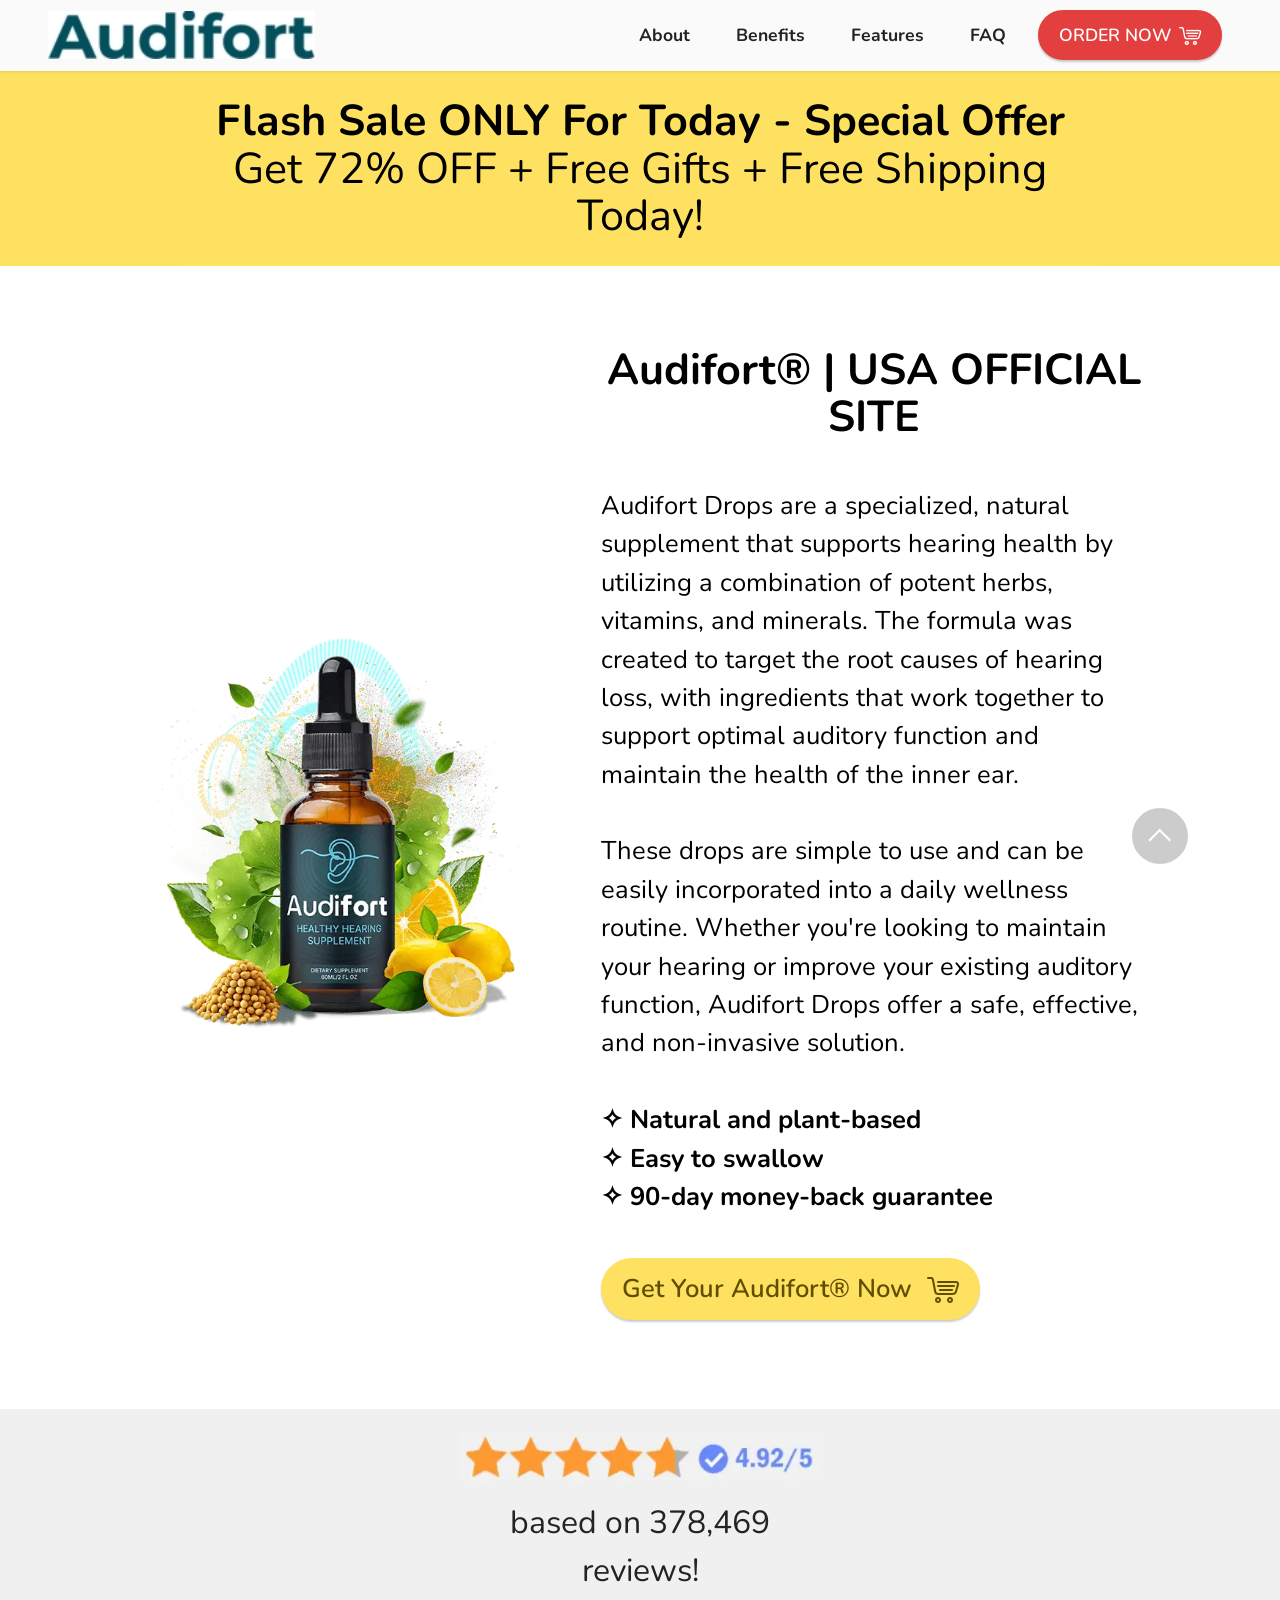
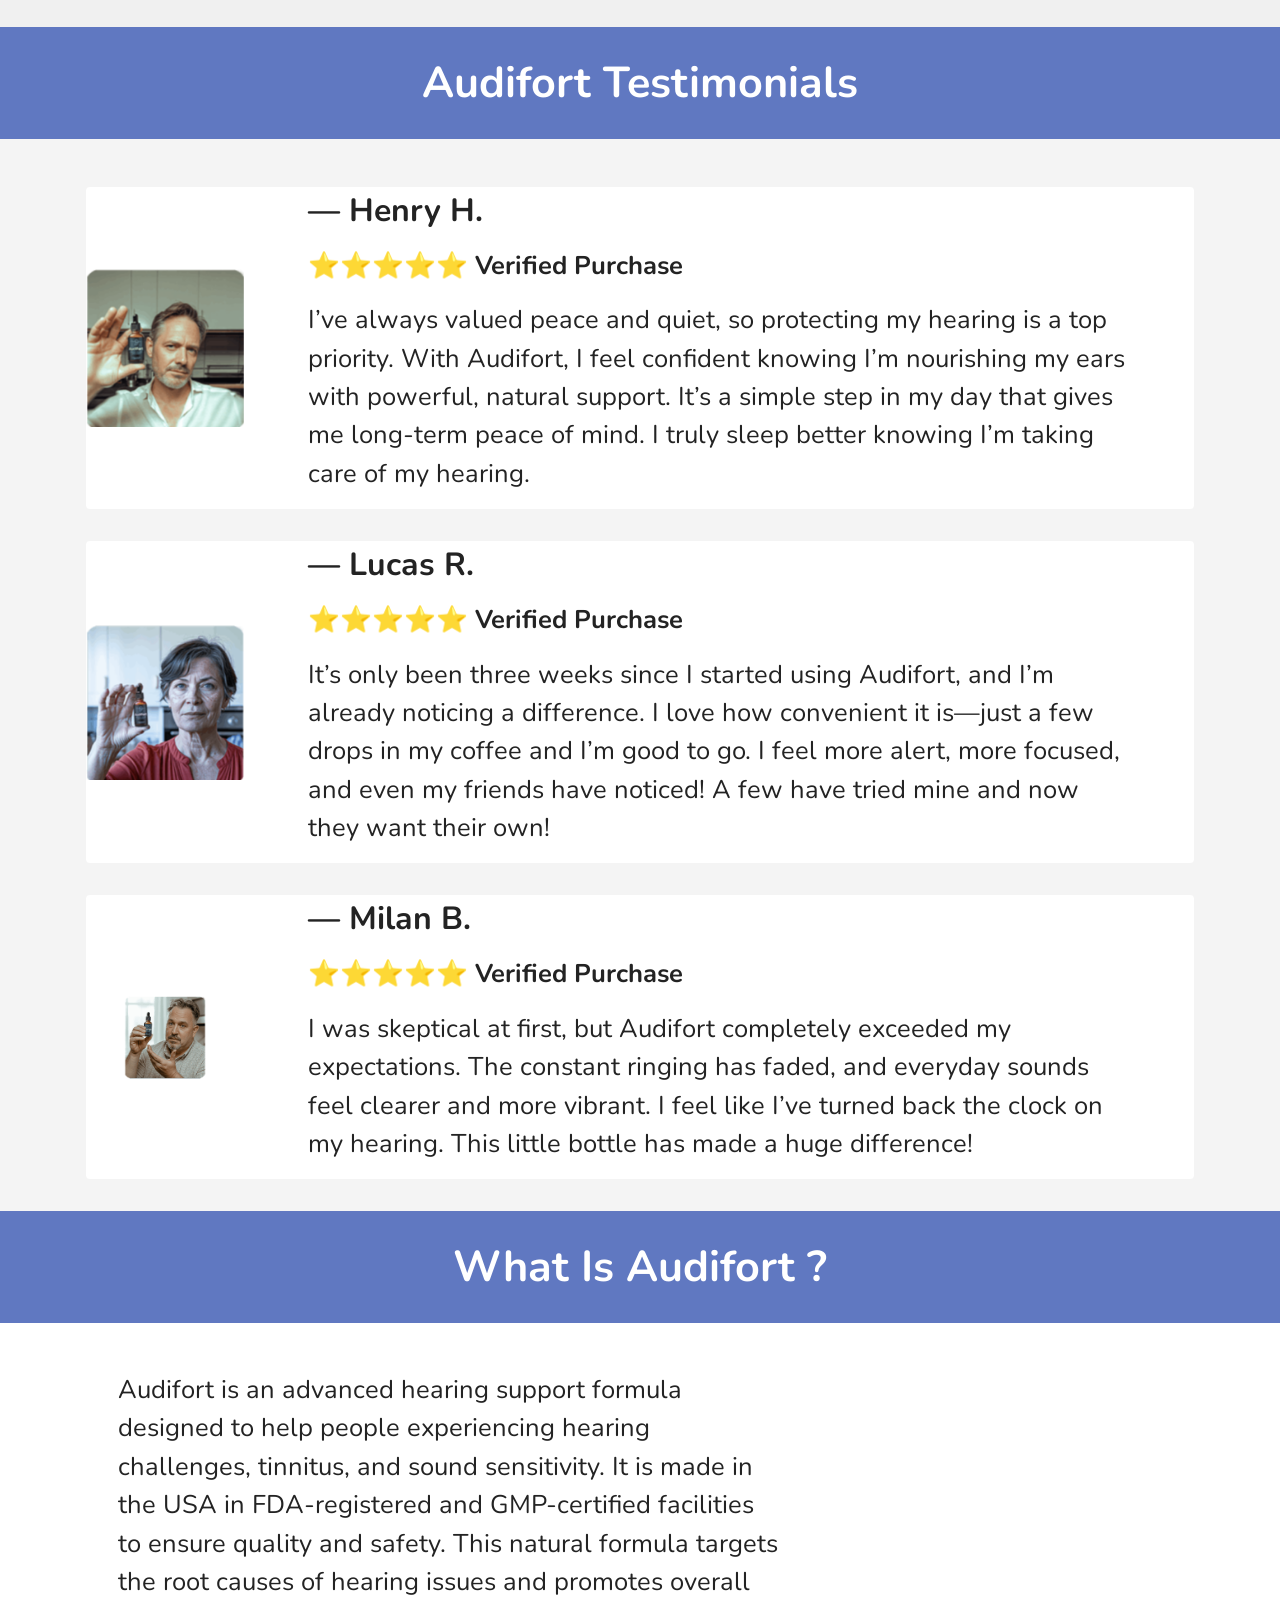
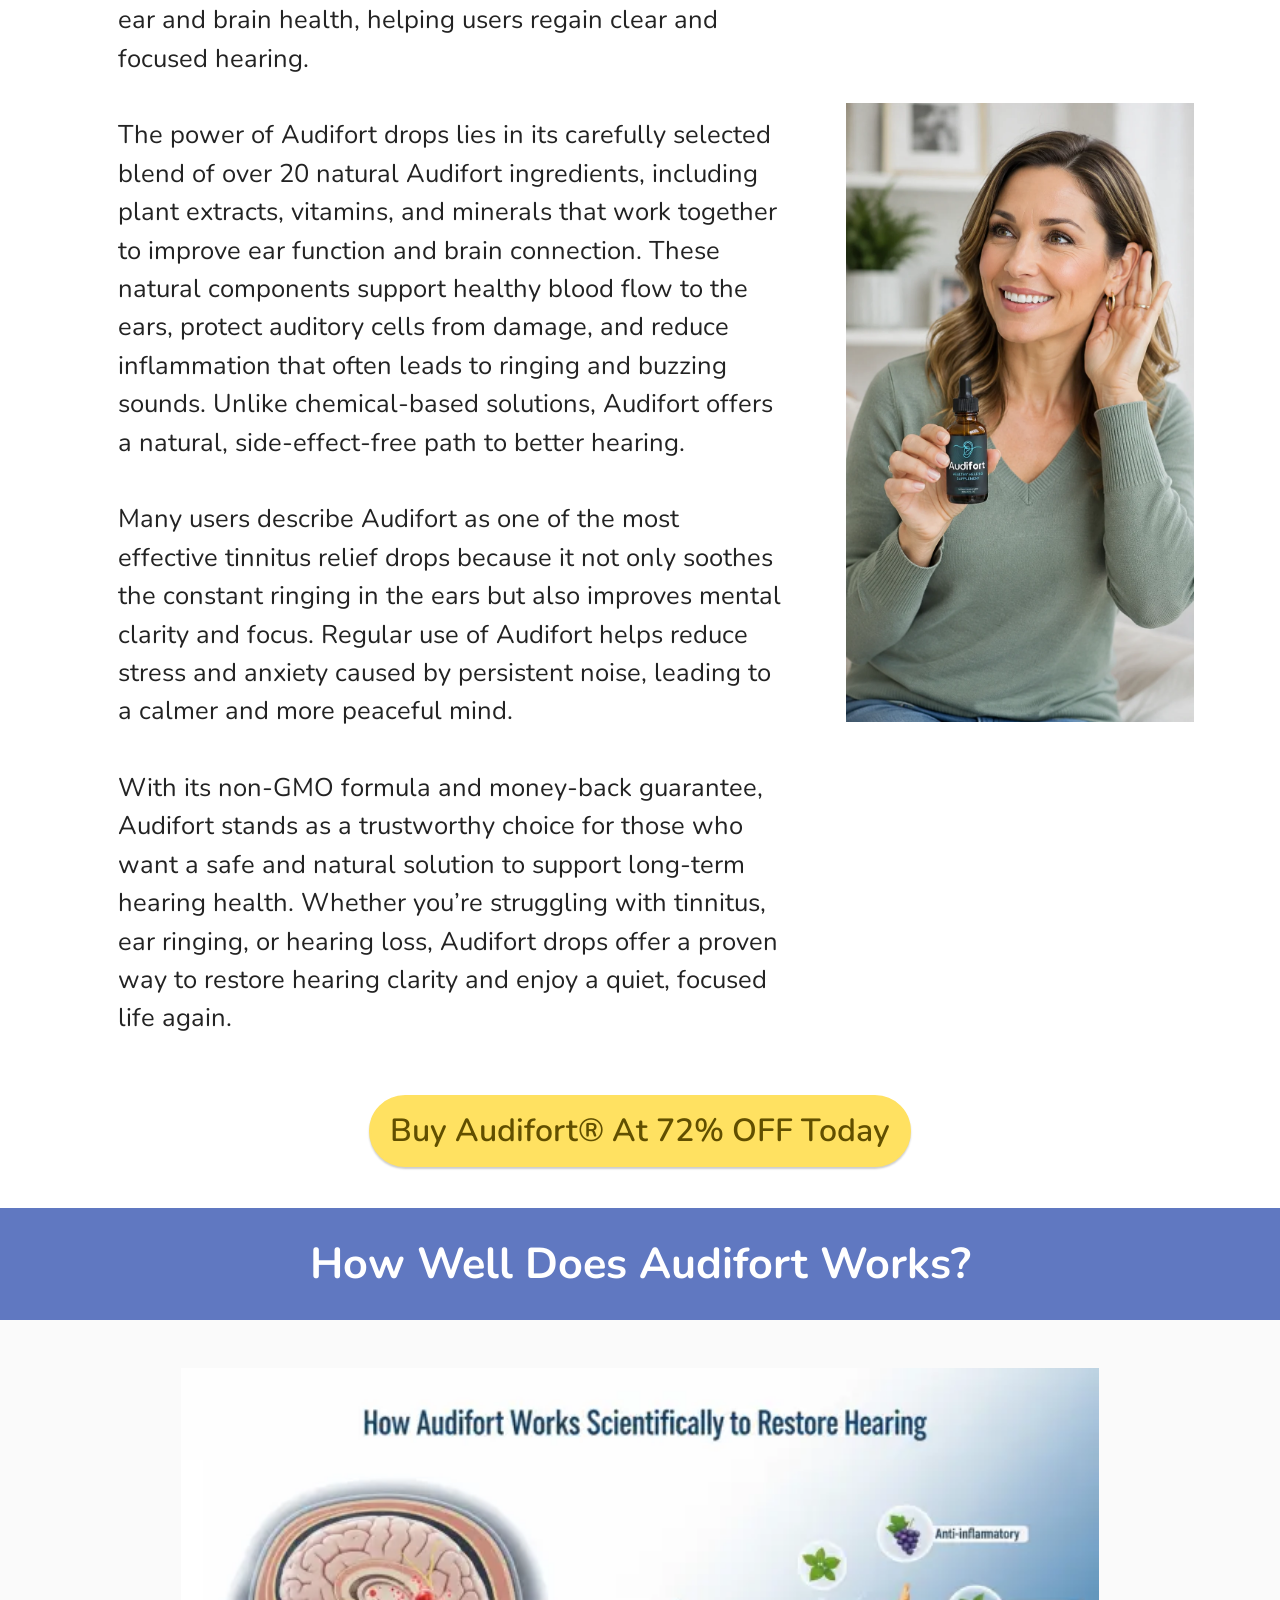
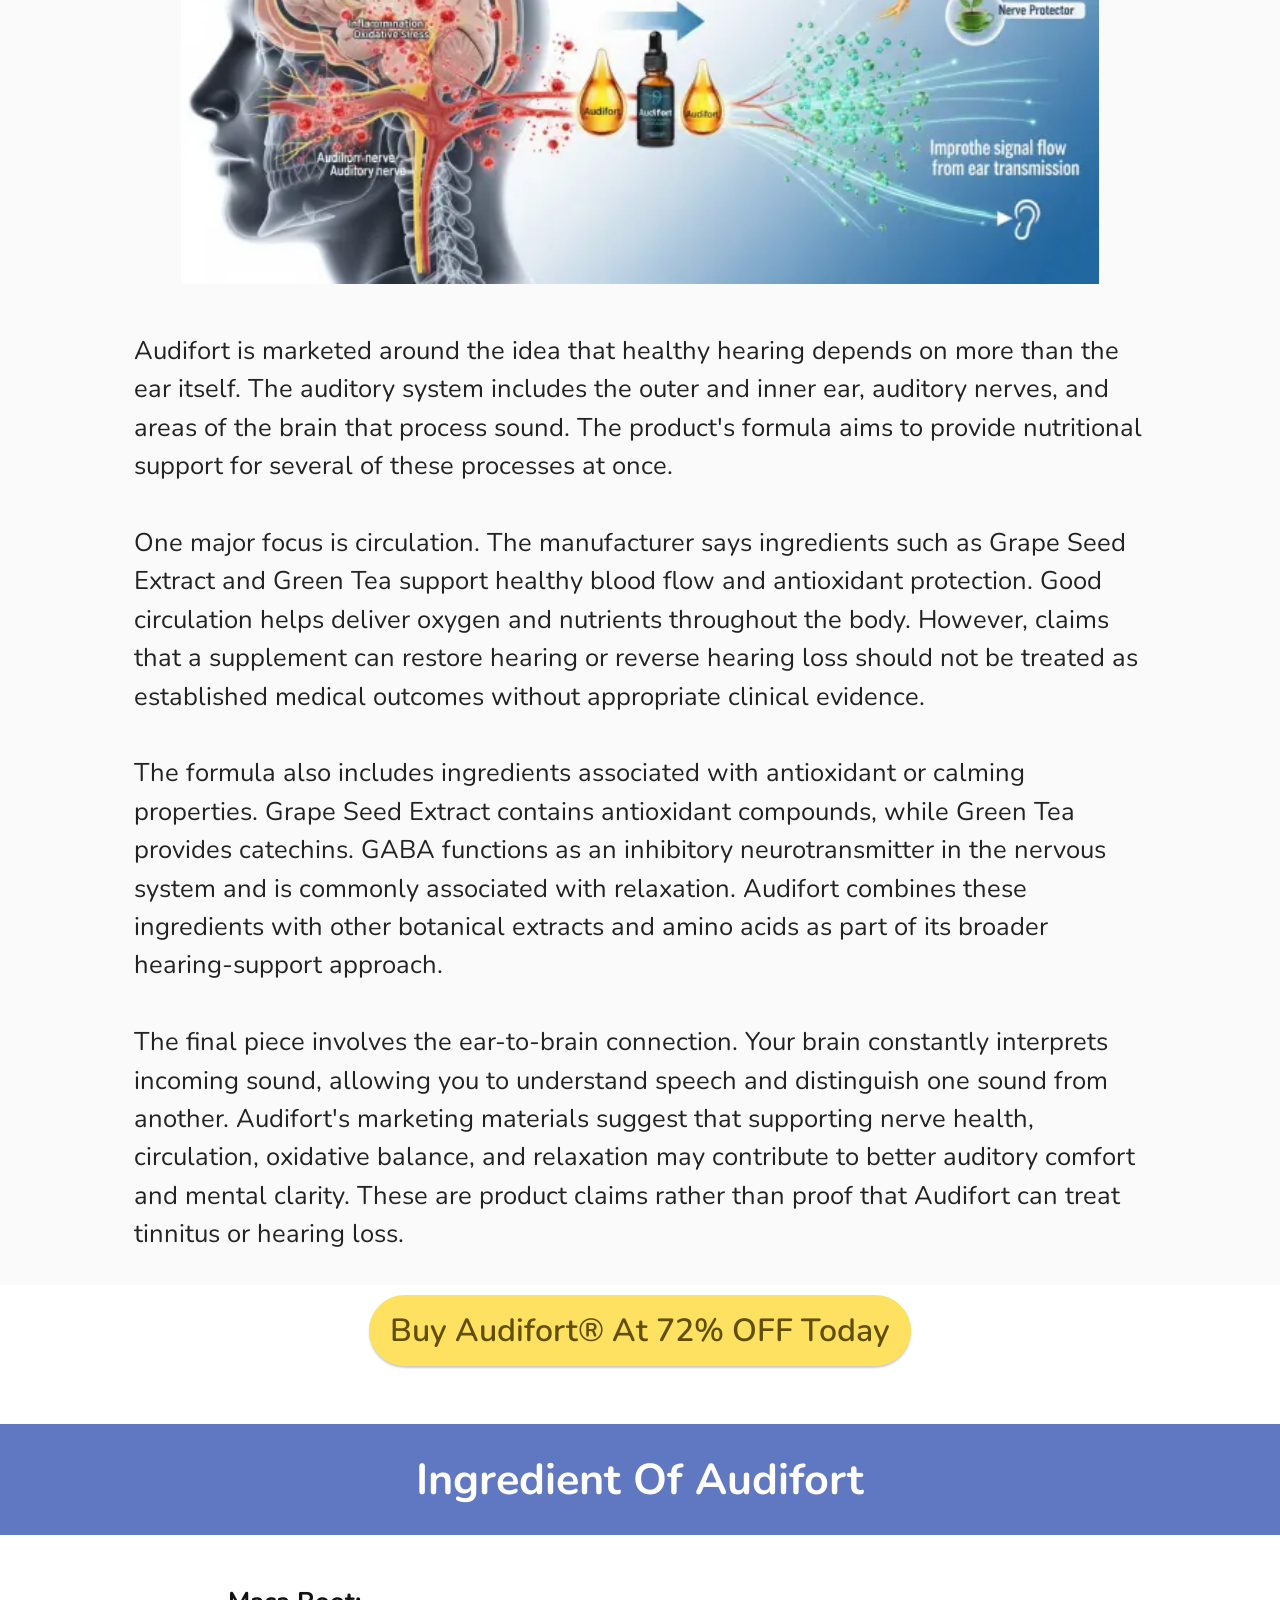
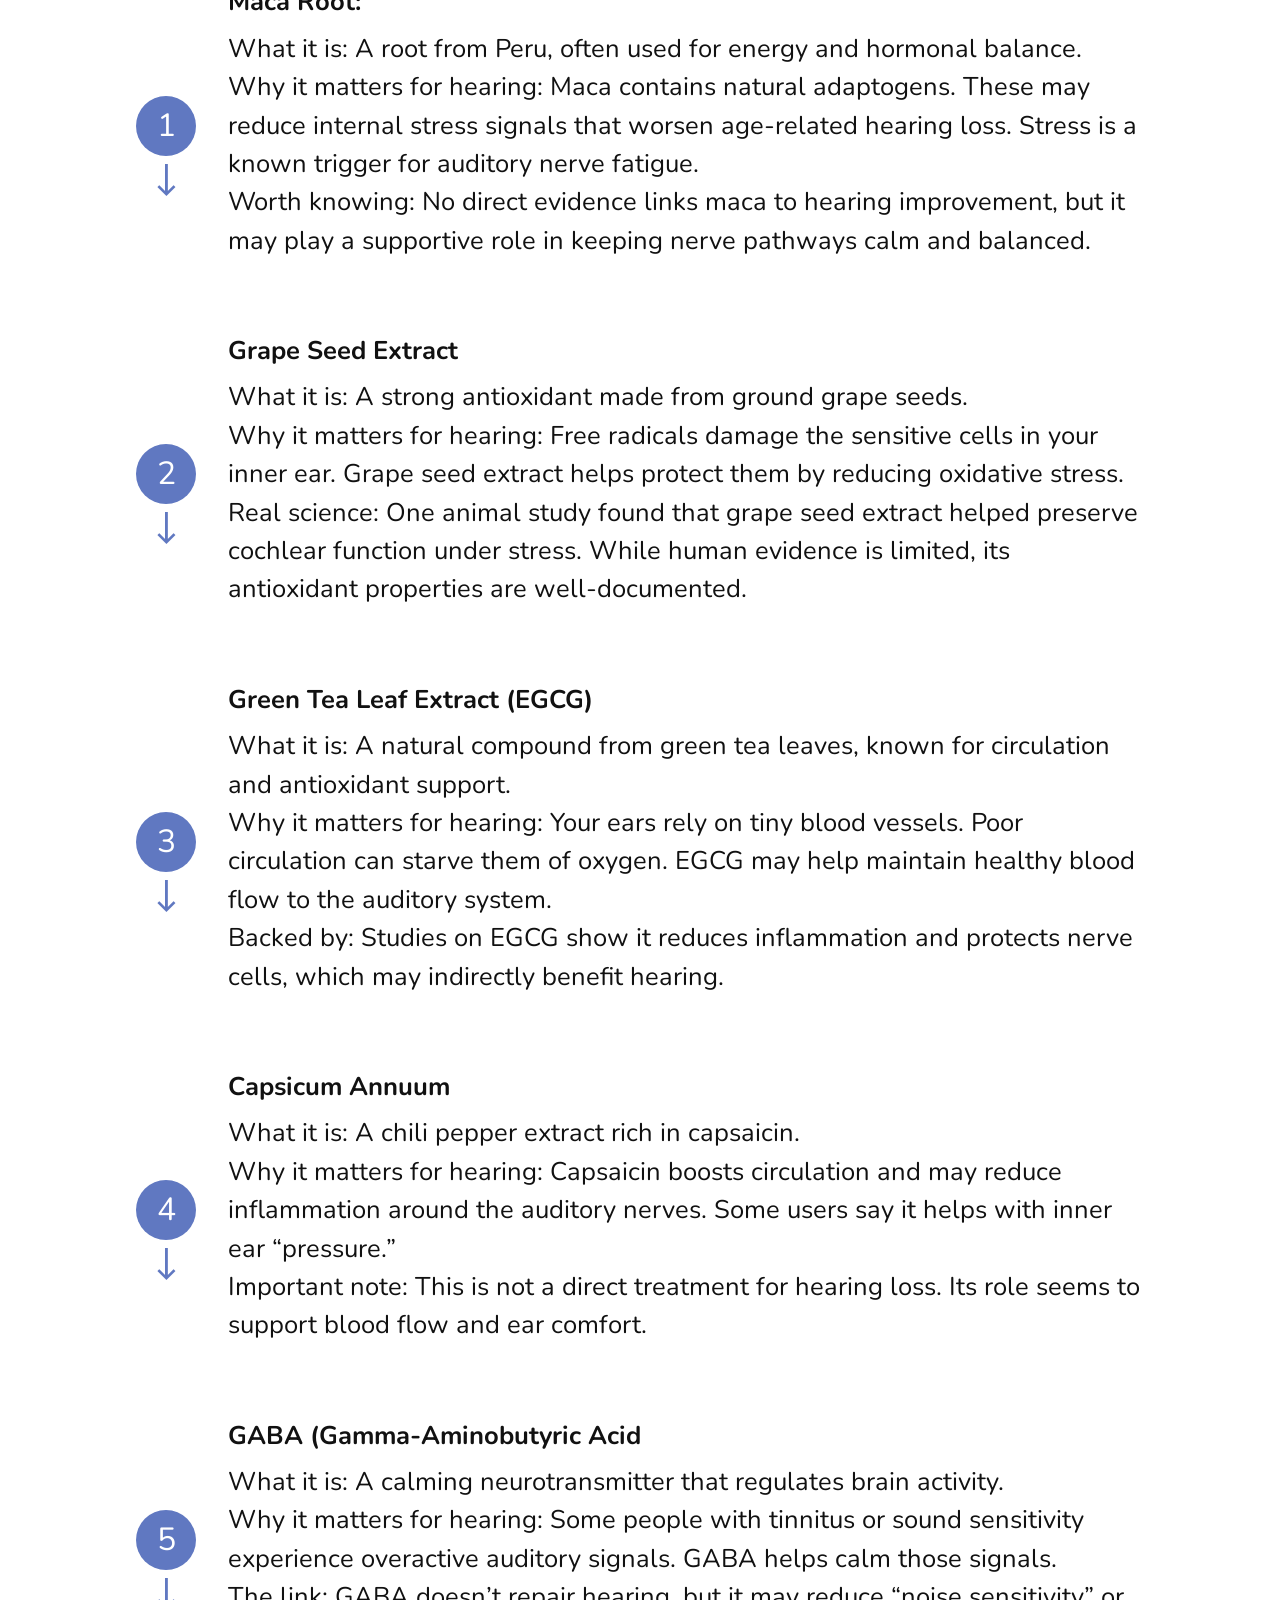
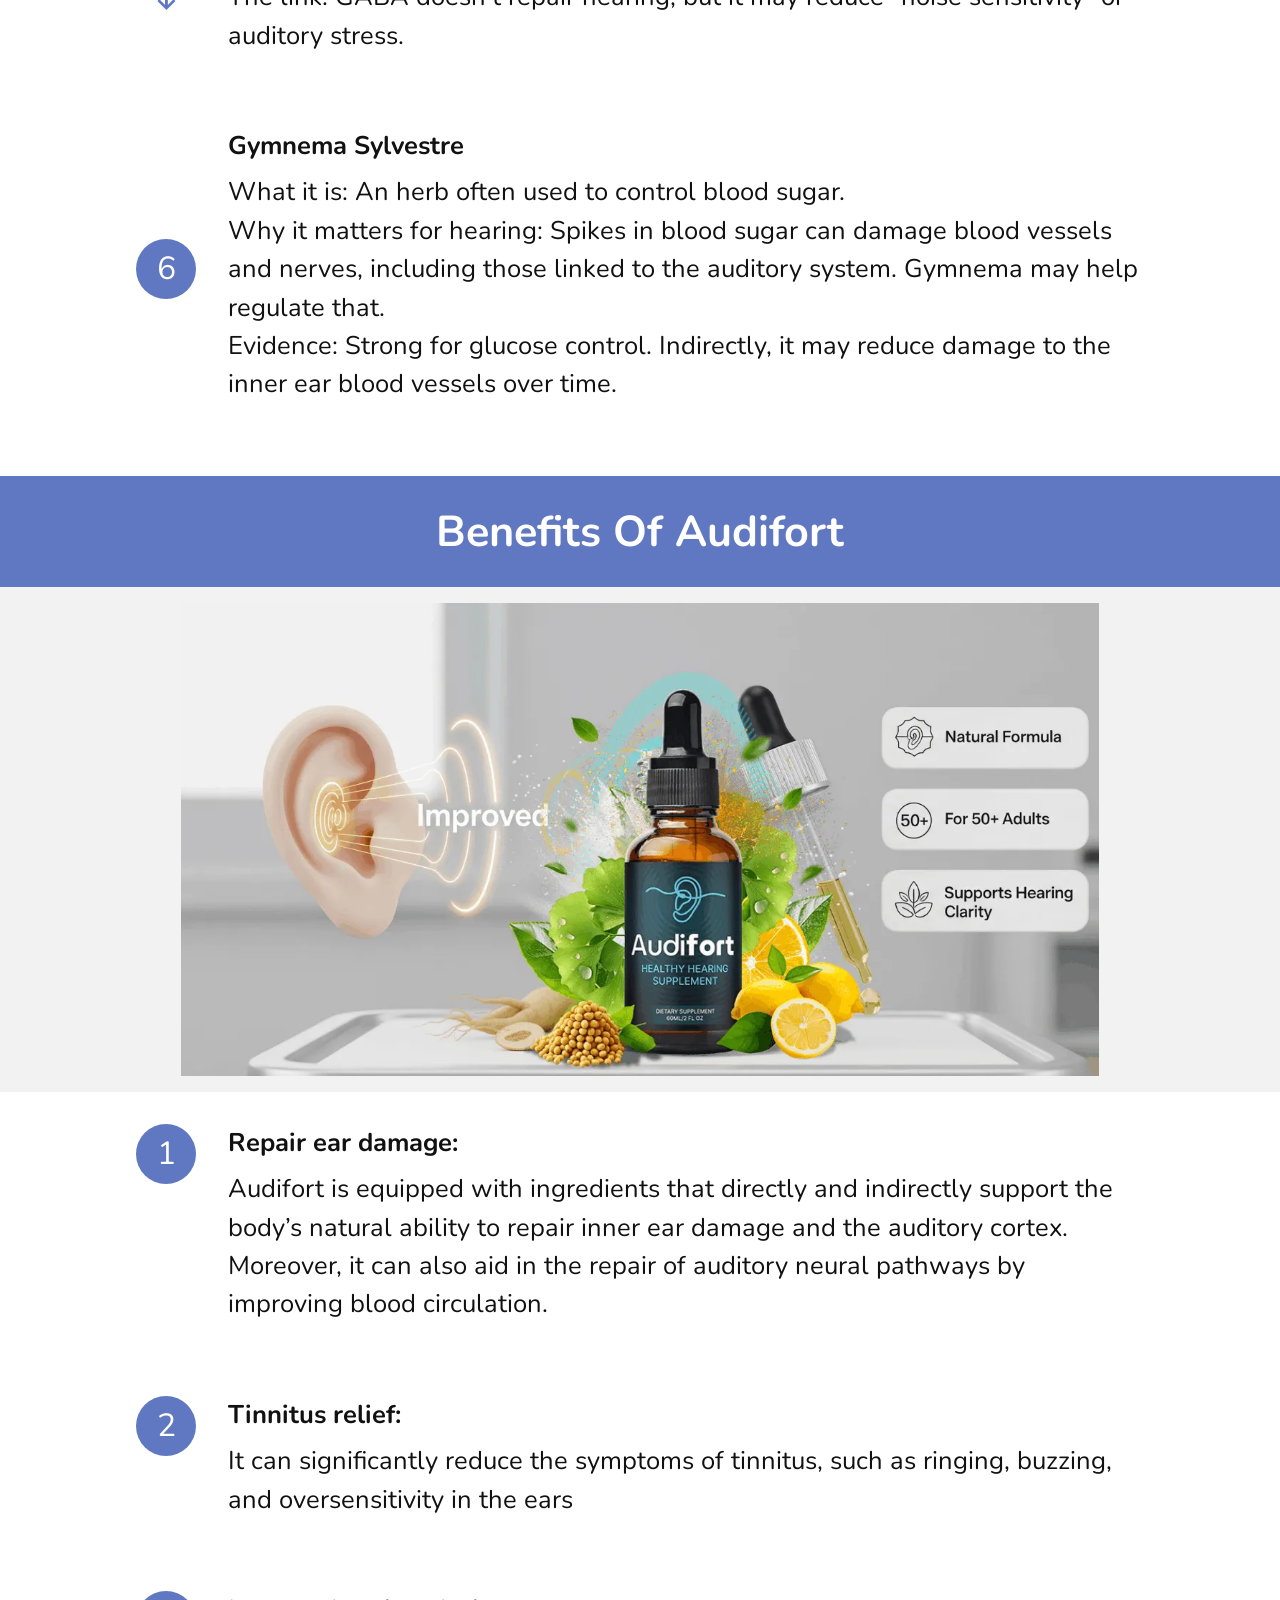
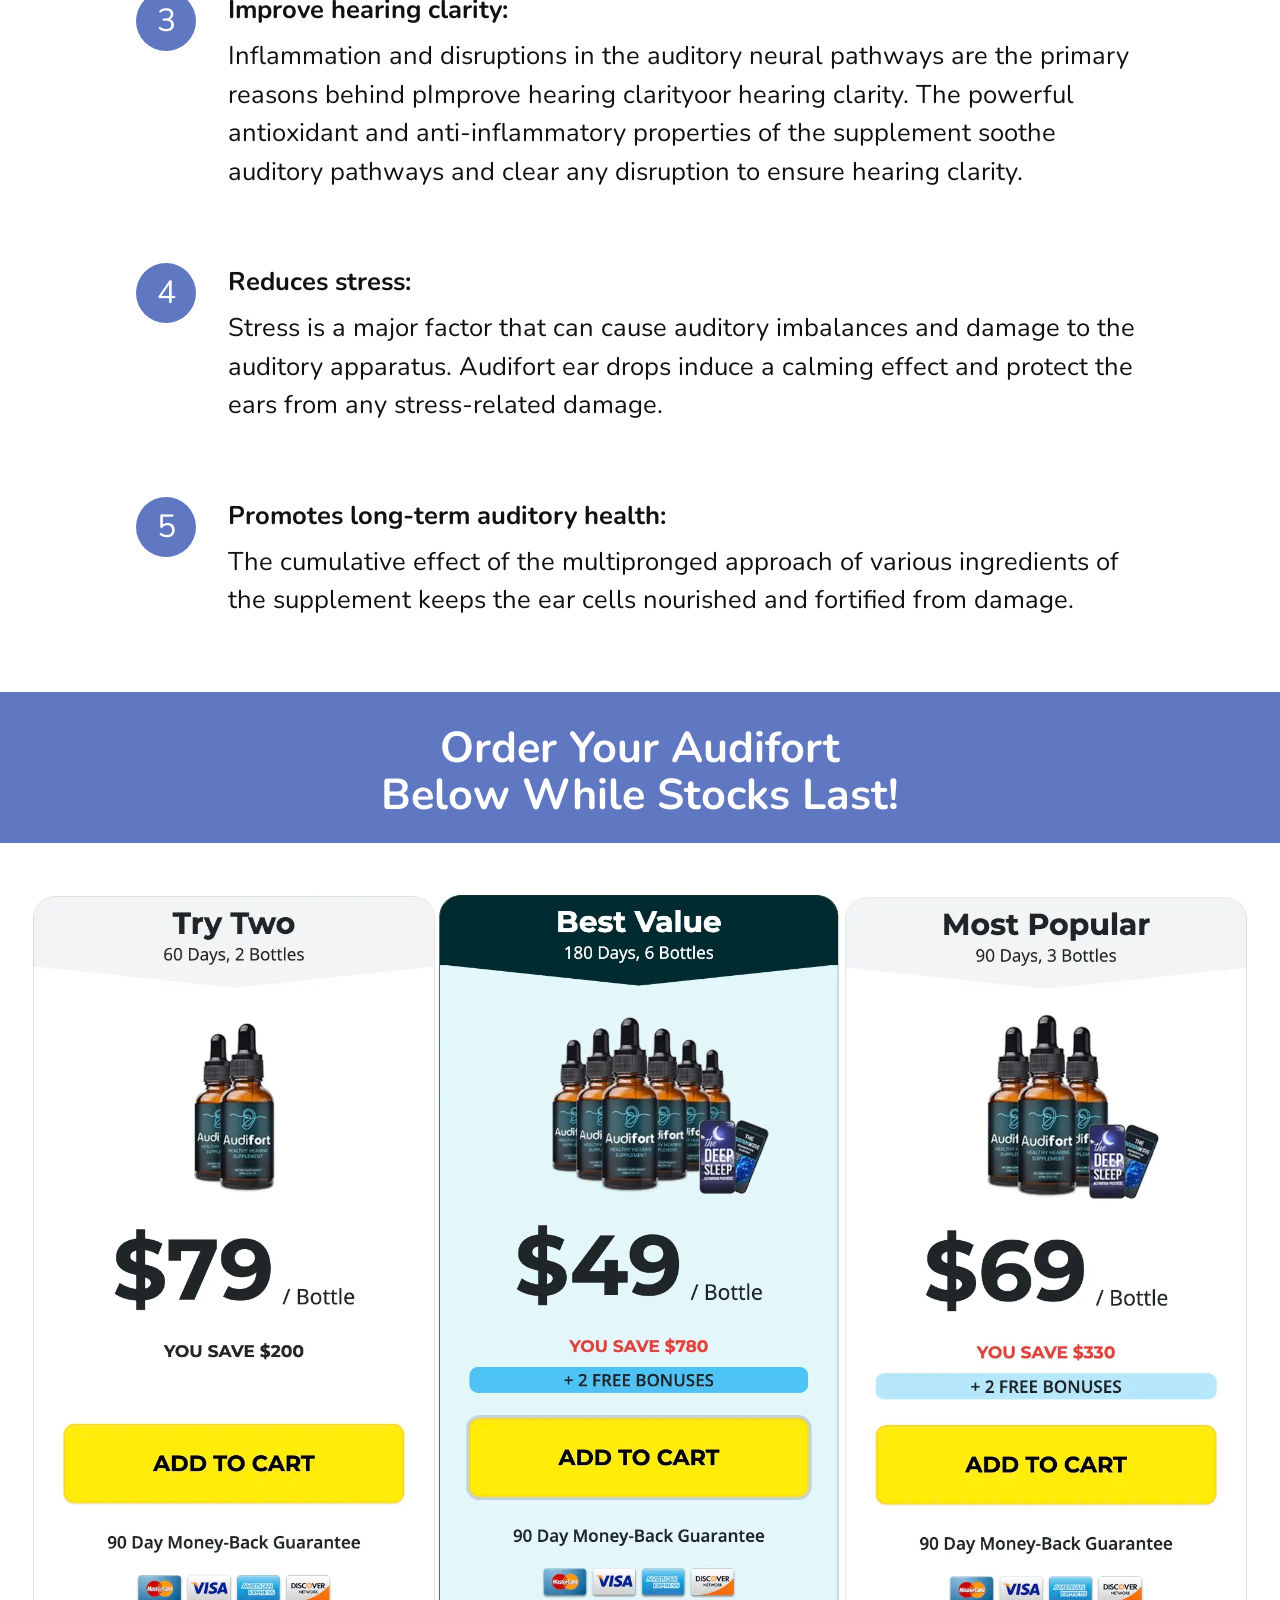
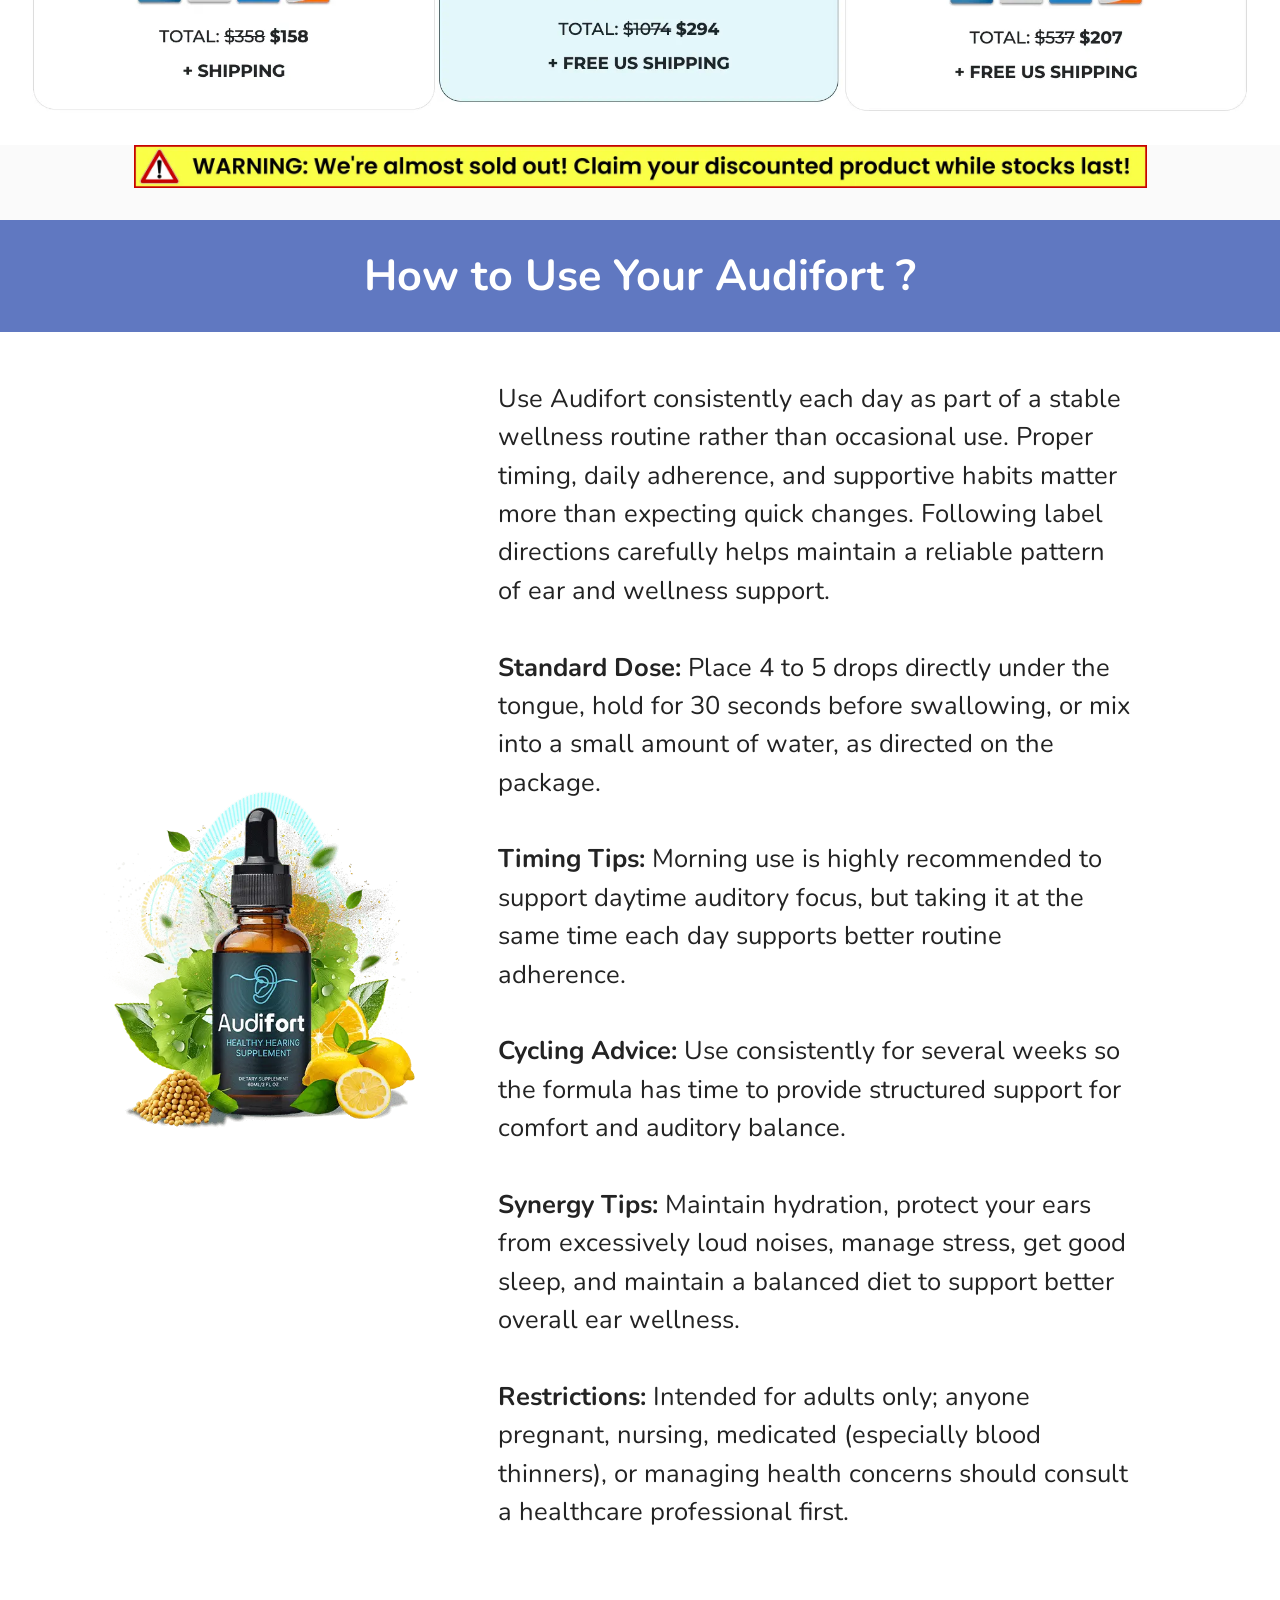
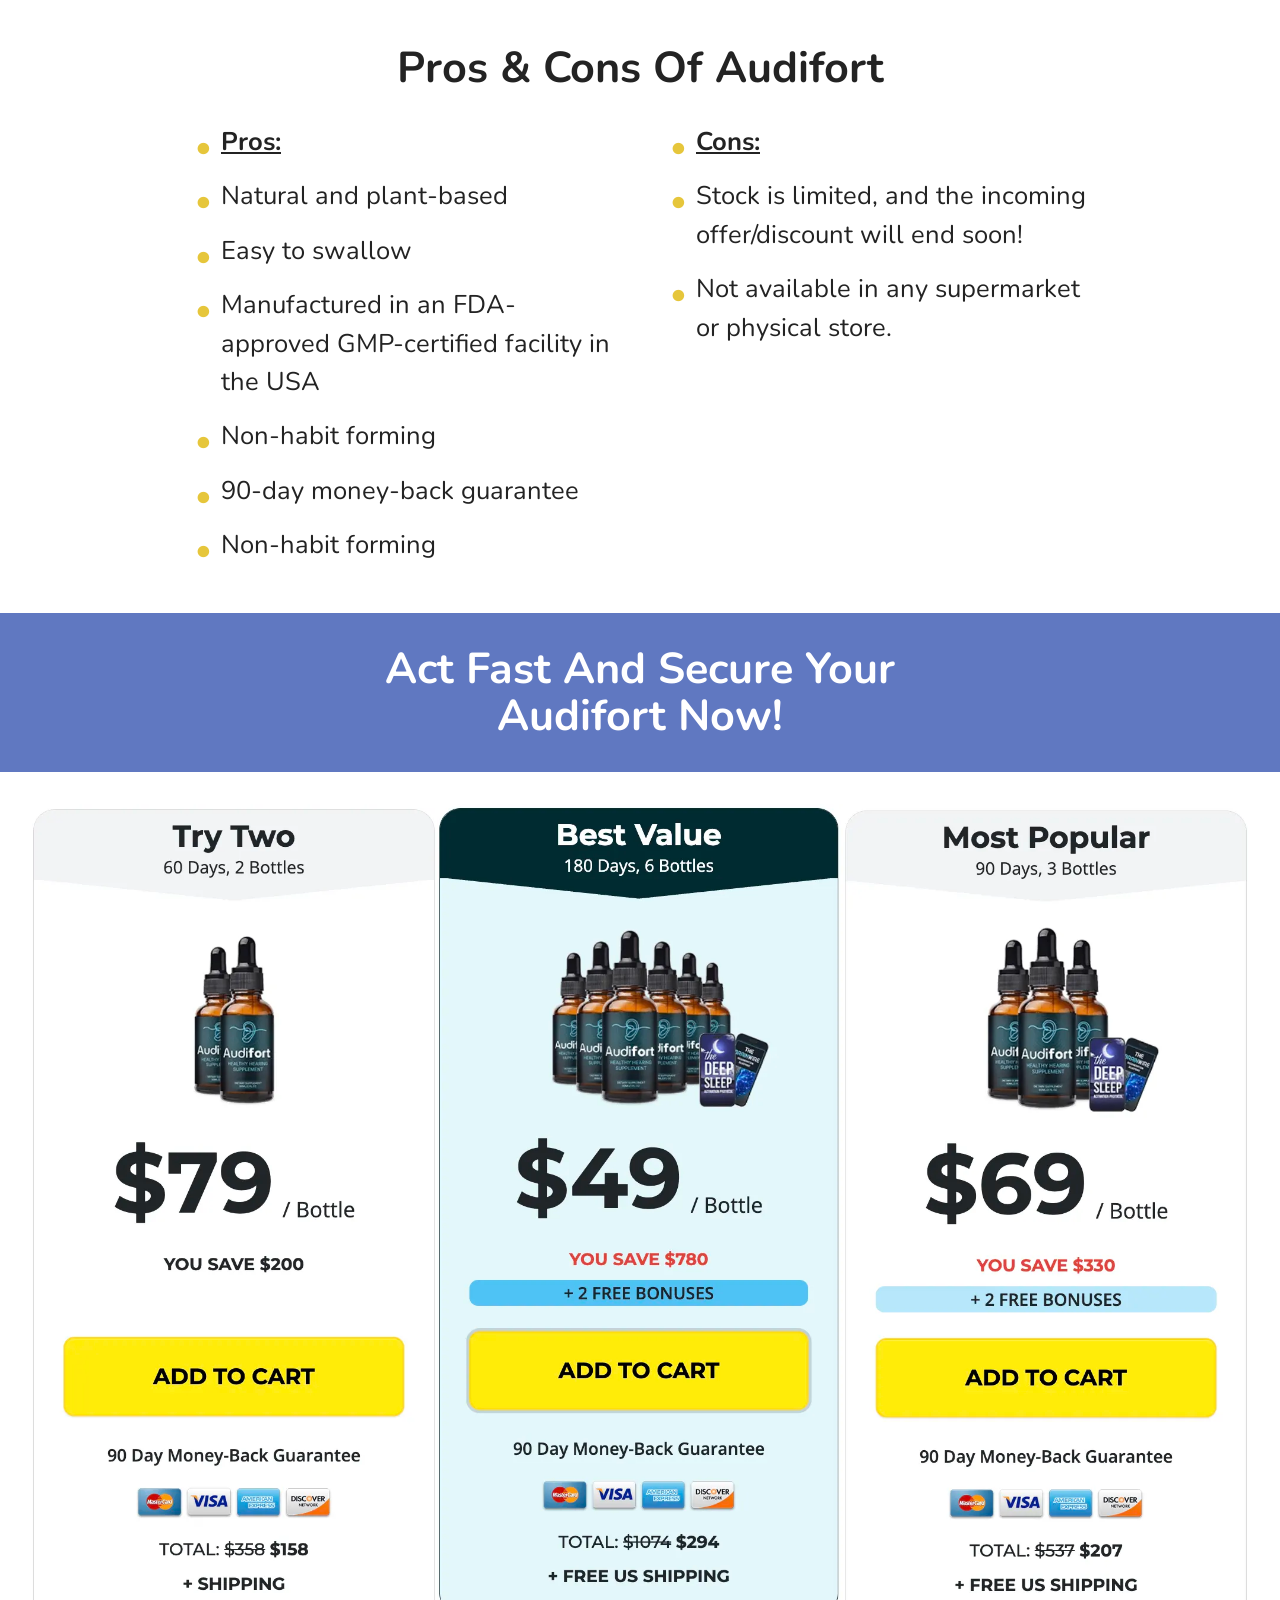
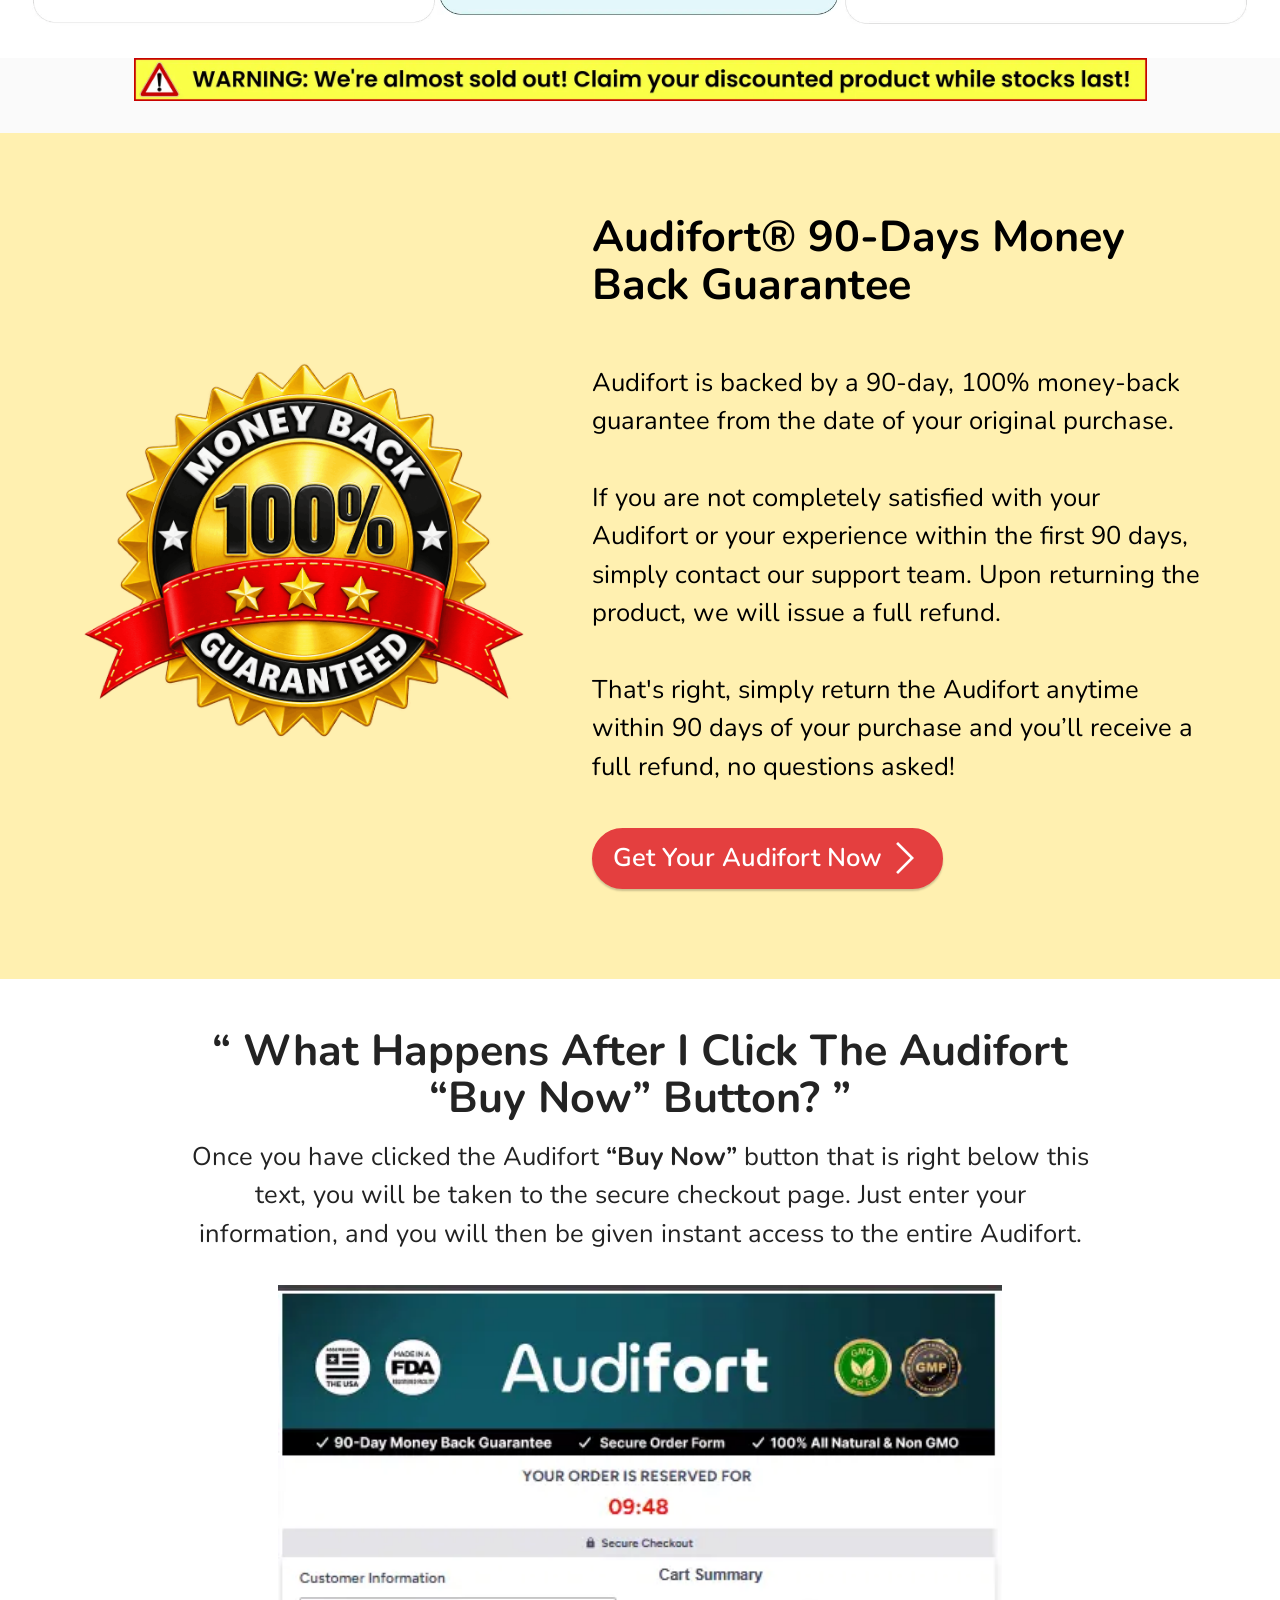
<file: index.html>
<!DOCTYPE html>
<html  >
<head>
  <!-- Site made with Mobirise Website Builder v6.1.12, https://mobirise.com -->
  <meta charset="UTF-8">
  <meta http-equiv="X-UA-Compatible" content="IE=edge">
  <meta name="generator" content="Mobirise v6.1.12, mobirise.com">
  <meta name="twitter:card" content="summary_large_image"/>
  <meta name="twitter:image:src" content="assets/images/index-meta.webp">
  <meta property="og:image" content="assets/images/index-meta.webp">
  <meta name="twitter:title" content="Audifort® | USA OFFICIAL SITE">
  <meta name="viewport" content="width=device-width, initial-scale=1, minimum-scale=1">
  <link rel="shortcut icon" href="assets/images/611bff4f-44e3-40c9-887a-4d96e882fe96-128x88.png" type="image/x-icon">
  <meta name="description" content="With thousands already experiencing the benefits, Audifort gives you a natural path to better hearing and …">
  
  
  <title>Audifort® | USA OFFICIAL SITE</title>
  <link rel="stylesheet" href="assets/web/assets/mobirise-icons2/mobirise2.css">
  <link rel="stylesheet" href="assets/web/assets/mobirise-icons-bold/mobirise-icons-bold.css">
  <link rel="stylesheet" href="assets/web/assets/mobirise-icons/mobirise-icons.css">
  <link rel="stylesheet" href="assets/bootstrap/css/bootstrap.min.css">
  <link rel="stylesheet" href="assets/animatecss/animate.css">
  <link rel="stylesheet" href="assets/dropdown/css/style.css">
  <link rel="stylesheet" href="assets/socicon/css/styles.css">
  <link rel="stylesheet" href="assets/theme/css/style.css">
  <link rel="preload" href="https://fonts.googleapis.com/css?family=Nunito:200,300,400,500,600,700,800,900,200i,300i,400i,500i,600i,700i,800i,900i&display=swap" as="style" onload="this.onload=null;this.rel='stylesheet'">
  <noscript><link rel="stylesheet" href="https://fonts.googleapis.com/css?family=Nunito:200,300,400,500,600,700,800,900,200i,300i,400i,500i,600i,700i,800i,900i&display=swap"></noscript>
  <link rel="preload" as="style" href="assets/mobirise/css/mbr-additional.css?v=VgPrcv"><link rel="stylesheet" href="assets/mobirise/css/mbr-additional.css?v=VgPrcv" type="text/css">

  
  
  
</head>
<body>
  
  <section data-bs-version="5.1" class="menu menu2 cid-tuC40mmOYC" once="menu" id="menu2-0">
    
    <nav class="navbar navbar-dropdown navbar-expand-lg">
        <div class="container-fluid">
            <div class="navbar-brand">
                <span class="navbar-logo">
                    <a href="https://d714d95hknyk1zb-6-j31o1r21.hop.clickbank.net/?&ad=ads">
                        <img src="assets/images/audifoert-logo-250x250.png" alt="Audifort-LOGO" style="height: 3rem;">
                    </a>
                </span>
                
            </div>
            <button class="navbar-toggler" type="button" data-toggle="collapse" data-bs-toggle="collapse" data-target="#navbarSupportedContent" data-bs-target="#navbarSupportedContent" aria-controls="navbarNavAltMarkup" aria-expanded="false" aria-label="Toggle navigation">
                <div class="hamburger">
                    <span></span>
                    <span></span>
                    <span></span>
                    <span></span>
                </div>
            </button>
            <div class="collapse navbar-collapse" id="navbarSupportedContent">
                <ul class="navbar-nav nav-dropdown" data-app-modern-menu="true"><li class="nav-item"><a class="nav-link link text-black display-4" href="index.html#info1-7"><strong>
                            About</strong></a></li>
                    <li class="nav-item"><a class="nav-link link text-black text-primary display-4" href="index.html#features20-2s"><strong>Benefits</strong></a></li>
                    <li class="nav-item"><a class="nav-link link text-black text-primary display-4" href="index.html#features20-1l"><strong>Features</strong></a>
                    </li><li class="nav-item"><a class="nav-link link text-black display-4" href="index.html#info1-14"><strong>FAQ</strong></a></li></ul>
                
                <div class="navbar-buttons mbr-section-btn"><a class="btn btn-secondary display-4" href="https://d714d95hknyk1zb-6-j31o1r21.hop.clickbank.net/?&ad=ads"><span class="mbrib-shopping-cart mbr-iconfont mbr-iconfont-btn"></span>ORDER NOW</a></div>
            </div>
        </div>
    </nav>
</section>

<section data-bs-version="5.1" class="content6 cid-uAhPrjxl5s" id="content6-3o">
    
    <div class="container">
        <div class="row justify-content-center">
            <div class="col-md-12 col-lg-10">
                <hr class="line">
                <p class="mbr-text align-center mbr-fonts-style my-4 display-2"><strong>Flash Sale ONLY For Today - Special Offer</strong><br>Get 72% OFF + Free Gifts + Free Shipping Today!<br></p>
                <hr class="line">
            </div>
        </div>
    </div>
</section>

<section data-bs-version="5.1" class="features16 cid-uUIomhjR3N" id="features17-57">
    

    
    
    <div class="container">
        <div class="content-wrapper">
            <div class="row align-items-center">
                <div class="col-12 col-lg-5">
                    <div class="image-wrapper">
                        <a href="https://d714d95hknyk1zb-6-j31o1r21.hop.clickbank.net/?&ad=ads"><img src="assets/images/audifort-main.webp" alt="Audifort-main"></a>
                    </div>
                </div>
                <div class="col-12 col-lg">
                    <div class="text-wrapper">
                        <h6 class="card-title mbr-fonts-style display-2"><div><strong>Audifort® | USA OFFICIAL SITE</strong></div></h6>
                        <p class="mbr-text mbr-fonts-style mb-4 display-7"><br>Audifort Drops are a specialized, natural supplement that supports hearing health by utilizing a combination of potent herbs, vitamins, and minerals. The formula was created to target the root causes of hearing loss, with ingredients that work together to support optimal auditory function and maintain the health of the inner ear. 
<br>
<br>These drops are simple to use and can be easily incorporated into a daily wellness routine. Whether you're looking to maintain your hearing or improve your existing auditory function, Audifort Drops offer a safe, effective, and non-invasive solution.<br><br><strong>✧&nbsp;Natural and plant-based
<br>✧ Easy to swallow<br>✧ 90-day money-back guarantee</strong><br></p>
                        <div class="mbr-section-btn mt-3"><a class="btn btn-warning display-7" href="https://d714d95hknyk1zb-6-j31o1r21.hop.clickbank.net/?&ad=ads"><span class="mbrib-shopping-cart mbr-iconfont mbr-iconfont-btn"></span>
                                Get Your Audifort® Now&nbsp;</a></div>
                    </div>
                </div>
            </div>
        </div>
    </div>
</section>

<section data-bs-version="5.1" class="image3 cid-tuCc3FF7ab" id="image3-4">
    

    
    

    <div class="container-fluid">
        <div class="row justify-content-center">
            <div class="col-12 col-lg-4">
                <div class="image-wrapper">
                    <img src="assets/images/screenshot-2024-07-04-202443-546x94.webp" alt="rating-Audifort">
                    <p class="mbr-description mbr-fonts-style mt-2 align-center display-5">
                        based on 378,469 reviews!</p>
                </div>
            </div>
        </div>
    </div>
</section>

<section data-bs-version="5.1" class="info1 cid-tXlWRFYl4I" id="info1-1t">
    

    
    
    <div class="align-center container-fluid">
        <div class="row justify-content-center">
            <div class="col-12 col-lg-8">
                <h3 class="mbr-section-title mb-4 mbr-fonts-style display-2"><strong>Audifort Testimonials</strong></h3>
                
                
            </div>
        </div>
    </div>
</section>

<section data-bs-version="5.1" class="team2 cid-tXlWVh4VZe" xmlns="http://www.w3.org/1999/html" id="team2-1u">
    

    
    
    <div class="container">
        <div class="card">
            <div class="card-wrapper">
                <div class="row align-items-center">
                    <div class="col-12 col-md-2">
                        <div class="image-wrapper">
                            <img src="assets/images/review201-375x197.webp" alt="review 1">
                        </div>
                    </div>
                    <div class="col-12 col-md">
                        <div class="card-box">
                            <h5 class="card-title mbr-fonts-style m-0 mb-3 display-5"><strong>— Henry H.</strong></h5>
                            <h6 class="card-subtitle mbr-fonts-style mb-3 display-7"><strong>⭐⭐⭐⭐⭐ Verified Purchase</strong></h6>
                            <p class="mbr-text mbr-fonts-style display-7">I’ve always valued peace and quiet, so protecting my hearing is a top priority. With Audifort, I feel confident knowing I’m nourishing my ears with powerful, natural support. It’s a simple step in my day that gives me long-term peace of mind. I truly sleep better knowing I’m taking care of my hearing.<br></p>
                            
                        </div>
                    </div>
                </div>
            </div>
        </div>
        <div class="card">
            <div class="card-wrapper">
                <div class="row align-items-center">
                    <div class="col-12 col-md-2">
                        <div class="image-wrapper">
                            <img src="assets/images/review-2-375x197.webp" alt="review-2">
                        </div>
                    </div>
                    <div class="col-12 col-md">
                        <div class="card-box">
                            <h5 class="card-title mbr-fonts-style m-0 mb-3 display-5"><strong>— Lucas R.</strong></h5>
                            <h6 class="card-subtitle mbr-fonts-style mb-3 display-7"><strong>⭐⭐⭐⭐⭐ Verified Purchase</strong></h6>
                            <p class="mbr-text mbr-fonts-style display-7">It’s only been three weeks since I started using Audifort, and I’m already noticing a difference. I love how convenient it is—just a few drops in my coffee and I’m good to go. I feel more alert, more focused, and even my friends have noticed! A few have tried mine and now they want their own!<br></p>
                            
                        </div>
                    </div>
                </div>
            </div>
        </div>
        <div class="card">
            <div class="card-wrapper">
                <div class="row align-items-center">
                    <div class="col-12 col-md-2">
                        <div class="image-wrapper">
                            <img src="assets/images/review-3-375x197.webp" alt="review-3">
                        </div>
                    </div>
                    <div class="col-12 col-md">
                        <div class="card-box">
                            <h5 class="card-title mbr-fonts-style m-0 mb-3 display-5"><strong>— Milan B.</strong></h5>
                            <h6 class="card-subtitle mbr-fonts-style mb-3 display-7"><strong>⭐⭐⭐⭐⭐ Verified Purchase</strong></h6>
                            <p class="mbr-text mbr-fonts-style display-7">I was skeptical at first, but Audifort completely exceeded my expectations. The constant ringing has faded, and everyday sounds feel clearer and more vibrant. I feel like I’ve turned back the clock on my hearing. This little bottle has made a huge difference!<br></p>
                            
                        </div>
                    </div>
                </div>
            </div>
        </div>
    </div>
</section>

<section data-bs-version="5.1" class="info1 cid-tuCg8wtQiJ" id="info1-7">
    

    
    
    <div class="align-center container-fluid">
        <div class="row justify-content-center">
            <div class="col-12 col-lg-8">
                <h3 class="mbr-section-title mb-4 mbr-fonts-style display-2"><strong>What Is Audifort ?</strong></h3>
                
                
            </div>
        </div>
    </div>
</section>

<section data-bs-version="5.1" class="image2 cid-uzudTfCrbN" id="image2-3b">
    

    
    

    <div class="container">
        <div class="row align-items-center">
            <div class="col-12 col-lg-4">
                <div class="image-wrapper">
                    <a href="https://d714d95hknyk1zb-6-j31o1r21.hop.clickbank.net/?&ad=ads"><img src="assets/images/what-is-audifort.webp" alt="what-is-Audifort"></a>
                    
                </div>
            </div>
            <div class="col-12 col-lg">
                <div class="text-wrapper">
                    
                    <p class="mbr-text mbr-fonts-style display-7">Audifort is an advanced hearing support formula designed to help people experiencing hearing challenges, tinnitus, and sound sensitivity. It is made in the USA in FDA-registered and GMP-certified facilities to ensure quality and safety. This natural formula targets the root causes of hearing issues and promotes overall ear and brain health, helping users regain clear and focused hearing.
<br>
<br>The power of Audifort drops lies in its carefully selected blend of over 20 natural Audifort ingredients, including plant extracts, vitamins, and minerals that work together to improve ear function and brain connection. These natural components support healthy blood flow to the ears, protect auditory cells from damage, and reduce inflammation that often leads to ringing and buzzing sounds. Unlike chemical-based solutions, Audifort offers a natural, side-effect-free path to better hearing.
<br>
<br>Many users describe Audifort as one of the most effective tinnitus relief drops because it not only soothes the constant ringing in the ears but also improves mental clarity and focus. Regular use of Audifort helps reduce stress and anxiety caused by persistent noise, leading to a calmer and more peaceful mind.
<br>
<br>With its non-GMO formula and money-back guarantee, Audifort stands as a trustworthy choice for those who want a safe and natural solution to support long-term hearing health. Whether you’re struggling with tinnitus, ear ringing, or hearing loss, Audifort drops offer a proven way to restore hearing clarity and enjoy a quiet, focused life again.<br></p>
                </div>
            </div>
        </div>
    </div>
</section>

<section data-bs-version="5.1" class="info1 cid-uW1r4aRWJl" id="info1-5s">
    

    
    
    <div class="align-center container">
        <div class="row justify-content-center">
            <div class="col-12 col-lg-8">
                
                
                <div class="mbr-section-btn"><a class="btn btn-warning display-5" href="https://d714d95hknyk1zb-6-j31o1r21.hop.clickbank.net/?&ad=ads">Buy Audifort® At 72% OFF Today</a></div>
            </div>
        </div>
    </div>
</section>

<section data-bs-version="5.1" class="info1 cid-uzphWh18lN" id="info1-2t">
    

    
    
    <div class="align-center container-fluid">
        <div class="row justify-content-center">
            <div class="col-12 col-lg-8">
                <h3 class="mbr-section-title mb-4 mbr-fonts-style display-2"><strong>How Well Does Audifort Works?</strong></h3>
                
                
            </div>
        </div>
    </div>
</section>

<section data-bs-version="5.1" class="image3 cid-uCl9SXEYIf" id="image3-3s">
    

    
    

    <div class="container">
        <div class="row justify-content-center">
            <div class="col-12 col-lg-10">
                <div class="image-wrapper">
                    <a href="https://d714d95hknyk1zb-6-j31o1r21.hop.clickbank.net/?&ad=ads"><img src="assets/images/how-audifort-works-scientifically.webp" alt="how-well-woork"></a>
                    
                </div>
            </div>
        </div>
    </div>
</section>

<section data-bs-version="5.1" class="content4 cid-uzphXEsqqy" id="content4-2u">
    

    
    
    <div class="container">
        <div class="row justify-content-center">
            <div class="title col-md-12 col-lg-11">
                
                <h4 class="mbr-section-subtitle align-center mbr-fonts-style mb-4 display-7"><div>Audifort is marketed around the idea that healthy hearing depends on more than the ear itself. The auditory system includes the outer and inner ear, auditory nerves, and areas of the brain that process sound. The product's formula aims to provide nutritional support for several of these processes at once.</div><br><div>
</div><div>One major focus is circulation. The manufacturer says ingredients such as Grape Seed Extract and Green Tea support healthy blood flow and antioxidant protection. Good circulation helps deliver oxygen and nutrients throughout the body. However, claims that a supplement can restore hearing or reverse hearing loss should not be treated as established medical outcomes without appropriate clinical evidence.</div><br><div>
</div><div>The formula also includes ingredients associated with antioxidant or calming properties. Grape Seed Extract contains antioxidant compounds, while Green Tea provides catechins. GABA functions as an inhibitory neurotransmitter in the nervous system and is commonly associated with relaxation. Audifort combines these ingredients with other botanical extracts and amino acids as part of its broader hearing-support approach.</div><br><div>
</div><div>The final piece involves the ear-to-brain connection. Your brain constantly interprets incoming sound, allowing you to understand speech and distinguish one sound from another. Audifort's marketing materials suggest that supporting nerve health, circulation, oxidative balance, and relaxation may contribute to better auditory comfort and mental clarity. These are product claims rather than proof that Audifort can treat tinnitus or hearing loss.</div><div>
</div><div>
</div><div>
</div></h4>
                
            </div>
        </div>
    </div>
</section>

<section data-bs-version="5.1" class="info1 cid-uW1r208WeC" id="info1-5r">
    

    
    
    <div class="align-center container">
        <div class="row justify-content-center">
            <div class="col-12 col-lg-8">
                
                
                <div class="mbr-section-btn"><a class="btn btn-warning display-5" href="https://d714d95hknyk1zb-6-j31o1r21.hop.clickbank.net/?&ad=ads">Buy Audifort® At 72% OFF Today</a></div>
            </div>
        </div>
    </div>
</section>

<section data-bs-version="5.1" class="info1 cid-uWeljv8nuG" id="info1-5v">
    

    
    
    <div class="align-center container">
        <div class="row justify-content-center">
            <div class="col-12 col-lg-8">
                <h3 class="mbr-section-title mb-4 mbr-fonts-style display-2"><strong>Ingredient Of Audifort</strong></h3>
                
                
            </div>
        </div>
    </div>
</section>

<section data-bs-version="5.1" class="features20 cid-uWelh1yiOJ" id="features20-5u">

    

    
    
    <div class="container-fluid">
        <div class="row justify-content-center">
            
            <div class="col-12 col-md-10">
                <div class="item mbr-flex">
                    <div class="icon-box">
                        <span class="step-number mbr-fonts-style display-5">1</span>
                    </div>
                    <div class="text-box">
                        <h4 class="icon-title card-title mbr-black mbr-fonts-style display-7"><strong>Maca Root:</strong></h4>
                        <h5 class="icon-text mbr-black mbr-fonts-style display-7">What it is: A root from Peru, often used for energy and hormonal balance.
<div>Why it matters for hearing: Maca contains natural adaptogens. These may reduce internal stress signals that worsen age-related hearing loss. Stress is a known trigger for auditory nerve fatigue.
</div><div>Worth knowing: No direct evidence links maca to hearing improvement, but it may play a supportive role in keeping nerve pathways calm and balanced.</div></h5>
                    </div>
                </div>
                <div class="item mbr-flex">
                    <div class="icon-box">
                        <span class="step-number mbr-fonts-style display-5">2</span>
                    </div>
                    <div class="text-box">
                        <h4 class="icon-title card-title mbr-black mbr-fonts-style display-7"><strong>Grape Seed Extract</strong></h4>
                        <h5 class="icon-text mbr-black mbr-fonts-style display-7">What it is: A strong antioxidant made from ground grape seeds.
<div>Why it matters for hearing: Free radicals damage the sensitive cells in your inner ear. Grape seed extract helps protect them by reducing oxidative stress.
</div><div>Real science: One animal study found that grape seed extract helped preserve cochlear function under stress. While human evidence is limited, its antioxidant properties are well-documented.</div></h5>
                    </div>
                </div>
                <div class="item mbr-flex">
                    <div class="icon-box">
                        <span class="step-number mbr-fonts-style display-5">3</span>
                    </div>
                    <div class="text-box">
                        <h4 class="icon-title card-title mbr-black mbr-fonts-style display-7"><strong>Green Tea Leaf Extract (EGCG)</strong></h4>
                        <h5 class="icon-text mbr-black mbr-fonts-style display-7">What it is: A natural compound from green tea leaves, known for circulation and antioxidant support.
<div>Why it matters for hearing: Your ears rely on tiny blood vessels. Poor circulation can starve them of oxygen. EGCG may help maintain healthy blood flow to the auditory system.
</div><div>Backed by: Studies on EGCG show it reduces inflammation and protects nerve cells, which may indirectly benefit hearing.</div></h5>
                    </div>
                </div>
                <div class="item mbr-flex">
                    <div class="icon-box">
                        <span class="step-number mbr-fonts-style display-5">4</span>
                    </div>
                    <div class="text-box">
                        <h4 class="icon-title card-title mbr-black mbr-fonts-style display-7"><strong>Capsicum Annuum</strong></h4>
                        <h5 class="icon-text mbr-black mbr-fonts-style display-7">What it is: A chili pepper extract rich in capsaicin.
<div>Why it matters for hearing: Capsaicin boosts circulation and may reduce inflammation around the auditory nerves. Some users say it helps with inner ear “pressure.”
</div><div>Important note: This is not a direct treatment for hearing loss. Its role seems to support blood flow and ear comfort.</div></h5>
                    </div>
                </div>
                <div class="item mbr-flex">
                    <div class="icon-box">
                        <span class="step-number mbr-fonts-style display-5">5</span>
                    </div>
                    <div class="text-box">
                        <h4 class="icon-title card-title mbr-black mbr-fonts-style display-7"><strong>GABA (Gamma-Aminobutyric Acid</strong></h4>
                        <h5 class="icon-text mbr-black mbr-fonts-style display-7">What it is: A calming neurotransmitter that regulates brain activity.
<div>Why it matters for hearing: Some people with tinnitus or sound sensitivity experience overactive auditory signals. GABA helps calm those signals.
</div><div>The link: GABA doesn’t repair hearing, but it may reduce “noise sensitivity” or auditory stress.</div></h5>
                    </div>
                </div>
                <div class="item mbr-flex last">
                    <div class="icon-box">
                        <span class="step-number mbr-fonts-style display-5">6</span>
                    </div>
                    <div class="text-box">
                        <h4 class="icon-title card-title mbr-black mbr-fonts-style display-7"><strong>Gymnema Sylvestre</strong></h4>
                        <h5 class="icon-text mbr-black mbr-fonts-style display-7">What it is: An herb often used to control blood sugar.
<div>Why it matters for hearing: Spikes in blood sugar can damage blood vessels and nerves, including those linked to the auditory system. Gymnema may help regulate that.
</div><div>Evidence: Strong for glucose control. Indirectly, it may reduce damage to the inner ear blood vessels over time.</div></h5>
                    </div>
                </div>
                
                
                
                
            </div>
        </div>
    </div>
</section>

<section data-bs-version="5.1" class="info1 cid-uCR3p6kab8" id="info1-4a">
    

    
    
    <div class="align-center container">
        <div class="row justify-content-center">
            <div class="col-12 col-lg-8">
                <h3 class="mbr-section-title mb-4 mbr-fonts-style display-2"><strong>Benefits Of Audifort</strong></h3>
                
                
            </div>
        </div>
    </div>
</section>

<section data-bs-version="5.1" class="image3 cid-uCR8cQYv6D" id="image3-4c">
    

    
    

    <div class="container">
        <div class="row justify-content-center">
            <div class="col-12 col-lg-10">
                <div class="image-wrapper">
                    <a href="https://d714d95hknyk1zb-6-j31o1r21.hop.clickbank.net/?&ad=ads"><img src="assets/images/audifort-reviews-1-1280x720.webp" alt="Benefits-of -Audifort"></a>
                    
                </div>
            </div>
        </div>
    </div>
</section>

<section data-bs-version="5.1" class="features20 cid-uCR4vKG89G" id="features20-4b">

    

    
    
    <div class="container-fluid">
        <div class="row justify-content-center">
            
            <div class="col-12 col-md-10">
                <div class="item mbr-flex">
                    <div class="icon-box">
                        <span class="step-number mbr-fonts-style display-5">1</span>
                    </div>
                    <div class="text-box">
                        <h4 class="icon-title card-title mbr-black mbr-fonts-style display-7"><strong>Repair ear damage:</strong></h4>
                        <h5 class="icon-text mbr-black mbr-fonts-style display-7">Audifort is equipped with ingredients that directly and indirectly support the body’s natural ability to repair inner ear damage and the auditory cortex. Moreover, it can also aid in the repair of auditory neural pathways by improving blood circulation.</h5>
                    </div>
                </div>
                <div class="item mbr-flex">
                    <div class="icon-box">
                        <span class="step-number mbr-fonts-style display-5">2</span>
                    </div>
                    <div class="text-box">
                        <h4 class="icon-title card-title mbr-black mbr-fonts-style display-7"><strong>Tinnitus relief:</strong></h4>
                        <h5 class="icon-text mbr-black mbr-fonts-style display-7">It can significantly reduce the symptoms of tinnitus, such as ringing, buzzing, and oversensitivity in the ears</h5>
                    </div>
                </div>
                <div class="item mbr-flex">
                    <div class="icon-box">
                        <span class="step-number mbr-fonts-style display-5">3</span>
                    </div>
                    <div class="text-box">
                        <h4 class="icon-title card-title mbr-black mbr-fonts-style display-7"><strong>Improve hearing clarity:</strong></h4>
                        <h5 class="icon-text mbr-black mbr-fonts-style display-7">Inflammation and disruptions in the auditory neural pathways are the primary reasons behind pImprove hearing clarityoor hearing clarity. The powerful antioxidant and anti-inflammatory properties of the supplement soothe auditory pathways and clear any disruption to ensure hearing clarity.</h5>
                    </div>
                </div>
                <div class="item mbr-flex">
                    <div class="icon-box">
                        <span class="step-number mbr-fonts-style display-5">4</span>
                    </div>
                    <div class="text-box">
                        <h4 class="icon-title card-title mbr-black mbr-fonts-style display-7"><strong>Reduces stress:</strong></h4>
                        <h5 class="icon-text mbr-black mbr-fonts-style display-7">Stress is a major factor that can cause auditory imbalances and damage to the auditory apparatus. Audifort ear drops induce a calming effect and protect the ears from any stress-related damage.</h5>
                    </div>
                </div>
                <div class="item mbr-flex last">
                    <div class="icon-box">
                        <span class="step-number mbr-fonts-style display-5">5</span>
                    </div>
                    <div class="text-box">
                        <h4 class="icon-title card-title mbr-black mbr-fonts-style display-7"><strong>Promotes long-term auditory health:</strong></h4>
                        <h5 class="icon-text mbr-black mbr-fonts-style display-7">The cumulative effect of the multipronged approach of various ingredients of the supplement keeps the ear cells nourished and fortified from damage.</h5>
                    </div>
                </div>
                
                
                
                
                
            </div>
        </div>
    </div>
</section>

<section data-bs-version="5.1" class="header8 cid-uCIEhUSqAm" id="header8-44">
    

    
    
    
    <div class="container">
        <div class="row justify-content-center">
            <div class="col-12">
                <h3 class="mbr-section-title mbr-white mbr-fonts-style display-2"><strong>Order Your Audifort</strong><div><strong>Below While Stocks Last!</strong></div></h3>
                
            </div>
        </div>
    </div>
</section>

<section data-bs-version="5.1" class="gallery6 mbr-gallery cid-vtqBAuyU6I" id="gallery6-64">
    

    
    

    <div class="container-fluid">
        
        <div class="row mbr-gallery mt-4">
            <div class="col-12 col-md-6 col-lg-4 item gallery-image">
                <div class="item-wrapper" data-toggle="modal" data-bs-toggle="modal" data-target="#vxncH7NaQB-modal" data-bs-target="#vxncH7NaQB-modal">
                    <a href="https://d714d95hknyk1zb-6-j31o1r21.hop.clickbank.net/?&ad=ads"><img class="w-100" src="assets/images/audifort-price-2.webp" alt="offer-1" data-slide-to="0" data-bs-slide-to="0" data-target="#lb-vxncH7NaQB" data-bs-target="#lb-vxncH7NaQB"></a>
                    <div class="icon-wrapper">
                        <span class="mobi-mbri mobi-mbri-search mbr-iconfont mbr-iconfont-btn"></span>
                    </div>
                </div>
                
            </div>
            <div class="col-12 col-md-6 col-lg-4 item gallery-image">
                <div class="item-wrapper" data-toggle="modal" data-bs-toggle="modal" data-target="#vxncH7NaQB-modal" data-bs-target="#vxncH7NaQB-modal">
                    <a href="https://d714d95hknyk1zb-6-j31o1r21.hop.clickbank.net/?&ad=ads"><img class="w-100" src="assets/images/audifort-price-6.webp" alt="offer-2" data-slide-to="1" data-bs-slide-to="1" data-target="#lb-vxncH7NaQB" data-bs-target="#lb-vxncH7NaQB"></a>
                    <div class="icon-wrapper">
                        <span class="mobi-mbri mobi-mbri-search mbr-iconfont mbr-iconfont-btn"></span>
                    </div>
                </div>
                
            </div>
            <div class="col-12 col-md-6 col-lg-4 item gallery-image">
                <div class="item-wrapper" data-toggle="modal" data-bs-toggle="modal" data-target="#vxncH7NaQB-modal" data-bs-target="#vxncH7NaQB-modal">
                    <a href="https://d714d95hknyk1zb-6-j31o1r21.hop.clickbank.net/?&ad=ads"><img class="w-100" src="assets/images/audifort-price-3.webp" alt="offer-3" data-slide-to="2" data-bs-slide-to="2" data-target="#lb-vxncH7NaQB" data-bs-target="#lb-vxncH7NaQB"></a>
                    <div class="icon-wrapper">
                        <span class="mobi-mbri mobi-mbri-search mbr-iconfont mbr-iconfont-btn"></span>
                    </div>
                </div>
                
            </div>
            
        </div>

        <div class="modal mbr-slider" tabindex="-1" role="dialog" aria-hidden="true" id="vxncH7NaQB-modal">
            <div class="modal-dialog" role="document">
                <div class="modal-content">
                    <div class="modal-body">
                        <div class="carousel slide" id="lb-vxncH7NaQB" data-interval="5000" data-bs-interval="5000">
                            <div class="carousel-inner">
                                <div class="carousel-item active">
                                    <img class="d-block w-100" src="assets/images/audifort-price-2.webp" alt="Mobirise Website Builder">
                                </div>
                                <div class="carousel-item">
                                    <img class="d-block w-100" src="assets/images/audifort-price-6.webp" alt="Mobirise Website Builder">
                                </div>
                                <div class="carousel-item">
                                    <img class="d-block w-100" src="assets/images/audifort-price-3.webp" alt="Mobirise Website Builder">
                                </div>
                                
                            </div>
                            <ol class="carousel-indicators">
                                <li data-slide-to="0" data-bs-slide-to="0" class="active" data-target="#lb-vxncH7NaQB" data-bs-target="#lb-vxncH7NaQB"></li>
                                <li data-slide-to="1" data-bs-slide-to="1" data-target="#lb-vxncH7NaQB" data-bs-target="#lb-vxncH7NaQB"></li>
                                <li data-slide-to="2" data-bs-slide-to="2" data-target="#lb-vxncH7NaQB" data-bs-target="#lb-vxncH7NaQB"></li>
                                
                            </ol>
                            <a role="button" href="" class="close" data-dismiss="modal" data-bs-dismiss="modal" aria-label="Close">
                            </a>
                            <a class="carousel-control-prev carousel-control" role="button" data-slide="prev" data-bs-slide="prev" href="#lb-vxncH7NaQB">
                                <span class="mobi-mbri mobi-mbri-arrow-prev" aria-hidden="true"></span>
                                <span class="sr-only visually-hidden">Previous</span>
                            </a>
                            <a class="carousel-control-next carousel-control" role="button" data-slide="next" data-bs-slide="next" href="#lb-vxncH7NaQB">
                                <span class="mobi-mbri mobi-mbri-arrow-next" aria-hidden="true"></span>
                                <span class="sr-only visually-hidden">Next</span>
                            </a>
                        </div>
                    </div>
                </div>
            </div>
        </div>
    </div>
</section>

<section data-bs-version="5.1" class="image3 cid-uCR25gJKg3" id="image3-49">
    

    
    

    <div class="container">
        <div class="row justify-content-center">
            <div class="col-12 col-lg-11">
                <div class="image-wrapper">
                    <img src="assets/images/prostadine-15.webp" alt="money-back-Audifort">
                    
                </div>
            </div>
        </div>
    </div>
</section>

<section data-bs-version="5.1" class="info1 cid-tuCw8c7CLb" id="info1-x">
    

    
    
    <div class="align-center container-fluid">
        <div class="row justify-content-center">
            <div class="col-12 col-lg-8">
                <h3 class="mbr-section-title mb-4 mbr-fonts-style display-2"><strong>How to Use Your Audifort ?</strong></h3>
                
                
            </div>
        </div>
    </div>
</section>

<section data-bs-version="5.1" class="features7 cid-uUMtFelDmY" id="features7-5a">
    <!---->
    

    
    
    <div class="container">
        <div class="card-wrapper">
            <div class="row align-items-center">
                <div class="col-12 col-lg-4">
                    <div class="image-wrapper">
                        <a href="https://d714d95hknyk1zb-6-j31o1r21.hop.clickbank.net/?&ad=ads"><img src="assets/images/audifort-main.webp" alt="how-to-use"></a>
                    </div>
                </div>
                <div class="col-12 col-lg">
                    <div class="text-box">
                        
                        <p class="mbr-text mbr-fonts-style display-7">Use Audifort consistently each day as part of a stable wellness routine rather than occasional use. Proper timing, daily adherence, and supportive habits matter more than expecting quick changes. Following label directions carefully helps maintain a reliable pattern of ear and wellness support.
<br>
<br><strong>Standard Dose:</strong> Place 4 to 5 drops directly under the tongue, hold for 30 seconds before swallowing, or mix into a small amount of water, as directed on the package.<br><br><strong>Timing Tips:</strong> Morning use is highly recommended to support daytime auditory focus, but taking it at the same time each day supports better routine adherence.<br>
<br><strong>Cycling Advice:</strong> Use consistently for several weeks so the formula has time to provide structured support for comfort and auditory balance.<br>
<br><strong>Synergy Tips:</strong> Maintain hydration, protect your ears from excessively loud noises, manage stress, get good sleep, and maintain a balanced diet to support better overall ear wellness.<br>
<br><strong>Restrictions: </strong>Intended for adults only; anyone pregnant, nursing, medicated (especially blood thinners), or managing health concerns should consult a healthcare professional first.</p>
                        
                        
                    </div>
                </div>
            </div>
        </div>
    </div>
</section>

<section data-bs-version="5.1" class="content13 cid-uVCpYrTPG8" id="content13-5g">
    

    
    
    <div class="container">
        <div class="row justify-content-center">
            <div class="col-md-12 col-lg-10">
                <h3 class="mbr-section-title mbr-fonts-style mb-4 display-2">
                    <strong>Pros &amp; Cons Of Audifort</strong><strong><br></strong></h3>
            </div>
        </div>
        <div class="row justify-content-center">
            <div class="col-md-12 col-lg-10">
                <div class="row justify-content-center">
                    <div class="col-12 col-lg-6">
                        <ul class="list mbr-fonts-style display-7">
                            <li><strong style="font-size: 1.6rem;"><u>Pros:</u></strong><br></li><li>Natural and plant-based
</li><li>Easy to swallow
</li><li>Manufactured in an FDA-approved GMP-certified facility in the USA
</li><li>Non-habit forming
</li><li>90-day money-back guarantee
</li><li>Non-habit forming</li>
                        </ul>
                    </div>
                    <div class="col-12 col-lg-6">
                        <ul class="list mbr-fonts-style display-7">
                            <li><strong><u>Cons:</u></strong></li><li>Stock is limited, and the incoming offer/discount will end soon!</li><li>Not available in any supermarket or physical store.</li>
                        </ul>
                    </div>
                </div>
            </div>
        </div>
    </div>
</section>

<section data-bs-version="5.1" class="info1 cid-tuCicrrlfM" id="info1-c">
    

    
    
    <div class="align-center container-fluid">
        <div class="row justify-content-center">
            <div class="col-12 col-lg-8">
                <h3 class="mbr-section-title mb-4 mbr-fonts-style display-2"><strong>Act Fast And Secure Your</strong><div><strong>Audifort Now!</strong></div></h3>
                
                
            </div>
        </div>
    </div>
</section>

<section data-bs-version="5.1" class="gallery6 mbr-gallery cid-vtqzvjfKAg" id="gallery6-63">
    

    
    

    <div class="container-fluid">
        
        <div class="row mbr-gallery mt-4">
            <div class="col-12 col-md-6 col-lg-4 item gallery-image">
                <div class="item-wrapper" data-toggle="modal" data-bs-toggle="modal" data-target="#vxncHaw2RL-modal" data-bs-target="#vxncHaw2RL-modal">
                    <a href="https://d714d95hknyk1zb-6-j31o1r21.hop.clickbank.net/?&ad=ads"><img class="w-100" src="assets/images/audifort-price-2.webp" alt="offer-2" data-slide-to="0" data-bs-slide-to="0" data-target="#lb-vxncHaw2RL" data-bs-target="#lb-vxncHaw2RL"></a>
                    <div class="icon-wrapper">
                        <span class="mobi-mbri mobi-mbri-search mbr-iconfont mbr-iconfont-btn"></span>
                    </div>
                </div>
                
            </div>
            <div class="col-12 col-md-6 col-lg-4 item gallery-image">
                <div class="item-wrapper" data-toggle="modal" data-bs-toggle="modal" data-target="#vxncHaw2RL-modal" data-bs-target="#vxncHaw2RL-modal">
                    <a href="https://d714d95hknyk1zb-6-j31o1r21.hop.clickbank.net/?&ad=ads"><img class="w-100" src="assets/images/audifort-price-6.webp" alt="offer-3" data-slide-to="1" data-bs-slide-to="1" data-target="#lb-vxncHaw2RL" data-bs-target="#lb-vxncHaw2RL"></a>
                    <div class="icon-wrapper">
                        <span class="mobi-mbri mobi-mbri-search mbr-iconfont mbr-iconfont-btn"></span>
                    </div>
                </div>
                
            </div>
            <div class="col-12 col-md-6 col-lg-4 item gallery-image">
                <div class="item-wrapper" data-toggle="modal" data-bs-toggle="modal" data-target="#vxncHaw2RL-modal" data-bs-target="#vxncHaw2RL-modal">
                    <a href="https://d714d95hknyk1zb-6-j31o1r21.hop.clickbank.net/?&ad=ads"><img class="w-100" src="assets/images/audifort-price-3.webp" alt="offer-4" data-slide-to="2" data-bs-slide-to="2" data-target="#lb-vxncHaw2RL" data-bs-target="#lb-vxncHaw2RL"></a>
                    <div class="icon-wrapper">
                        <span class="mobi-mbri mobi-mbri-search mbr-iconfont mbr-iconfont-btn"></span>
                    </div>
                </div>
                
            </div>
            
        </div>

        <div class="modal mbr-slider" tabindex="-1" role="dialog" aria-hidden="true" id="vxncHaw2RL-modal">
            <div class="modal-dialog" role="document">
                <div class="modal-content">
                    <div class="modal-body">
                        <div class="carousel slide" id="lb-vxncHaw2RL" data-interval="5000" data-bs-interval="5000">
                            <div class="carousel-inner">
                                <div class="carousel-item active">
                                    <img class="d-block w-100" src="assets/images/audifort-price-2.webp" alt="Mobirise Website Builder">
                                </div>
                                <div class="carousel-item">
                                    <img class="d-block w-100" src="assets/images/audifort-price-6.webp" alt="Mobirise Website Builder">
                                </div>
                                <div class="carousel-item">
                                    <img class="d-block w-100" src="assets/images/audifort-price-3.webp" alt="Mobirise Website Builder">
                                </div>
                                
                            </div>
                            <ol class="carousel-indicators">
                                <li data-slide-to="0" data-bs-slide-to="0" class="active" data-target="#lb-vxncHaw2RL" data-bs-target="#lb-vxncHaw2RL"></li>
                                <li data-slide-to="1" data-bs-slide-to="1" data-target="#lb-vxncHaw2RL" data-bs-target="#lb-vxncHaw2RL"></li>
                                <li data-slide-to="2" data-bs-slide-to="2" data-target="#lb-vxncHaw2RL" data-bs-target="#lb-vxncHaw2RL"></li>
                                
                            </ol>
                            <a role="button" href="" class="close" data-dismiss="modal" data-bs-dismiss="modal" aria-label="Close">
                            </a>
                            <a class="carousel-control-prev carousel-control" role="button" data-slide="prev" data-bs-slide="prev" href="#lb-vxncHaw2RL">
                                <span class="mobi-mbri mobi-mbri-arrow-prev" aria-hidden="true"></span>
                                <span class="sr-only visually-hidden">Previous</span>
                            </a>
                            <a class="carousel-control-next carousel-control" role="button" data-slide="next" data-bs-slide="next" href="#lb-vxncHaw2RL">
                                <span class="mobi-mbri mobi-mbri-arrow-next" aria-hidden="true"></span>
                                <span class="sr-only visually-hidden">Next</span>
                            </a>
                        </div>
                    </div>
                </div>
            </div>
        </div>
    </div>
</section>

<section data-bs-version="5.1" class="image3 cid-uzpxr7U079" id="image3-2z">
    

    
    

    <div class="container">
        <div class="row justify-content-center">
            <div class="col-12 col-lg-11">
                <div class="image-wrapper">
                    <img src="assets/images/prostadine-15.webp" alt="money-back-Audifort">
                    
                </div>
            </div>
        </div>
    </div>
</section>

<section data-bs-version="5.1" class="features16 cid-tuCwp8HhtA" id="features17-10">
    

    
    
    <div class="container-fluid">
        <div class="content-wrapper">
            <div class="row align-items-center">
                <div class="col-12 col-lg-5">
                    <div class="image-wrapper">
                        <img src="assets/images/money-back-1029x888.webp" alt="money-back-Audifort">
                    </div>
                </div>
                <div class="col-12 col-lg">
                    <div class="text-wrapper">
                        <h6 class="card-title mbr-fonts-style display-2"><strong>Audifort® 90</strong><strong>-Days Money Back Guarantee</strong><br><strong><br></strong></h6>
                        <p class="mbr-text mbr-fonts-style mb-4 display-7">Audifort&nbsp;is backed by a 90-day, 100% money-back guarantee from the date of your original purchase.<br><br>If you are not completely satisfied with your Audifort or your experience within the first 90 days, simply contact our support team. Upon returning the product, we will issue a full refund.<br><br>That's right, simply return the Audifort anytime within 90 days of your purchase and you’ll receive a full refund, no questions asked!<br></p>
                        <div class="mbr-section-btn mt-3"><a class="btn btn-secondary display-7" href="https://d714d95hknyk1zb-6-j31o1r21.hop.clickbank.net/?&ad=ads"><span class="mobi-mbri mobi-mbri-arrow-next mbr-iconfont mbr-iconfont-btn"></span>
                                Get Your Audifort Now</a></div>
                    </div>
                </div>
            </div>
        </div>
    </div>
</section>

<section data-bs-version="5.1" class="header10 cid-tuCxRRBqnv" id="header10-11">

    

    
    

    <div class="align-center container-fluid">
        <div class="row justify-content-center">
            <div class="col-md-12 col-lg-9">
                <h1 class="mbr-section-title mbr-fonts-style mb-3 display-2"><strong>“ What Happens After I Click The Audifort “Buy Now” Button?</strong><strong>&nbsp;”</strong></h1>
                <p class="mbr-text mbr-fonts-style display-7">Once you have clicked the Audifort <strong>“Buy Now”</strong> button that is right below this text, you will be taken to the secure checkout page. Just enter your information, and you will then be given instant access to the entire Audifort.<br></p>
                
                <div class="image-wrap mt-4">
                    <a href="https://d714d95hknyk1zb-6-j31o1r21.hop.clickbank.net/?&ad=ads"><img src="assets/images/audifort-buy-505x852.webp" alt="checkout-page" title=""></a>
                </div>
            </div>
        </div>
    </div>
</section>

<section data-bs-version="5.1" class="info1 cid-tuCyf8YVq4" id="info1-12">
    

    
    
    <div class="align-center container">
        <div class="row justify-content-center">
            <div class="col-12 col-lg-8">
                
                
                <div class="mbr-section-btn"><a class="btn btn-warning display-5" href="https://d714d95hknyk1zb-6-j31o1r21.hop.clickbank.net/?&ad=ads">Buy Audifort At 72% OFF Today</a></div>
            </div>
        </div>
    </div>
</section>

<section data-bs-version="5.1" class="info1 cid-uXgCtJLBet" id="info1-60">
    

    
    
    <div class="align-center container">
        <div class="row justify-content-center">
            <div class="col-12 col-lg-8">
                <h3 class="mbr-section-title mb-4 mbr-fonts-style display-2"><strong>Free Bonus Audifort</strong></h3>
                
                
            </div>
        </div>
    </div>
</section>

<section data-bs-version="5.1" class="content5 cid-uXgCrjCuKB" id="content5-5z">
    
    <div class="container">
        <div class="row justify-content-center">
            <div class="col-md-12 col-lg-10">
                
                
                <p class="mbr-text mbr-fonts-style display-7">Both the 3-bottle and 6-bottle packs come with two complimentary instant-download eBooks.
<br>
<br>🎁 Bonus #1 — The Deep Sleep Activation Protocol — natural methods to dramatically improve sleep quality. Deep sleep is when your brain and auditory nerves regenerate the most, so this pairs cleanly with the supplement.
<br>
<br>🎁 Bonus #2 — The Brainwire Regeneration Blueprint — strategies to boost nerve regeneration and cognitive function, especially useful for the brain-ear communication side of hearing.
<br>
<br>Both eBooks are digital downloads and do not ship physically. These bonuses are not available with the 2-bottle starter pack.</p>
            </div>
        </div>
    </div>
</section>

<section data-bs-version="5.1" class="content7 cid-uCTt5g1y5e" id="content7-4h">
    
    <div class="container">
        <div class="row justify-content-center">
            <div class="col-12 col-md-11">
                <blockquote>
                <h5 class="mbr-section-title mbr-fonts-style mb-2 display-2"><strong>Conclusion - Audifort</strong></h5>
                <p class="mbr-text mbr-fonts-style display-7"><br>Audifort is a premium ear health supplement formulated to support daily auditory comfort, nerve function, routine wellness, and overall ear support through a combination of natural, research-aligned ingredients in a highly bioavailable liquid format. Produced in quality-controlled facilities, it contains formula components commonly used in structured ear health support without relying on harsh or overly aggressive approaches. After consistent use, many users describe steadier daily auditory clarity, less routine ringing, and a more balanced wellness rhythm over time. Overall, Audifort offers credible long-term ear support, making it a practical choice for those seeking structured wellness care through a natural liquid supplement.<br></p></blockquote>
            </div>
        </div>
    </div>
</section>

<section data-bs-version="5.1" class="info1 cid-tuGqp1GGTG" id="info1-14">
    

    
    
    <div class="align-center container">
        <div class="row justify-content-center">
            <div class="col-12 col-lg-8">
                <h3 class="mbr-section-title mb-4 mbr-fonts-style display-2"><strong>Audifort</strong><br><strong> Frequently Asked Questions</strong></h3>
                
                
            </div>
        </div>
    </div>
</section>

<section data-bs-version="5.1" class="content16 cid-tuGq3pHSMA" id="content16-13">

    

    
    
    <div class="container">
        <div class="row justify-content-center">
            <div class="col-12 col-md-10">
                
                <div id="bootstrap-accordion_34" class="panel-group accordionStyles accordion" role="tablist" aria-multiselectable="true">
                    <div class="card mb-3">
                        <div class="card-header" role="tab" id="headingOne">
                            <a role="button" class="panel-title collapsed" data-toggle="collapse" data-bs-toggle="collapse" data-core="" href="#collapse1_34" aria-expanded="false" aria-controls="collapse1">
                                <h6 class="panel-title-edit mbr-fonts-style mb-0 display-7"><strong>Is Audifort a scam?</strong></h6>
                                <span class="sign mbr-iconfont mbri-arrow-down"></span>
                            </a>
                        </div>
                        <div id="collapse1_34" class="panel-collapse noScroll collapse" role="tabpanel" aria-labelledby="headingOne" data-parent="#accordion" data-bs-parent="#bootstrap-accordion_34">
                            <div class="panel-body">
                                <p class="mbr-fonts-style panel-text display-7">Audifort is a legit supplement that is backed by a 90-day money-back guarantee.<br></p>
                            </div>
                        </div>
                    </div>
                    <div class="card mb-3">
                        <div class="card-header" role="tab" id="headingOne">
                            <a role="button" class="panel-title collapsed" data-toggle="collapse" data-bs-toggle="collapse" data-core="" href="#collapse2_34" aria-expanded="false" aria-controls="collapse2">
                                <h6 class="panel-title-edit mbr-fonts-style mb-0 display-7"><strong>What kind of result can I expect from Audifort?</strong></h6>
                                <span class="sign mbr-iconfont mbri-arrow-down"></span>
                            </a>
                        </div>
                        <div id="collapse2_34" class="panel-collapse noScroll collapse" role="tabpanel" aria-labelledby="headingOne" data-parent="#accordion" data-bs-parent="#bootstrap-accordion_34">
                            <div class="panel-body">
                                <p class="mbr-fonts-style panel-text display-7">With the consistent use of Audifort, users can expect a powerful and effective hearing support and an all-day energy helper.&nbsp;<br></p>
                            </div>
                        </div>
                    </div>
                    <div class="card mb-3">
                        <div class="card-header" role="tab" id="headingOne">
                            <a role="button" class="panel-title collapsed" data-toggle="collapse" data-bs-toggle="collapse" data-core="" href="#collapse3_34" aria-expanded="false" aria-controls="collapse3">
                                <h6 class="panel-title-edit mbr-fonts-style mb-0 display-7"><strong>Is my Audifort purchase secure?</strong></h6>
                                <span class="sign mbr-iconfont mbri-arrow-down"></span>
                            </a>
                        </div>
                        <div id="collapse3_34" class="panel-collapse noScroll collapse" role="tabpanel" aria-labelledby="headingOne" data-parent="#accordion" data-bs-parent="#bootstrap-accordion_34">
                            <div class="panel-body">
                                <p class="mbr-fonts-style panel-text display-7">Yes, the manufacturers use an advanced encryption technology to keep the data safe and secure. Additionally, the payments are made once on the official page of Audifort.&nbsp;<br></p>
                            </div>
                        </div>
                    </div>
                    <div class="card mb-3">
                        <div class="card-header" role="tab" id="headingOne">
                            <a role="button" class="panel-title collapsed" data-toggle="collapse" data-bs-toggle="collapse" data-core="" href="#collapse4_34" aria-expanded="false" aria-controls="collapse4">
                                <h6 class="panel-title-edit mbr-fonts-style mb-0 display-7"><strong>Is Audifort right for me?</strong></h6>
                                <span class="sign mbr-iconfont mbri-arrow-down"></span>
                            </a>
                        </div>
                        <div id="collapse4_34" class="panel-collapse noScroll collapse" role="tabpanel" aria-labelledby="headingOne" data-parent="#accordion" data-bs-parent="#bootstrap-accordion_34">
                            <div class="panel-body">
                                <p class="mbr-fonts-style panel-text display-7">Audifort works best for both men and women if they are between the ages of 18 and 70. Audifort is a gentle and powerful supplement that is made of pure plant ingredients.&nbsp;<br></p>
                            </div>
                        </div>
                    </div>
                    <div class="card mb-3">
                        <div class="card-header" role="tab" id="headingOne">
                            <a role="button" class="panel-title collapsed" data-toggle="collapse" data-bs-toggle="collapse" data-core="" href="#collapse5_34" aria-expanded="false" aria-controls="collapse5">
                                <h6 class="panel-title-edit mbr-fonts-style mb-0 display-7"><strong>What if Audifort doesn't work for me?</strong></h6>
                                <span class="sign mbr-iconfont mbri-arrow-down"></span>
                            </a>
                        </div>
                        <div id="collapse5_34" class="panel-collapse noScroll collapse" role="tabpanel" aria-labelledby="headingOne" data-parent="#accordion" data-bs-parent="#bootstrap-accordion_34">
                            <div class="panel-body">
                                <p class="mbr-fonts-style panel-text display-7">Since Audifort has a 90-day money-back guarantee, anyone can try Audifort without any risk. If the supplement doesn't work for you, contact the Audifort customer care team and receive a full refund.&nbsp;<br></p>
                            </div>
                        </div>
                    </div>
                    
                </div>
            </div>
        </div>
    </div>
</section>

<section data-bs-version="5.1" class="info1 cid-tuGrBFI6wj" id="info1-15">
    

    
    
    <div class="align-center container-fluid">
        <div class="row justify-content-center">
            <div class="col-12 col-lg-8">
                <h3 class="mbr-section-title mb-4 mbr-fonts-style display-1"><strong>Don't Wait Any Longer!&nbsp;</strong><strong>Order Your Discounted</strong><br><strong>Audifort</strong></h3>
                
                
            </div>
        </div>
    </div>
</section>

<section data-bs-version="5.1" class="header9 cid-uVDm0oPzBP" id="header9-5o">

    

    
    

    <div class="text-center container">
        <div class="row justify-content-center">
            <div class="col-md-12 col-lg-9">
                <div class="image-wrap mb-4">
                    <a href="https://d714d95hknyk1zb-6-j31o1r21.hop.clickbank.net/?&ad=ads" target="_blank"><img src="assets/images/audifort-6-footer.webp" alt="Audifort-6-bottle"></a>
                </div>
                <h1 class="mbr-section-title mbr-fonts-style mb-3 display-2"><strong>Only for: $49/ bottle</strong></h1>
                <p class="mbr-text mbr-fonts-style display-5">
                    Regular Price: <s> $153/ bottle</s></p>
                <div class="mbr-section-btn mt-3"><a class="btn btn-warning display-2" href="https://d714d95hknyk1zb-6-j31o1r21.hop.clickbank.net/?&ad=ads" target="_blank">GET YOUR 72% DISCOUNT NOW</a></div>
            </div>
        </div>
    </div>
</section>

<section data-bs-version="5.1" class="footer3 cid-tuGBUXyxtm" once="footers" id="footer3-1e">

    

    

    <div class="container">
        <div class="media-container-row align-center mbr-white">
            <div class="row row-links">
                <ul class="foot-menu">
                    
                    
                    
                    
                    
                <li class="foot-menu-item mbr-fonts-style display-7"><a href="Privacy.html" class="text-white" target="_blank">Privacy</a>&nbsp;</li><li class="foot-menu-item mbr-fonts-style display-7"><a href="Terms.html" class="text-white" target="_blank">Terms</a></li><li class="foot-menu-item mbr-fonts-style display-7"><a href="Disclaimer.html" class="text-white" target="_blank">Disclaimer&nbsp;</a></li></ul>
            </div>
            
            <div class="row row-copirayt">
                <p class="mbr-text mb-0 mbr-fonts-style mbr-white align-center display-7">
                    Copyright © 2026 - Audifort®<br></p>
            </div>
        </div>
    </div>
  
  
 <div id="scrollToTop" class="scrollToTop mbr-arrow-up"><a style="text-align: center;"><i class="mbr-arrow-up-icon mbr-arrow-up-icon-cm cm-icon cm-icon-smallarrow-up"></i></a></div>
    <input name="animation" type="hidden">
  </body>
</html>
</file>
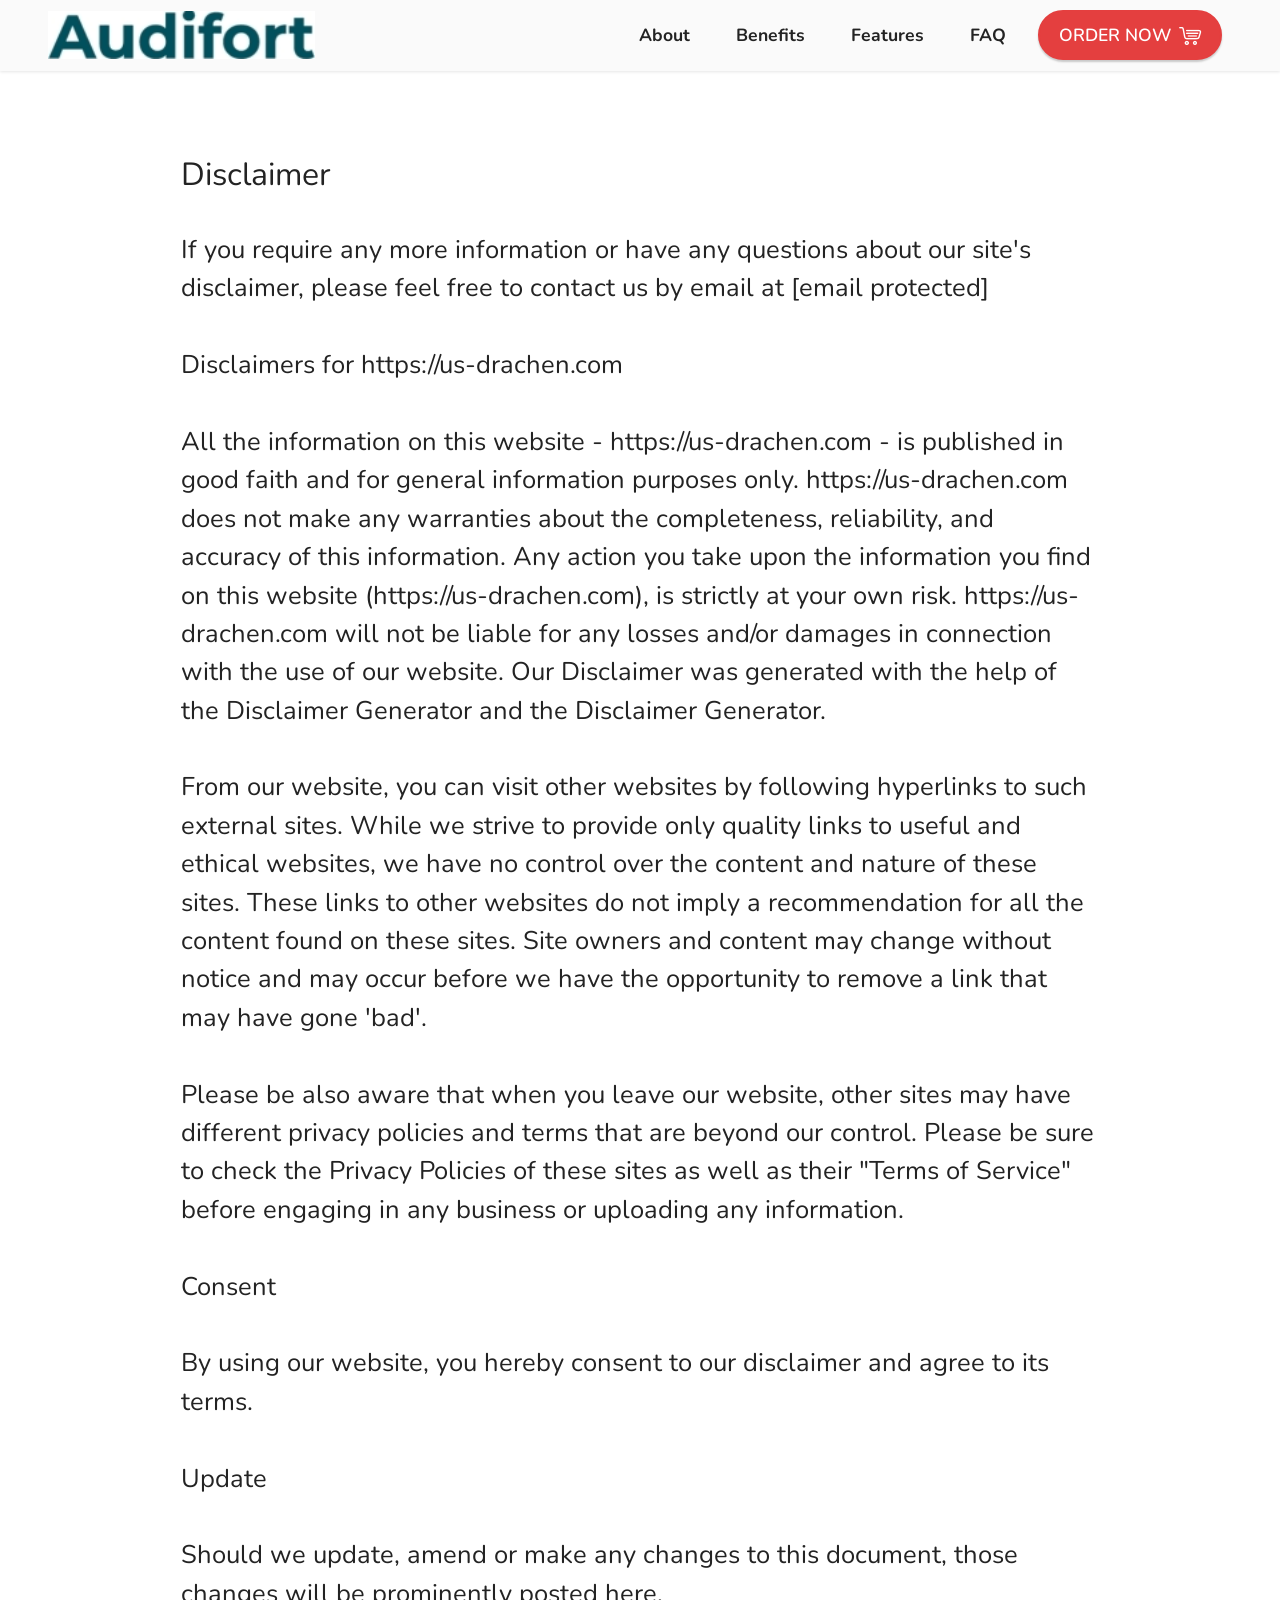
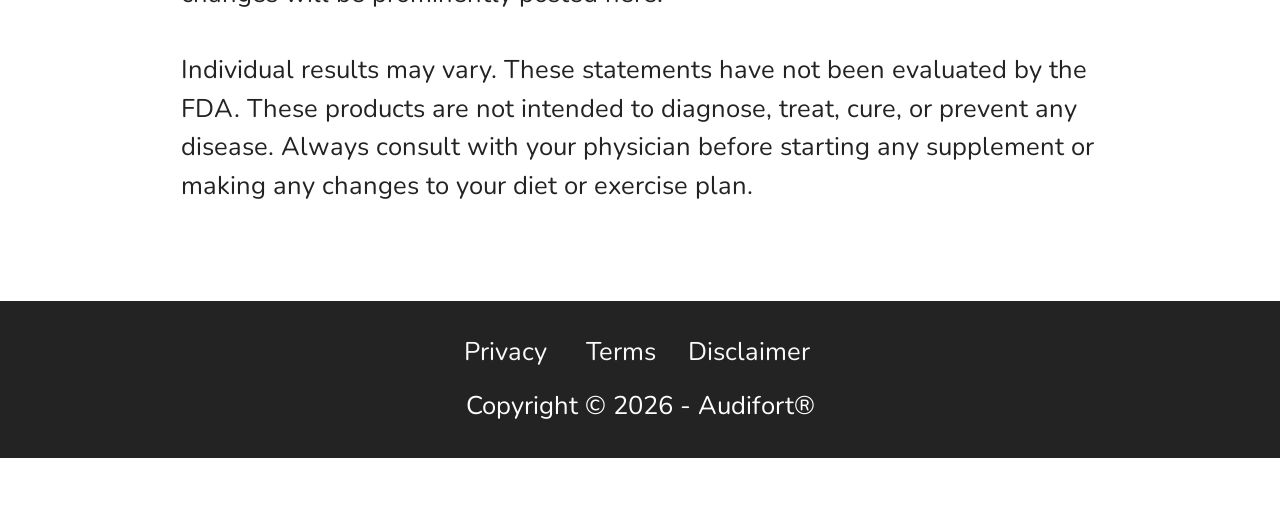
<file: Disclaimer.html>
<!DOCTYPE html>
<html  >
<head>
  <!-- Site made with Mobirise Website Builder v6.1.12, https://mobirise.com -->
  <meta charset="UTF-8">
  <meta http-equiv="X-UA-Compatible" content="IE=edge">
  <meta name="generator" content="Mobirise v6.1.12, mobirise.com">
  <meta name="viewport" content="width=device-width, initial-scale=1, minimum-scale=1">
  <link rel="shortcut icon" href="assets/images/611bff4f-44e3-40c9-887a-4d96e882fe96-128x88.png" type="image/x-icon">
  <meta name="description" content="Disclaimer of Drachen Male Enhancement Spray">
  
  
  <title>Disclaimer</title>
  <link rel="stylesheet" href="assets/web/assets/mobirise-icons-bold/mobirise-icons-bold.css">
  <link rel="stylesheet" href="assets/bootstrap/css/bootstrap.min.css">
  <link rel="stylesheet" href="assets/animatecss/animate.css">
  <link rel="stylesheet" href="assets/dropdown/css/style.css">
  <link rel="stylesheet" href="assets/socicon/css/styles.css">
  <link rel="stylesheet" href="assets/theme/css/style.css">
  <link rel="preload" href="https://fonts.googleapis.com/css?family=Nunito:200,300,400,500,600,700,800,900,200i,300i,400i,500i,600i,700i,800i,900i&display=swap" as="style" onload="this.onload=null;this.rel='stylesheet'">
  <noscript><link rel="stylesheet" href="https://fonts.googleapis.com/css?family=Nunito:200,300,400,500,600,700,800,900,200i,300i,400i,500i,600i,700i,800i,900i&display=swap"></noscript>
  <link rel="preload" as="style" href="assets/mobirise/css/mbr-additional.css?v=74nMZD"><link rel="stylesheet" href="assets/mobirise/css/mbr-additional.css?v=74nMZD" type="text/css">

  
  
  
</head>
<body>
  
  <section data-bs-version="5.1" class="menu menu2 cid-tuC40mmOYC" once="menu" id="menu2-0">
    
    <nav class="navbar navbar-dropdown navbar-expand-lg">
        <div class="container-fluid">
            <div class="navbar-brand">
                <span class="navbar-logo">
                    <a href="https://d714d95hknyk1zb-6-j31o1r21.hop.clickbank.net/?&ad=ads">
                        <img src="assets/images/audifoert-logo-250x250.png" alt="Audifort-LOGO" style="height: 3rem;">
                    </a>
                </span>
                
            </div>
            <button class="navbar-toggler" type="button" data-toggle="collapse" data-bs-toggle="collapse" data-target="#navbarSupportedContent" data-bs-target="#navbarSupportedContent" aria-controls="navbarNavAltMarkup" aria-expanded="false" aria-label="Toggle navigation">
                <div class="hamburger">
                    <span></span>
                    <span></span>
                    <span></span>
                    <span></span>
                </div>
            </button>
            <div class="collapse navbar-collapse" id="navbarSupportedContent">
                <ul class="navbar-nav nav-dropdown" data-app-modern-menu="true"><li class="nav-item"><a class="nav-link link text-black display-4" href="index.html#info1-7"><strong>
                            About</strong></a></li>
                    <li class="nav-item"><a class="nav-link link text-black text-primary display-4" href="index.html#features20-2s"><strong>Benefits</strong></a></li>
                    <li class="nav-item"><a class="nav-link link text-black text-primary display-4" href="index.html#features20-1l"><strong>Features</strong></a>
                    </li><li class="nav-item"><a class="nav-link link text-black display-4" href="index.html#info1-14"><strong>FAQ</strong></a></li></ul>
                
                <div class="navbar-buttons mbr-section-btn"><a class="btn btn-secondary display-4" href="https://d714d95hknyk1zb-6-j31o1r21.hop.clickbank.net/?&ad=ads"><span class="mbrib-shopping-cart mbr-iconfont mbr-iconfont-btn"></span>ORDER NOW</a></div>
            </div>
        </div>
    </nav>
</section>

<section data-bs-version="5.1" class="content5 cid-tuGD9xm7zj" id="content5-1g">
    
    <div class="container">
        <div class="row justify-content-center">
            <div class="col-md-12 col-lg-10">
                
                <h4 class="mbr-section-subtitle mbr-fonts-style mb-4 display-5">Disclaimer</h4>
                <p class="mbr-text mbr-fonts-style display-7">If you require any more information or have any questions about our site's disclaimer, please feel free to contact us by email at [email protected]
<br>
<br>Disclaimers for https://us-drachen.com
<br>
<br>All the information on this website - https://us-drachen.com - is published in good faith and for general information purposes only. https://us-drachen.com does not make any warranties about the completeness, reliability, and accuracy of this information. Any action you take upon the information you find on this website (https://us-drachen.com), is strictly at your own risk. https://us-drachen.com will not be liable for any losses and/or damages in connection with the use of our website. Our Disclaimer was generated with the help of the Disclaimer Generator and the Disclaimer Generator.
<br>
<br>From our website, you can visit other websites by following hyperlinks to such external sites. While we strive to provide only quality links to useful and ethical websites, we have no control over the content and nature of these sites. These links to other websites do not imply a recommendation for all the content found on these sites. Site owners and content may change without notice and may occur before we have the opportunity to remove a link that may have gone 'bad'.
<br>
<br>Please be also aware that when you leave our website, other sites may have different privacy policies and terms that are beyond our control. Please be sure to check the Privacy Policies of these sites as well as their "Terms of Service" before engaging in any business or uploading any information.
<br>
<br>Consent
<br>
<br>By using our website, you hereby consent to our disclaimer and agree to its terms.
<br>
<br>Update
<br>
<br>Should we update, amend or make any changes to this document, those changes will be prominently posted here.
<br>
<br>Individual results may vary. These statements have not been evaluated by the FDA. These products are not intended to diagnose, treat, cure, or prevent any disease. Always consult with your physician before starting any supplement or making any changes to your diet or exercise plan.</p>
            </div>
        </div>
    </div>
</section>

<section data-bs-version="5.1" class="footer3 cid-tuGBUXyxtm" once="footers" id="footer3-1e">

    

    

    <div class="container">
        <div class="media-container-row align-center mbr-white">
            <div class="row row-links">
                <ul class="foot-menu">
                    
                    
                    
                    
                    
                <li class="foot-menu-item mbr-fonts-style display-7"><a href="Privacy.html" class="text-white" target="_blank">Privacy</a>&nbsp;</li><li class="foot-menu-item mbr-fonts-style display-7"><a href="Terms.html" class="text-white" target="_blank">Terms</a></li><li class="foot-menu-item mbr-fonts-style display-7"><a href="Disclaimer.html" class="text-white" target="_blank">Disclaimer&nbsp;</a></li></ul>
            </div>
            
            <div class="row row-copirayt">
                <p class="mbr-text mb-0 mbr-fonts-style mbr-white align-center display-7">
                    Copyright © 2026 - Audifort®<br></p>
            </div>
        </div>
    </div>
</section><section class="display-7" style="padding: 0;align-items: center;justify-content: center;flex-wrap: wrap;    align-content: center;display: flex;position: relative;height: 4rem;"><a href="https://mobiri.se/4949637" style="flex: 1 1;height: 4rem;position: absolute;width: 100%;z-index: 1;"><img alt="" style="height: 4rem;" src="[data-uri]"></a><p style="margin: 0;text-align: center;" class="display-7">&#8204;</p><a style="z-index:1" href="https://mobirise.com/builder/ai-website-creator.html">AI Website Creator</a></section><script src="assets/bootstrap/js/bootstrap.bundle.min.js"></script>  <script src="assets/smoothscroll/smooth-scroll.js"></script>  <script src="assets/ytplayer/index.js"></script>  <script src="assets/dropdown/js/navbar-dropdown.js"></script>  <script src="assets/theme/js/script.js"></script>  
  
  
 <div id="scrollToTop" class="scrollToTop mbr-arrow-up"><a style="text-align: center;"><i class="mbr-arrow-up-icon mbr-arrow-up-icon-cm cm-icon cm-icon-smallarrow-up"></i></a></div>
    <input name="animation" type="hidden">
  </body>
</html>
</file>
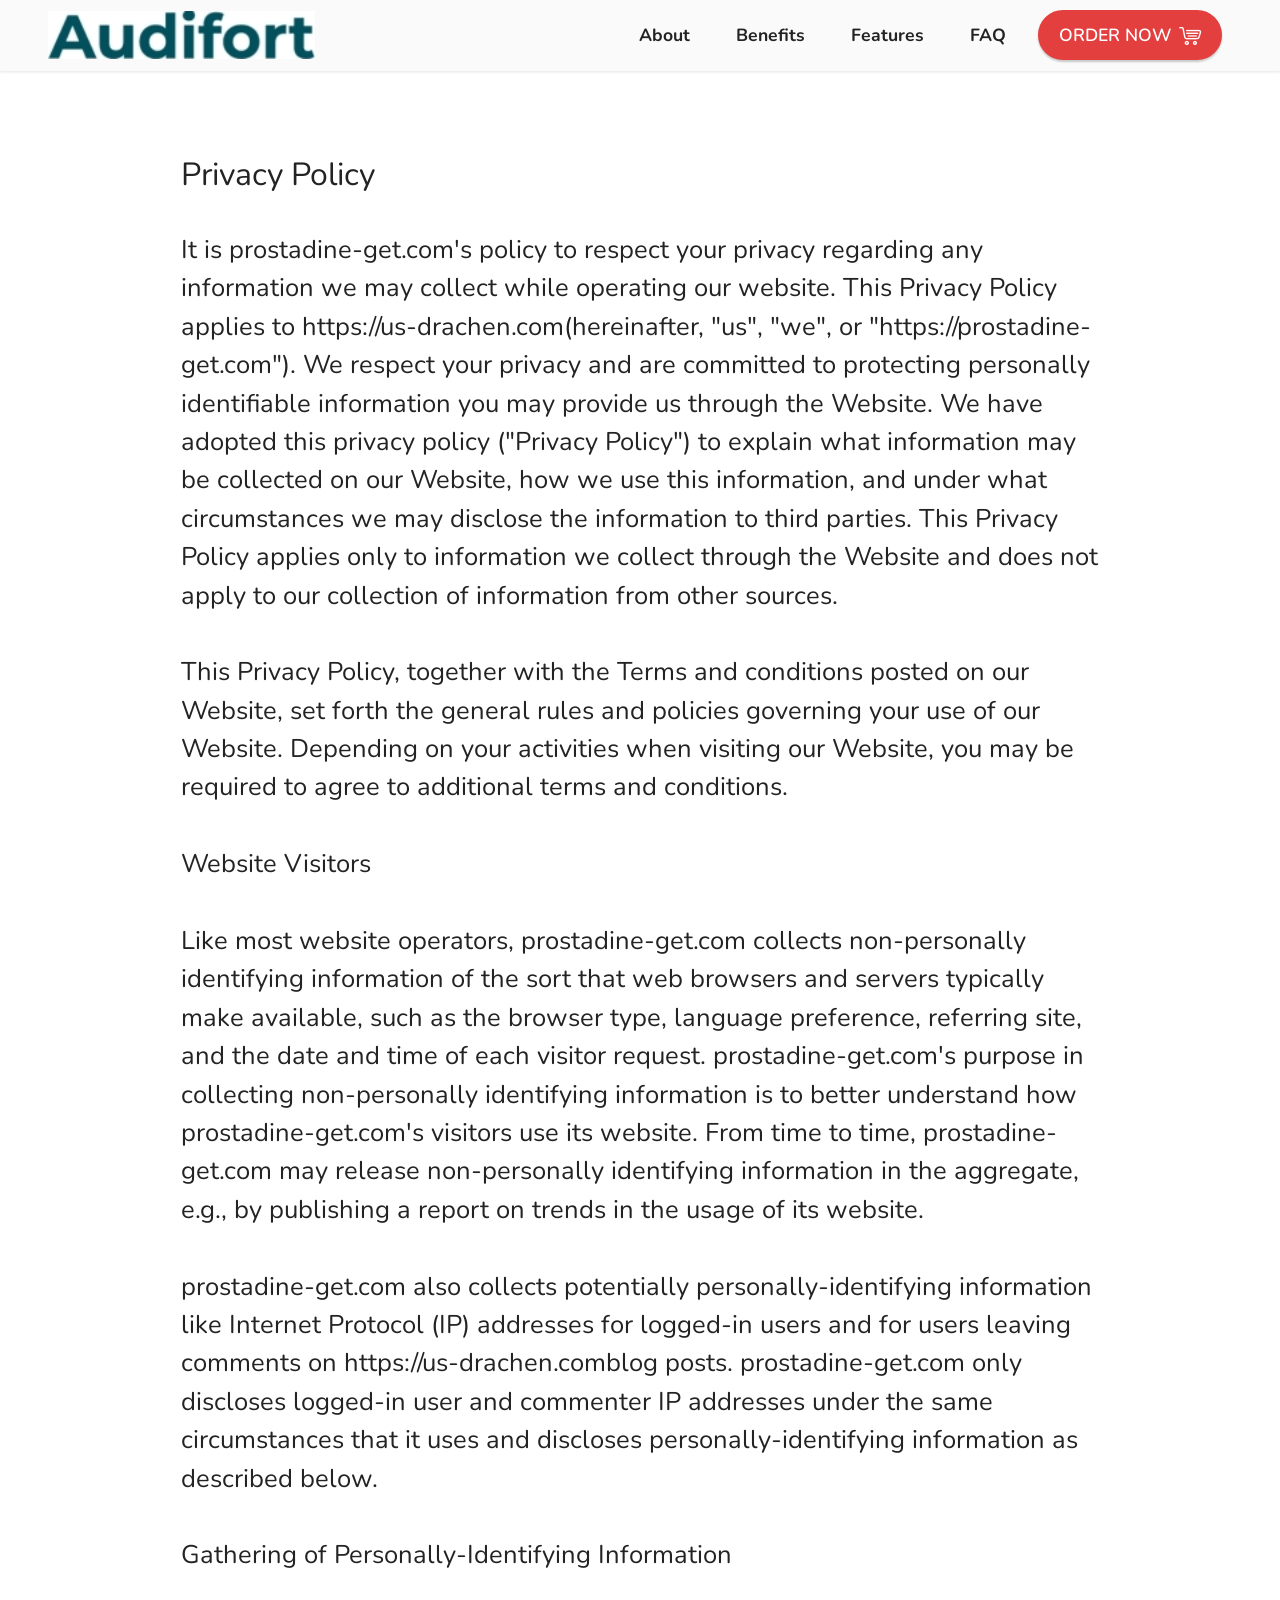
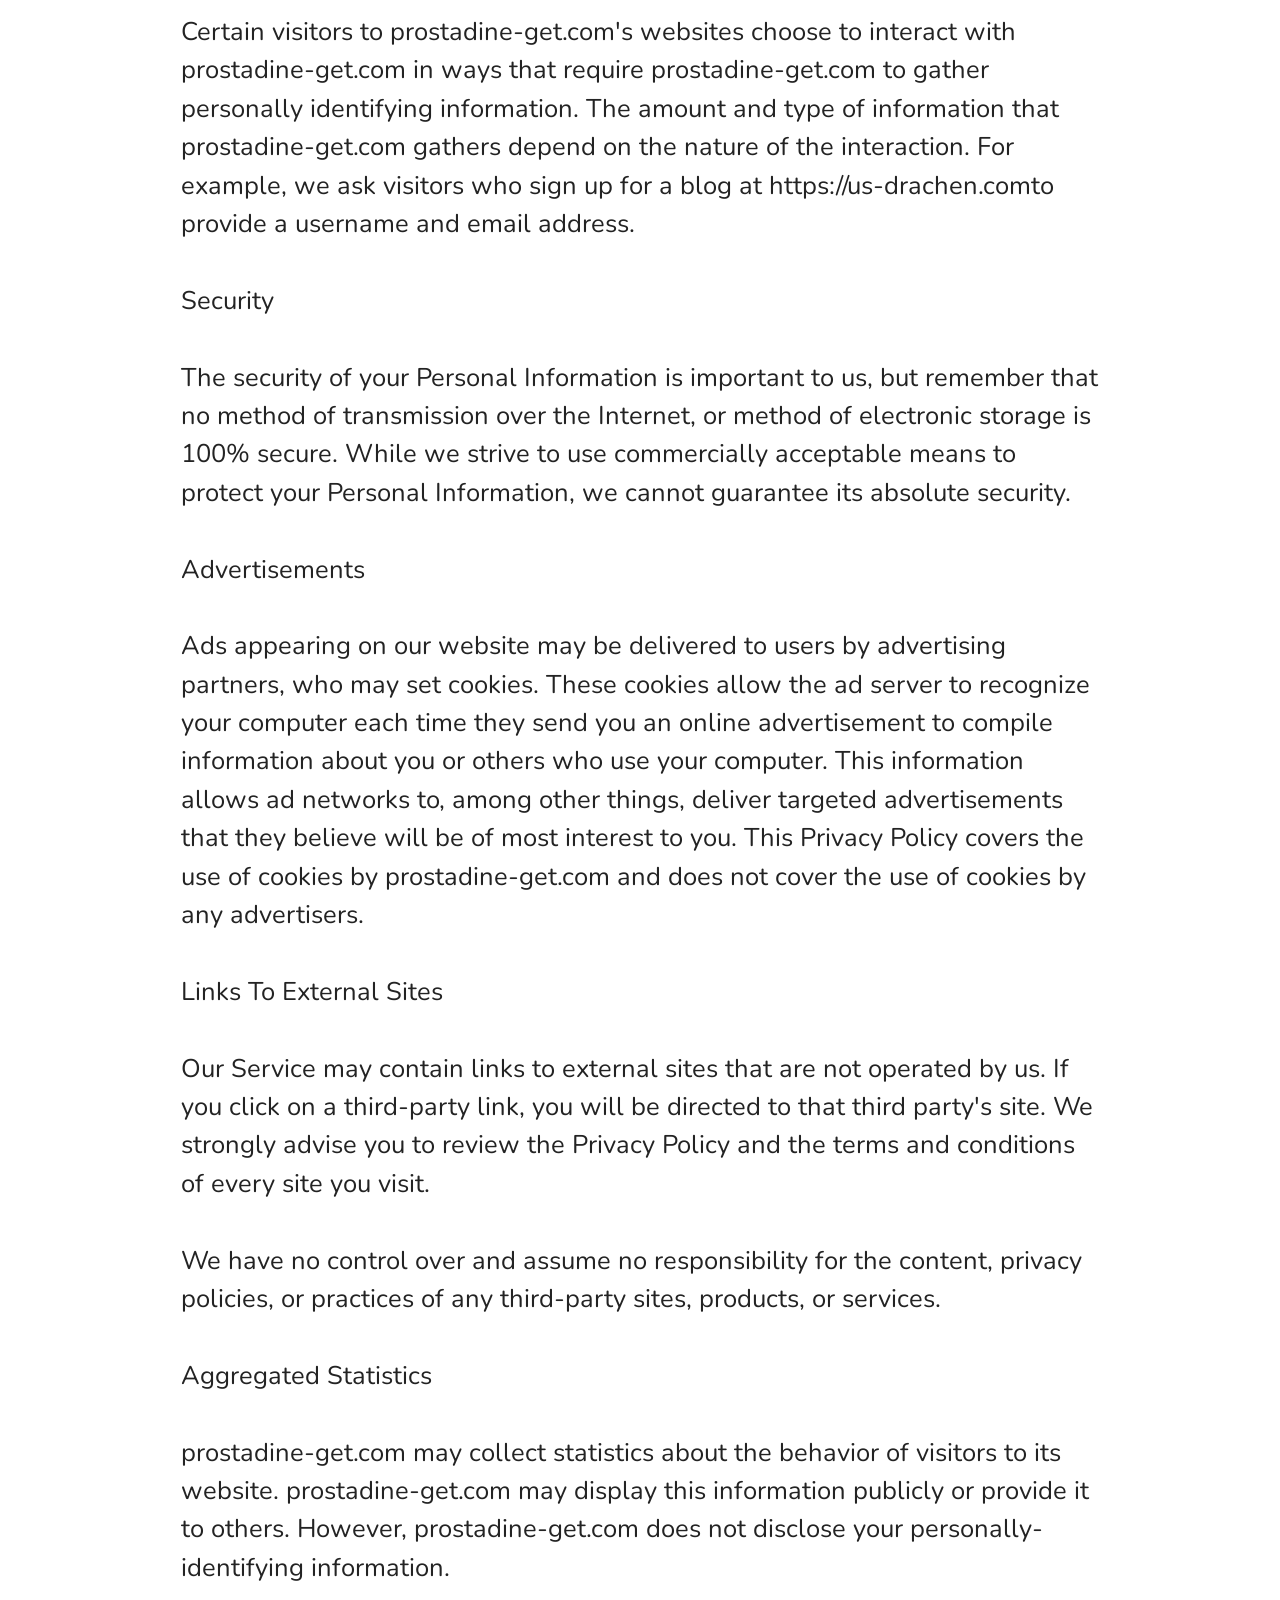
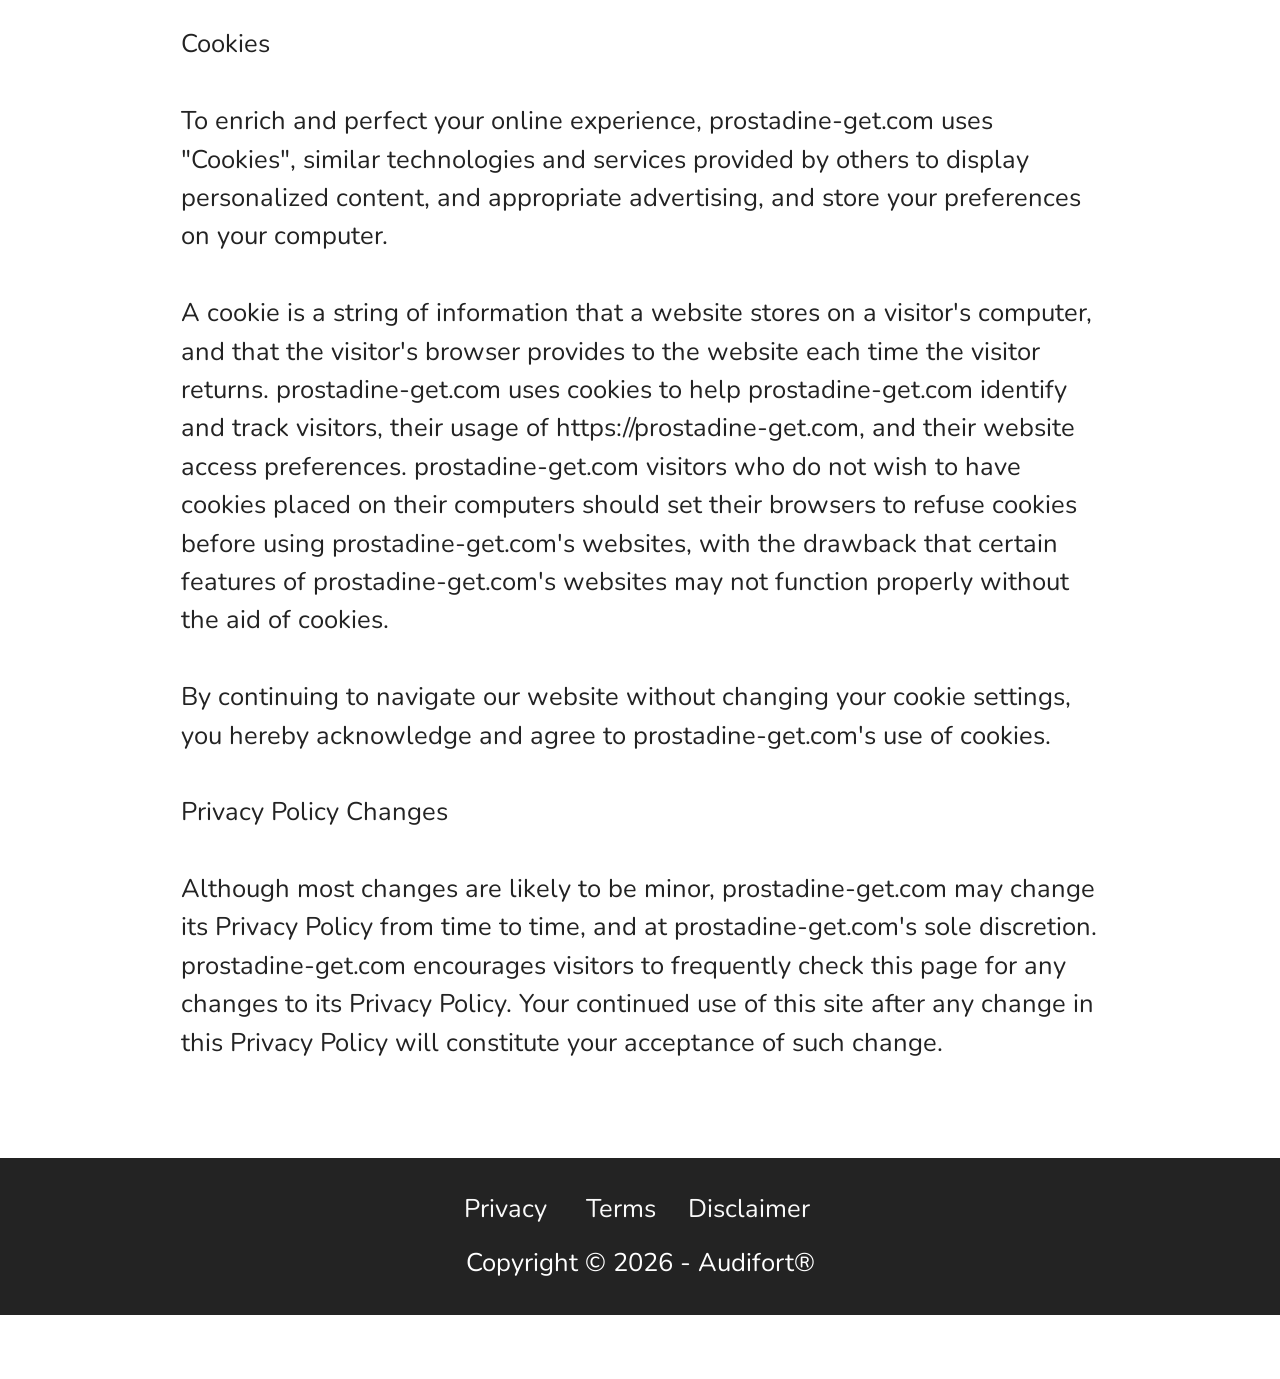
<file: Privacy.html>
<!DOCTYPE html>
<html  >
<head>
  <!-- Site made with Mobirise Website Builder v6.1.12, https://mobirise.com -->
  <meta charset="UTF-8">
  <meta http-equiv="X-UA-Compatible" content="IE=edge">
  <meta name="generator" content="Mobirise v6.1.12, mobirise.com">
  <meta name="viewport" content="width=device-width, initial-scale=1, minimum-scale=1">
  <link rel="shortcut icon" href="assets/images/611bff4f-44e3-40c9-887a-4d96e882fe96-128x88.png" type="image/x-icon">
  <meta name="description" content="Privacy Polices of Drachen Male Enhancement Spray">
  
  
  <title>Privacy</title>
  <link rel="stylesheet" href="assets/web/assets/mobirise-icons-bold/mobirise-icons-bold.css">
  <link rel="stylesheet" href="assets/bootstrap/css/bootstrap.min.css">
  <link rel="stylesheet" href="assets/animatecss/animate.css">
  <link rel="stylesheet" href="assets/dropdown/css/style.css">
  <link rel="stylesheet" href="assets/socicon/css/styles.css">
  <link rel="stylesheet" href="assets/theme/css/style.css">
  <link rel="preload" href="https://fonts.googleapis.com/css?family=Nunito:200,300,400,500,600,700,800,900,200i,300i,400i,500i,600i,700i,800i,900i&display=swap" as="style" onload="this.onload=null;this.rel='stylesheet'">
  <noscript><link rel="stylesheet" href="https://fonts.googleapis.com/css?family=Nunito:200,300,400,500,600,700,800,900,200i,300i,400i,500i,600i,700i,800i,900i&display=swap"></noscript>
  <link rel="preload" as="style" href="assets/mobirise/css/mbr-additional.css?v=1PVqPl"><link rel="stylesheet" href="assets/mobirise/css/mbr-additional.css?v=1PVqPl" type="text/css">

  
  
  
</head>
<body>
  
  <section data-bs-version="5.1" class="menu menu2 cid-tuC40mmOYC" once="menu" id="menu2-0">
    
    <nav class="navbar navbar-dropdown navbar-expand-lg">
        <div class="container-fluid">
            <div class="navbar-brand">
                <span class="navbar-logo">
                    <a href="https://d714d95hknyk1zb-6-j31o1r21.hop.clickbank.net/?&ad=ads">
                        <img src="assets/images/audifoert-logo-250x250.png" alt="Audifort-LOGO" style="height: 3rem;">
                    </a>
                </span>
                
            </div>
            <button class="navbar-toggler" type="button" data-toggle="collapse" data-bs-toggle="collapse" data-target="#navbarSupportedContent" data-bs-target="#navbarSupportedContent" aria-controls="navbarNavAltMarkup" aria-expanded="false" aria-label="Toggle navigation">
                <div class="hamburger">
                    <span></span>
                    <span></span>
                    <span></span>
                    <span></span>
                </div>
            </button>
            <div class="collapse navbar-collapse" id="navbarSupportedContent">
                <ul class="navbar-nav nav-dropdown" data-app-modern-menu="true"><li class="nav-item"><a class="nav-link link text-black display-4" href="index.html#info1-7"><strong>
                            About</strong></a></li>
                    <li class="nav-item"><a class="nav-link link text-black text-primary display-4" href="index.html#features20-2s"><strong>Benefits</strong></a></li>
                    <li class="nav-item"><a class="nav-link link text-black text-primary display-4" href="index.html#features20-1l"><strong>Features</strong></a>
                    </li><li class="nav-item"><a class="nav-link link text-black display-4" href="index.html#info1-14"><strong>FAQ</strong></a></li></ul>
                
                <div class="navbar-buttons mbr-section-btn"><a class="btn btn-secondary display-4" href="https://d714d95hknyk1zb-6-j31o1r21.hop.clickbank.net/?&ad=ads"><span class="mbrib-shopping-cart mbr-iconfont mbr-iconfont-btn"></span>ORDER NOW</a></div>
            </div>
        </div>
    </nav>
</section>

<section data-bs-version="5.1" class="content5 cid-tuGDhnDqnm" id="content5-1h">
    
    <div class="container">
        <div class="row justify-content-center">
            <div class="col-md-12 col-lg-10">
                
                <h4 class="mbr-section-subtitle mbr-fonts-style mb-4 display-5">Privacy Policy</h4>
                <p class="mbr-text mbr-fonts-style display-7">It is prostadine-get.com's policy to respect your privacy regarding any information we may collect while operating our website. This Privacy Policy applies to https://us-drachen.com(hereinafter, "us", "we", or "https://prostadine-get.com"). We respect your privacy and are committed to protecting personally identifiable information you may provide us through the Website. We have adopted this privacy policy ("Privacy Policy") to explain what information may be collected on our Website, how we use this information, and under what circumstances we may disclose the information to third parties. This Privacy Policy applies only to information we collect through the Website and does not apply to our collection of information from other sources.
<br>
<br>This Privacy Policy, together with the Terms and conditions posted on our Website, set forth the general rules and policies governing your use of our Website. Depending on your activities when visiting our Website, you may be required to agree to additional terms and conditions.
<br>
<br>Website Visitors
<br>
<br>Like most website operators, prostadine-get.com collects non-personally identifying information of the sort that web browsers and servers typically make available, such as the browser type, language preference, referring site, and the date and time of each visitor request. prostadine-get.com's purpose in collecting non-personally identifying information is to better understand how prostadine-get.com's visitors use its website. From time to time, prostadine-get.com may release non-personally identifying information in the aggregate, e.g., by publishing a report on trends in the usage of its website.
<br>
<br>prostadine-get.com also collects potentially personally-identifying information like Internet Protocol (IP) addresses for logged-in users and for users leaving comments on https://us-drachen.comblog posts. prostadine-get.com only discloses logged-in user and commenter IP addresses under the same circumstances that it uses and discloses personally-identifying information as described below.
<br>
<br>Gathering of Personally-Identifying Information
<br>
<br>Certain visitors to prostadine-get.com's websites choose to interact with prostadine-get.com in ways that require prostadine-get.com to gather personally identifying information. The amount and type of information that prostadine-get.com gathers depend on the nature of the interaction. For example, we ask visitors who sign up for a blog at https://us-drachen.comto provide a username and email address.
<br>
<br>Security
<br>
<br>The security of your Personal Information is important to us, but remember that no method of transmission over the Internet, or method of electronic storage is 100% secure. While we strive to use commercially acceptable means to protect your Personal Information, we cannot guarantee its absolute security.
<br>
<br>Advertisements
<br>
<br>Ads appearing on our website may be delivered to users by advertising partners, who may set cookies. These cookies allow the ad server to recognize your computer each time they send you an online advertisement to compile information about you or others who use your computer. This information allows ad networks to, among other things, deliver targeted advertisements that they believe will be of most interest to you. This Privacy Policy covers the use of cookies by prostadine-get.com and does not cover the use of cookies by any advertisers.
<br>
<br>Links To External Sites
<br>
<br>Our Service may contain links to external sites that are not operated by us. If you click on a third-party link, you will be directed to that third party's site. We strongly advise you to review the Privacy Policy and the terms and conditions of every site you visit.
<br>
<br>We have no control over and assume no responsibility for the content, privacy policies, or practices of any third-party sites, products, or services.
<br>
<br>Aggregated Statistics
<br>
<br>prostadine-get.com may collect statistics about the behavior of visitors to its website. prostadine-get.com may display this information publicly or provide it to others. However, prostadine-get.com does not disclose your personally-identifying information.
<br>
<br>Cookies
<br>
<br>To enrich and perfect your online experience, prostadine-get.com uses "Cookies", similar technologies and services provided by others to display personalized content, and appropriate advertising, and store your preferences on your computer.
<br>
<br>A cookie is a string of information that a website stores on a visitor's computer, and that the visitor's browser provides to the website each time the visitor returns. prostadine-get.com uses cookies to help prostadine-get.com identify and track visitors, their usage of https://prostadine-get.com, and their website access preferences. prostadine-get.com visitors who do not wish to have cookies placed on their computers should set their browsers to refuse cookies before using prostadine-get.com's websites, with the drawback that certain features of prostadine-get.com's websites may not function properly without the aid of cookies.
<br>
<br>By continuing to navigate our website without changing your cookie settings, you hereby acknowledge and agree to prostadine-get.com's use of cookies.
<br>
<br>Privacy Policy Changes
<br>
<br>Although most changes are likely to be minor, prostadine-get.com may change its Privacy Policy from time to time, and at prostadine-get.com's sole discretion. prostadine-get.com encourages visitors to frequently check this page for any changes to its Privacy Policy. Your continued use of this site after any change in this Privacy Policy will constitute your acceptance of such change.</p>
            </div>
        </div>
    </div>
</section>

<section data-bs-version="5.1" class="footer3 cid-tuGBUXyxtm" once="footers" id="footer3-1e">

    

    

    <div class="container">
        <div class="media-container-row align-center mbr-white">
            <div class="row row-links">
                <ul class="foot-menu">
                    
                    
                    
                    
                    
                <li class="foot-menu-item mbr-fonts-style display-7"><a href="Privacy.html" class="text-white" target="_blank">Privacy</a>&nbsp;</li><li class="foot-menu-item mbr-fonts-style display-7"><a href="Terms.html" class="text-white" target="_blank">Terms</a></li><li class="foot-menu-item mbr-fonts-style display-7"><a href="Disclaimer.html" class="text-white" target="_blank">Disclaimer&nbsp;</a></li></ul>
            </div>
            
            <div class="row row-copirayt">
                <p class="mbr-text mb-0 mbr-fonts-style mbr-white align-center display-7">
                    Copyright © 2026 - Audifort®<br></p>
            </div>
        </div>
    </div>
</section><section class="display-7" style="padding: 0;align-items: center;justify-content: center;flex-wrap: wrap;    align-content: center;display: flex;position: relative;height: 4rem;"><a href="https://mobiri.se/4949637" style="flex: 1 1;height: 4rem;position: absolute;width: 100%;z-index: 1;"><img alt="" style="height: 4rem;" src="[data-uri]"></a><p style="margin: 0;text-align: center;" class="display-7">&#8204;</p><a style="z-index:1" href="https://mobirise.com/html-builder.html">HTML Maker</a></section><script src="assets/bootstrap/js/bootstrap.bundle.min.js"></script>  <script src="assets/smoothscroll/smooth-scroll.js"></script>  <script src="assets/ytplayer/index.js"></script>  <script src="assets/dropdown/js/navbar-dropdown.js"></script>  <script src="assets/theme/js/script.js"></script>  
  
  
 <div id="scrollToTop" class="scrollToTop mbr-arrow-up"><a style="text-align: center;"><i class="mbr-arrow-up-icon mbr-arrow-up-icon-cm cm-icon cm-icon-smallarrow-up"></i></a></div>
    <input name="animation" type="hidden">
  </body>
</html>
</file>
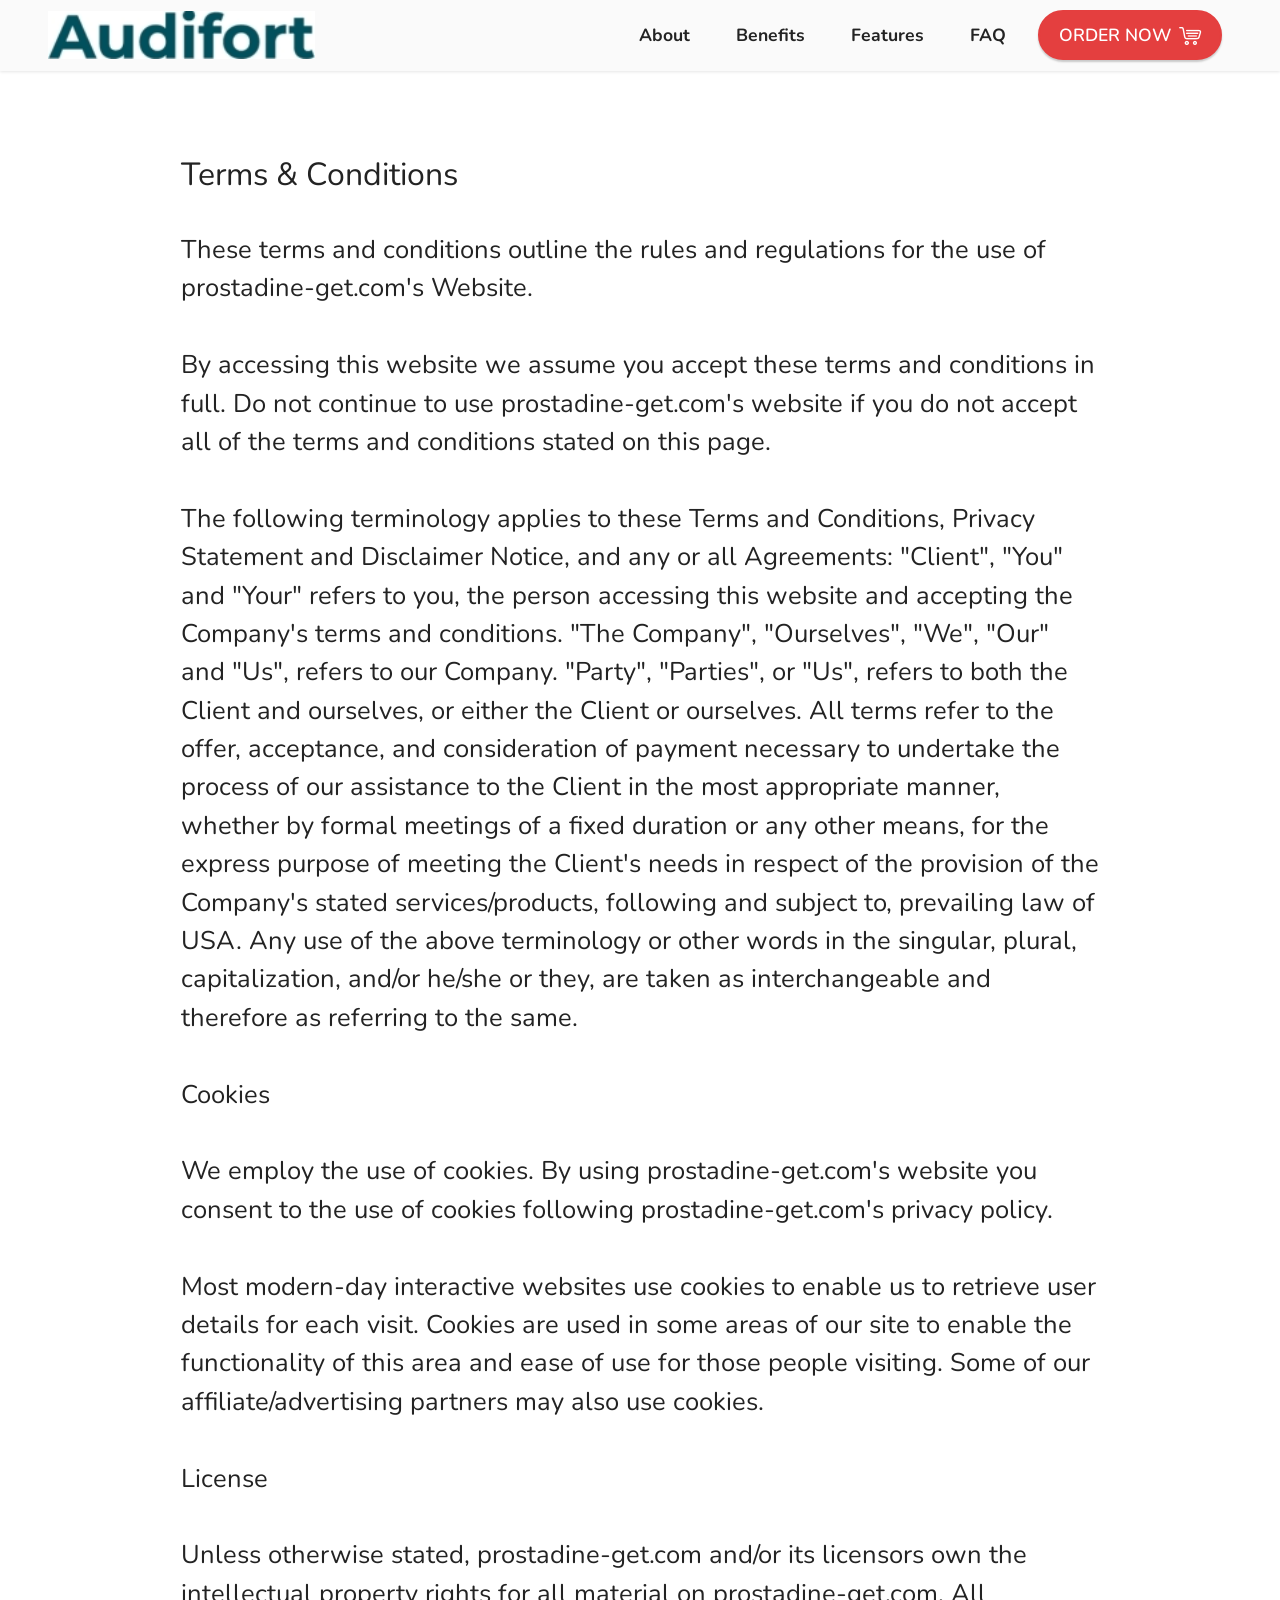
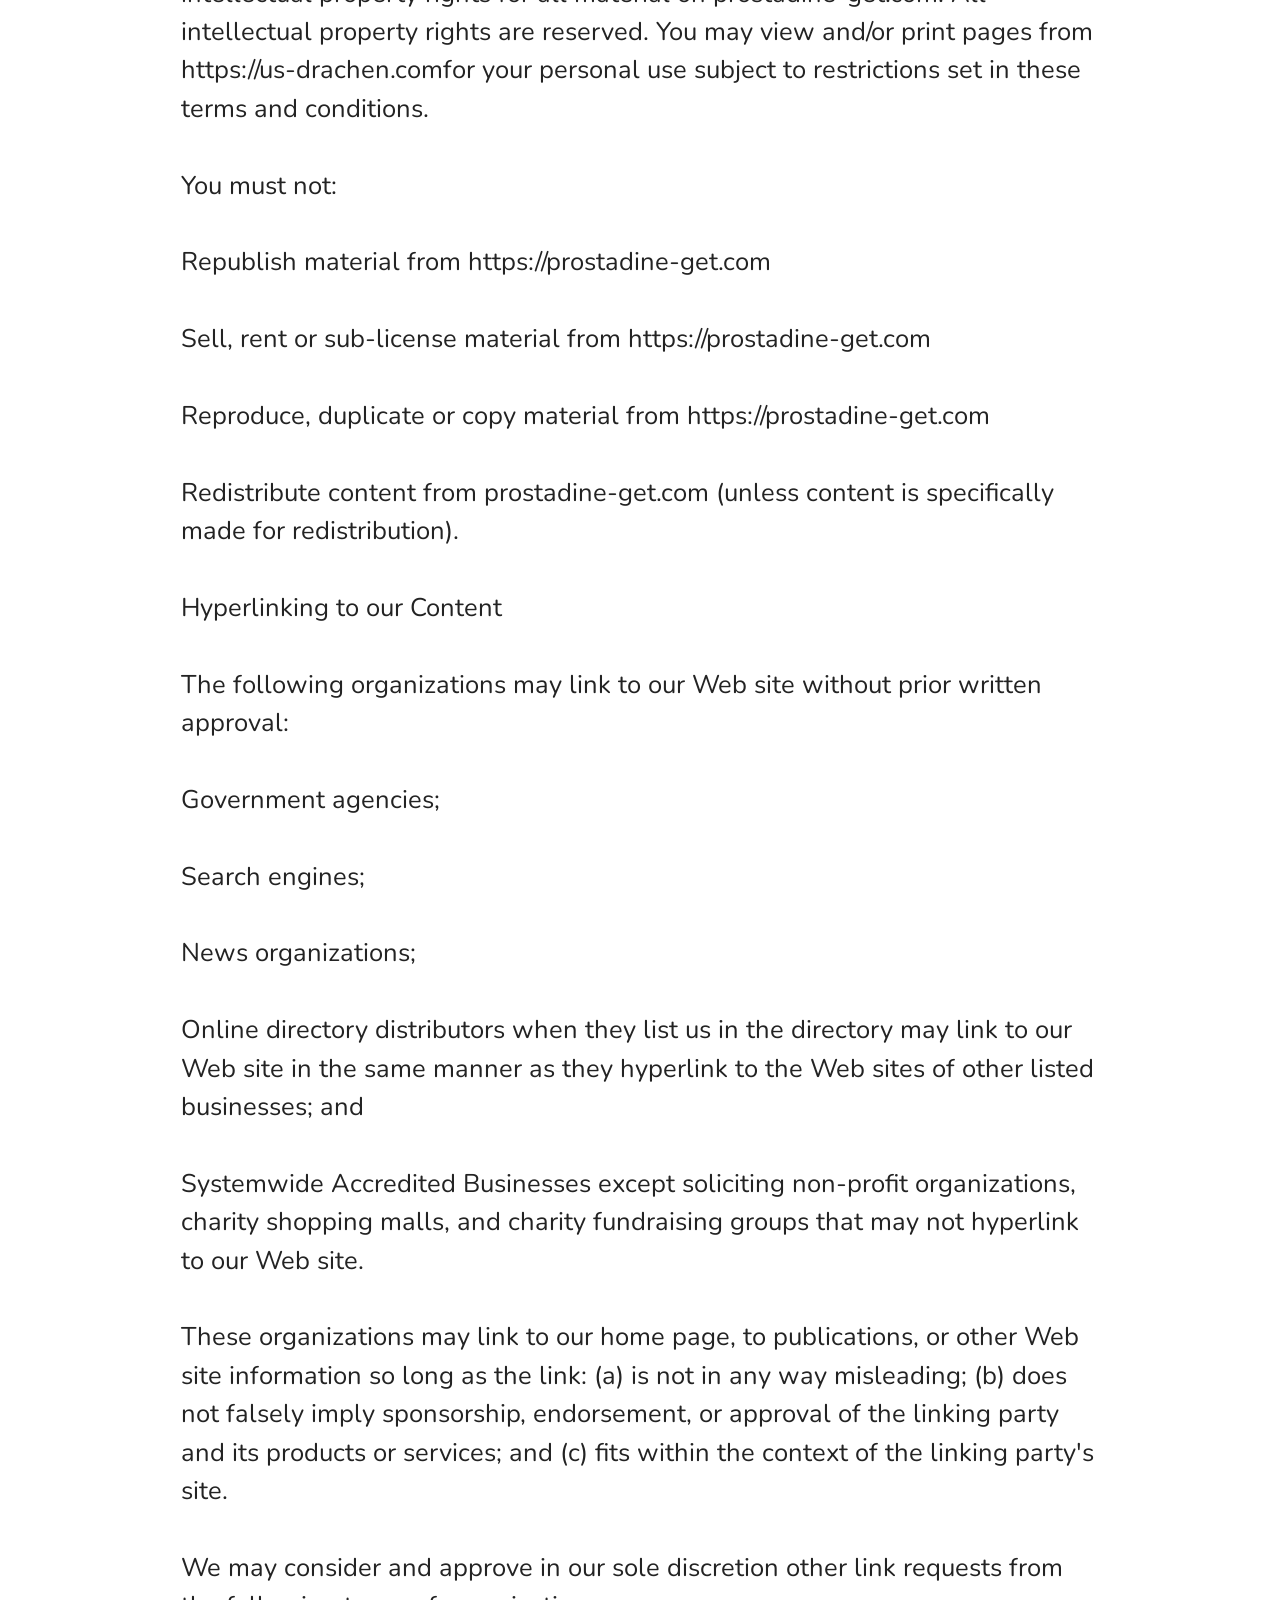
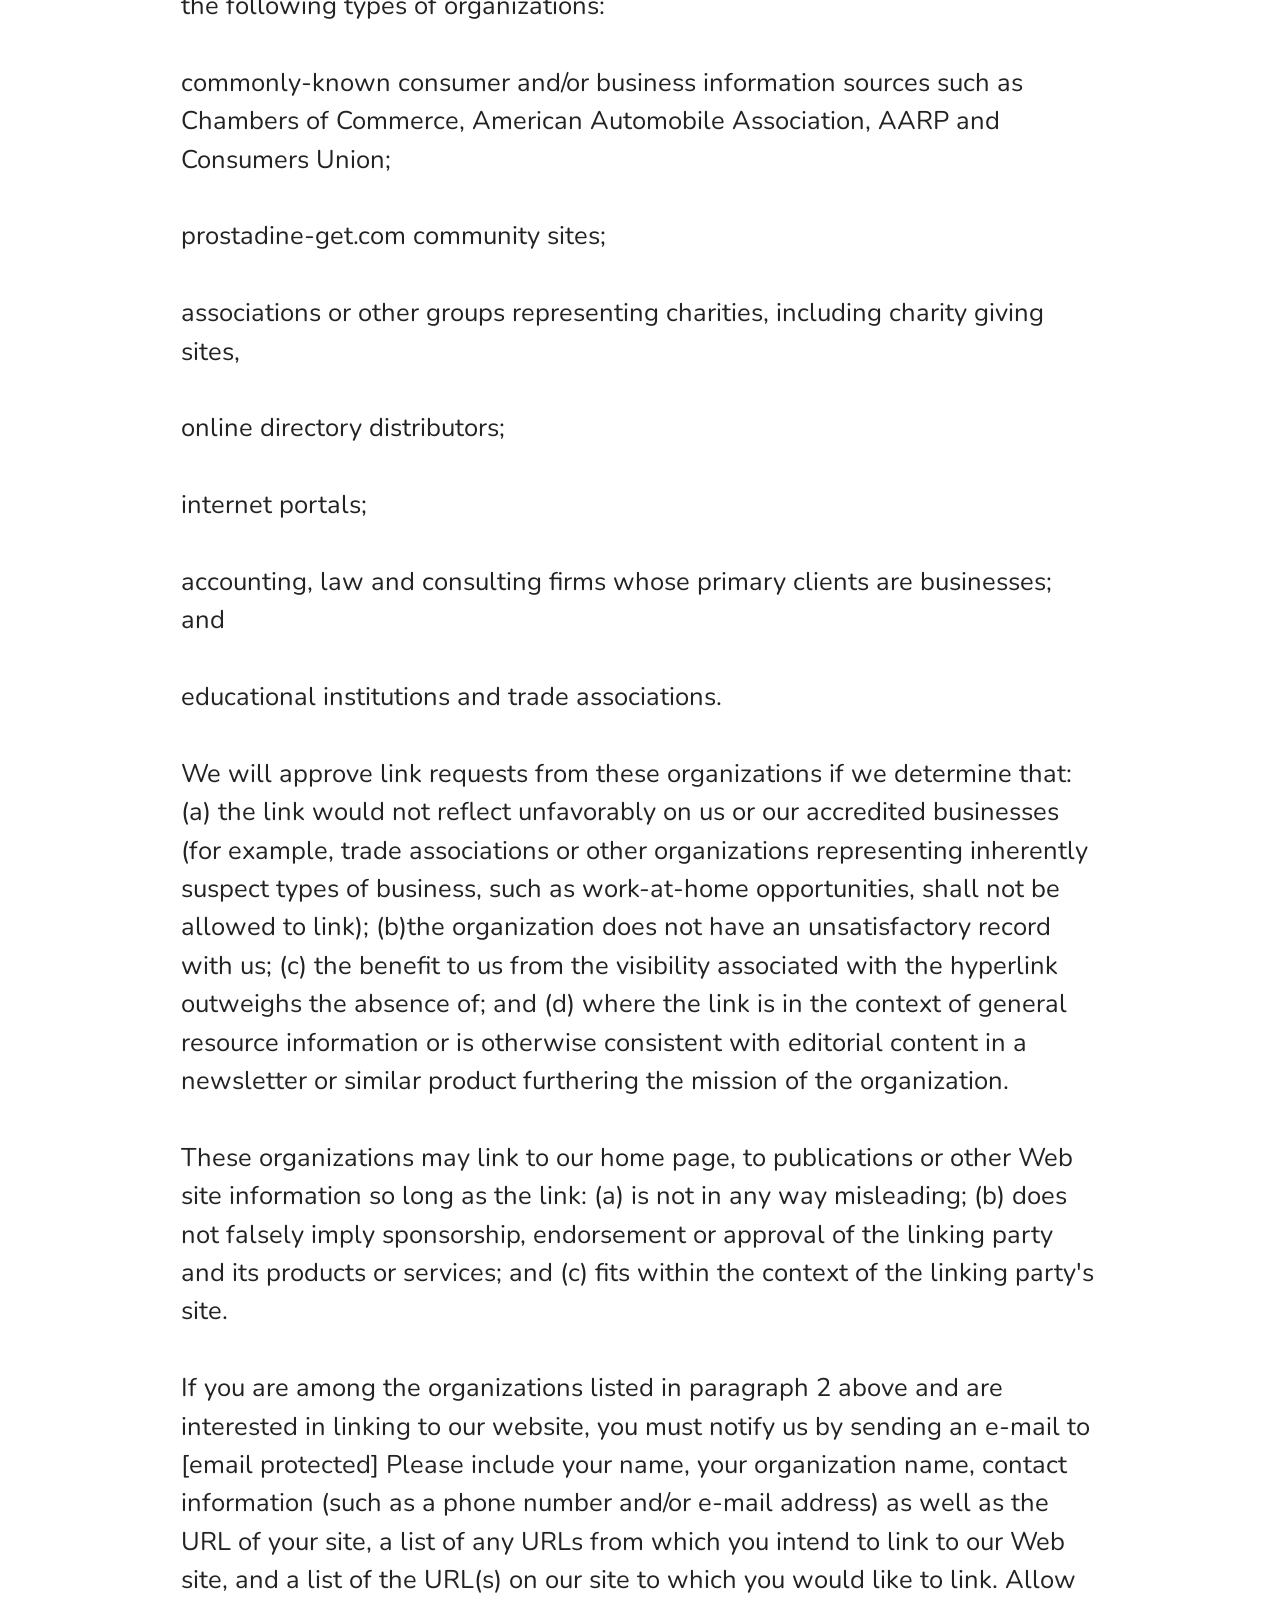
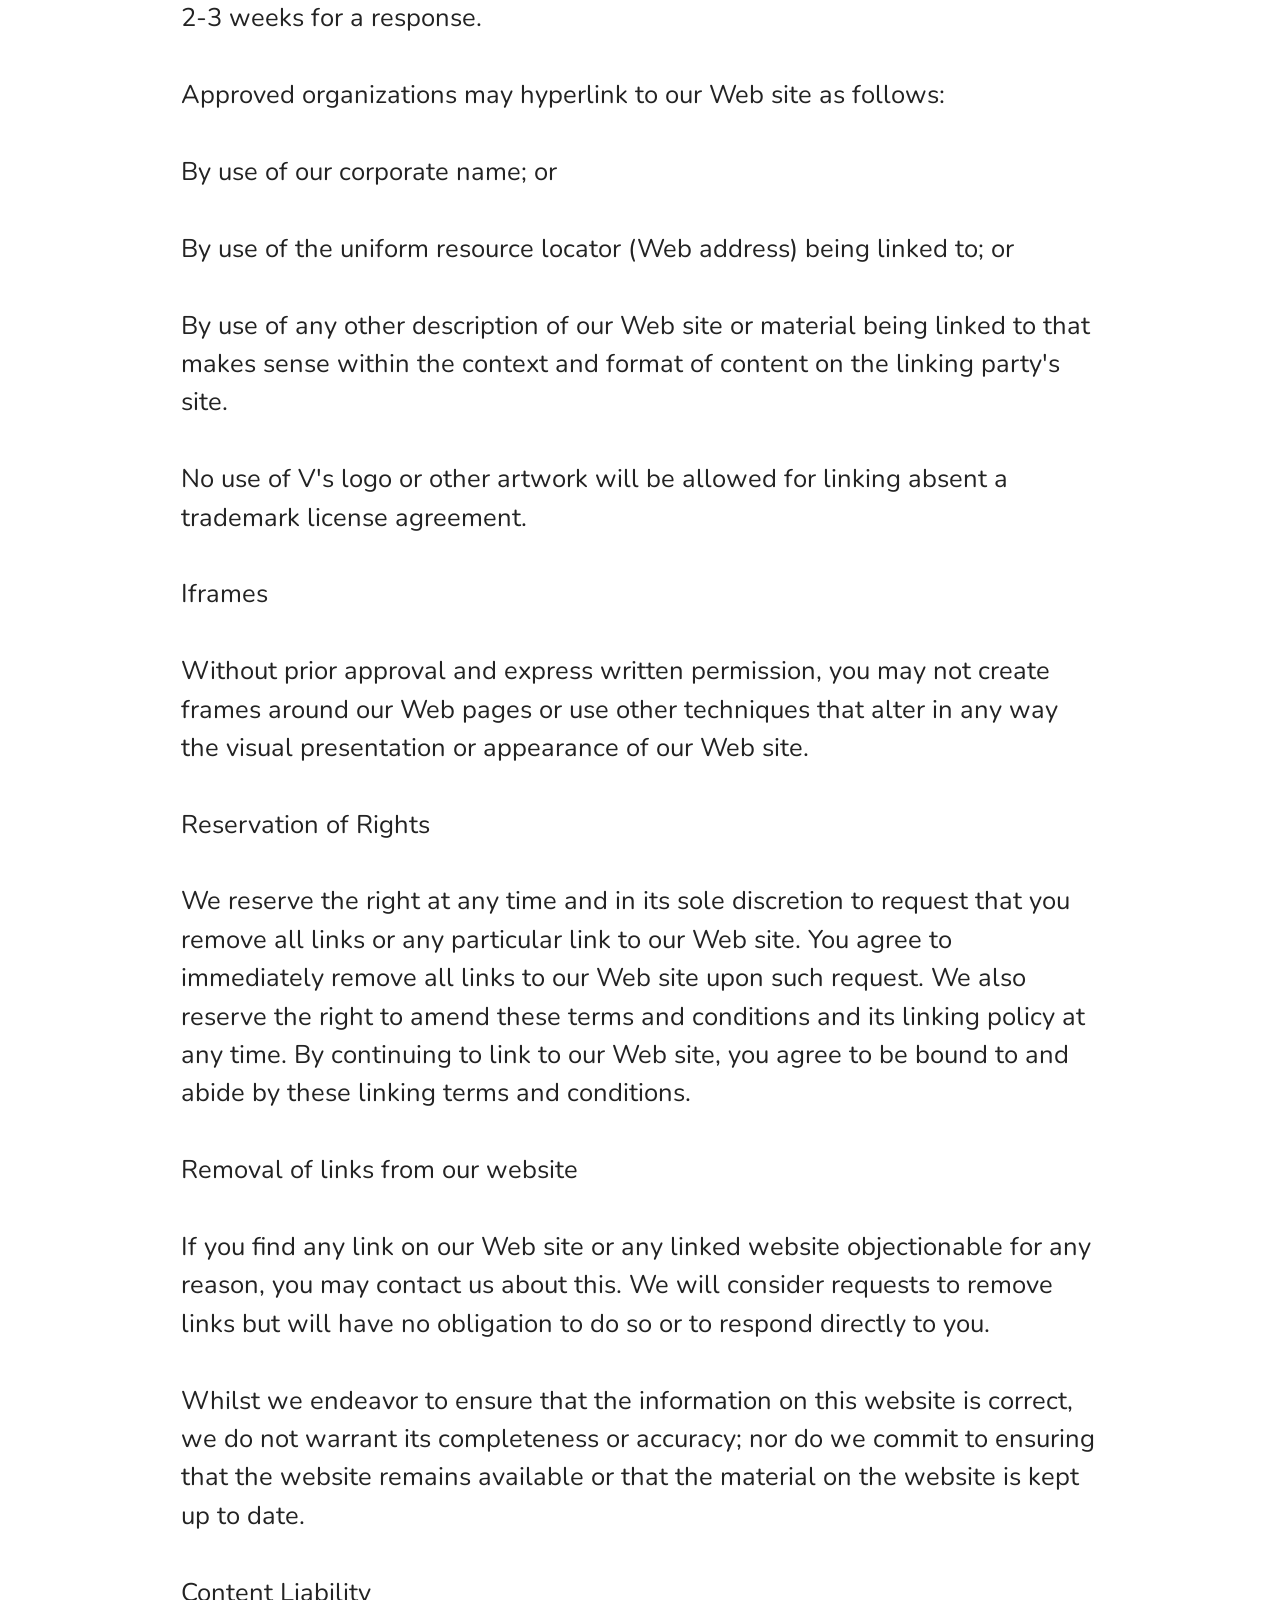
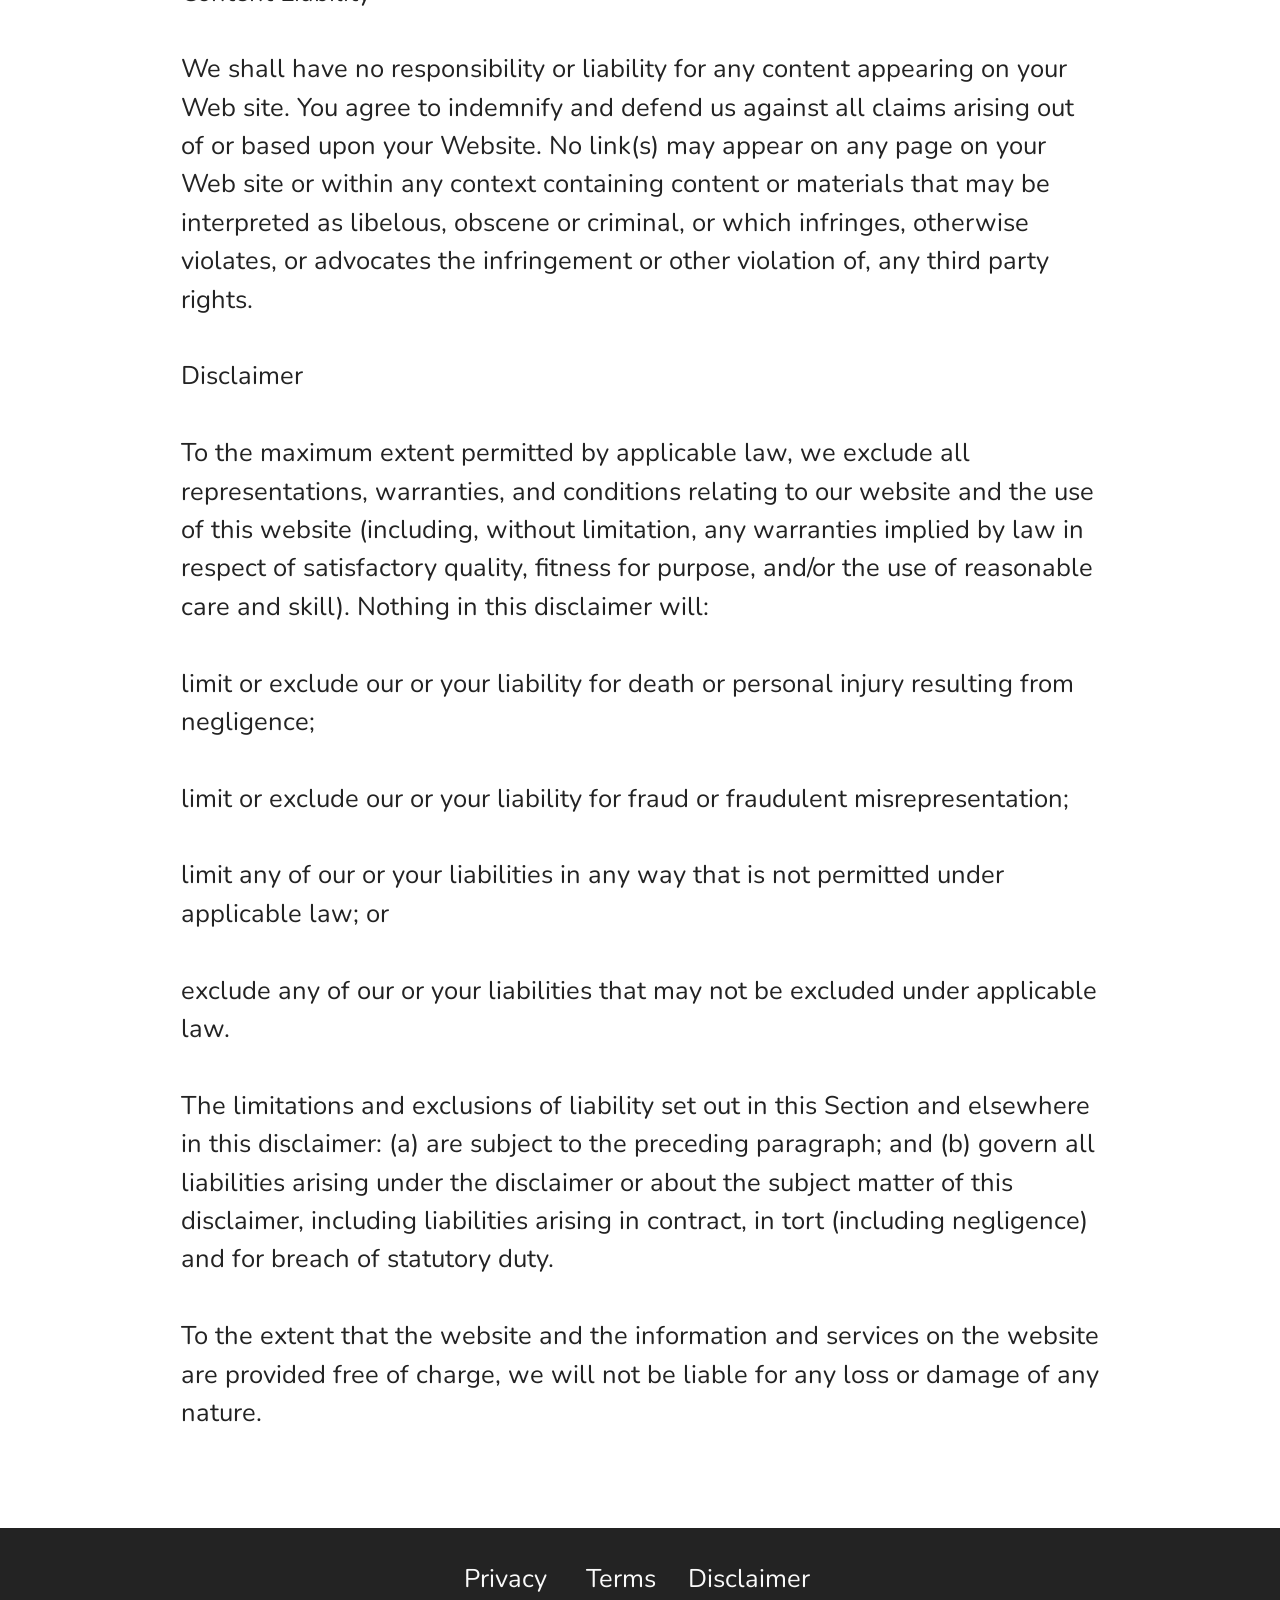
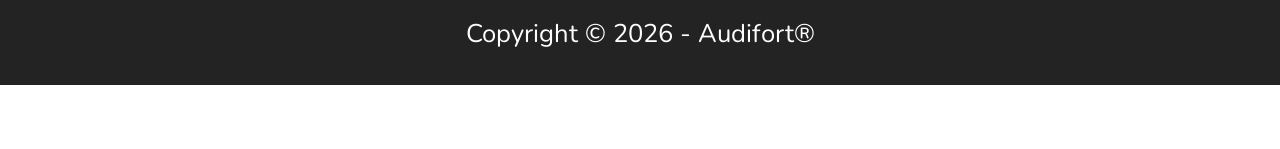
<file: Terms.html>
<!DOCTYPE html>
<html  >
<head>
  <!-- Site made with Mobirise Website Builder v6.1.12, https://mobirise.com -->
  <meta charset="UTF-8">
  <meta http-equiv="X-UA-Compatible" content="IE=edge">
  <meta name="generator" content="Mobirise v6.1.12, mobirise.com">
  <meta name="viewport" content="width=device-width, initial-scale=1, minimum-scale=1">
  <link rel="shortcut icon" href="assets/images/611bff4f-44e3-40c9-887a-4d96e882fe96-128x88.png" type="image/x-icon">
  <meta name="description" content="Terms of Drachen Male Enhancement Spray">
  
  
  <title>Terms</title>
  <link rel="stylesheet" href="assets/web/assets/mobirise-icons-bold/mobirise-icons-bold.css">
  <link rel="stylesheet" href="assets/bootstrap/css/bootstrap.min.css">
  <link rel="stylesheet" href="assets/animatecss/animate.css">
  <link rel="stylesheet" href="assets/dropdown/css/style.css">
  <link rel="stylesheet" href="assets/socicon/css/styles.css">
  <link rel="stylesheet" href="assets/theme/css/style.css">
  <link rel="preload" href="https://fonts.googleapis.com/css?family=Nunito:200,300,400,500,600,700,800,900,200i,300i,400i,500i,600i,700i,800i,900i&display=swap" as="style" onload="this.onload=null;this.rel='stylesheet'">
  <noscript><link rel="stylesheet" href="https://fonts.googleapis.com/css?family=Nunito:200,300,400,500,600,700,800,900,200i,300i,400i,500i,600i,700i,800i,900i&display=swap"></noscript>
  <link rel="preload" as="style" href="assets/mobirise/css/mbr-additional.css?v=9aWC7I"><link rel="stylesheet" href="assets/mobirise/css/mbr-additional.css?v=9aWC7I" type="text/css">

  
  
  
</head>
<body>
  
  <section data-bs-version="5.1" class="menu menu2 cid-tuC40mmOYC" once="menu" id="menu2-0">
    
    <nav class="navbar navbar-dropdown navbar-expand-lg">
        <div class="container-fluid">
            <div class="navbar-brand">
                <span class="navbar-logo">
                    <a href="https://d714d95hknyk1zb-6-j31o1r21.hop.clickbank.net/?&ad=ads">
                        <img src="assets/images/audifoert-logo-250x250.png" alt="Audifort-LOGO" style="height: 3rem;">
                    </a>
                </span>
                
            </div>
            <button class="navbar-toggler" type="button" data-toggle="collapse" data-bs-toggle="collapse" data-target="#navbarSupportedContent" data-bs-target="#navbarSupportedContent" aria-controls="navbarNavAltMarkup" aria-expanded="false" aria-label="Toggle navigation">
                <div class="hamburger">
                    <span></span>
                    <span></span>
                    <span></span>
                    <span></span>
                </div>
            </button>
            <div class="collapse navbar-collapse" id="navbarSupportedContent">
                <ul class="navbar-nav nav-dropdown" data-app-modern-menu="true"><li class="nav-item"><a class="nav-link link text-black display-4" href="index.html#info1-7"><strong>
                            About</strong></a></li>
                    <li class="nav-item"><a class="nav-link link text-black text-primary display-4" href="index.html#features20-2s"><strong>Benefits</strong></a></li>
                    <li class="nav-item"><a class="nav-link link text-black text-primary display-4" href="index.html#features20-1l"><strong>Features</strong></a>
                    </li><li class="nav-item"><a class="nav-link link text-black display-4" href="index.html#info1-14"><strong>FAQ</strong></a></li></ul>
                
                <div class="navbar-buttons mbr-section-btn"><a class="btn btn-secondary display-4" href="https://d714d95hknyk1zb-6-j31o1r21.hop.clickbank.net/?&ad=ads"><span class="mbrib-shopping-cart mbr-iconfont mbr-iconfont-btn"></span>ORDER NOW</a></div>
            </div>
        </div>
    </nav>
</section>

<section data-bs-version="5.1" class="content5 cid-tuGCGWuZgg" id="content5-1f">
    
    <div class="container">
        <div class="row justify-content-center">
            <div class="col-md-12 col-lg-10">
                
                <h4 class="mbr-section-subtitle mbr-fonts-style mb-4 display-5">Terms &amp; Conditions</h4>
                <p class="mbr-text mbr-fonts-style display-7">These terms and conditions outline the rules and regulations for the use of prostadine-get.com's Website.
<br>
<br>By accessing this website we assume you accept these terms and conditions in full. Do not continue to use prostadine-get.com's website if you do not accept all of the terms and conditions stated on this page.
<br>
<br>The following terminology applies to these Terms and Conditions, Privacy Statement and Disclaimer Notice, and any or all Agreements: "Client", "You" and "Your" refers to you, the person accessing this website and accepting the Company's terms and conditions. "The Company", "Ourselves", "We", "Our" and "Us", refers to our Company. "Party", "Parties", or "Us", refers to both the Client and ourselves, or either the Client or ourselves. All terms refer to the offer, acceptance, and consideration of payment necessary to undertake the process of our assistance to the Client in the most appropriate manner, whether by formal meetings of a fixed duration or any other means, for the express purpose of meeting the Client's needs in respect of the provision of the Company's stated services/products, following and subject to, prevailing law of USA. Any use of the above terminology or other words in the singular, plural, capitalization, and/or he/she or they, are taken as interchangeable and therefore as referring to the same.
<br>
<br>Cookies
<br>
<br>We employ the use of cookies. By using prostadine-get.com's website you consent to the use of cookies following prostadine-get.com's privacy policy.
<br>
<br>Most modern-day interactive websites use cookies to enable us to retrieve user details for each visit. Cookies are used in some areas of our site to enable the functionality of this area and ease of use for those people visiting. Some of our affiliate/advertising partners may also use cookies.
<br>
<br>License
<br>
<br>Unless otherwise stated, prostadine-get.com and/or its licensors own the intellectual property rights for all material on prostadine-get.com. All intellectual property rights are reserved. You may view and/or print pages from https://us-drachen.comfor your personal use subject to restrictions set in these terms and conditions.
<br>
<br>You must not:
<br>
<br>Republish material from https://prostadine-get.com
<br>
<br>Sell, rent or sub-license material from https://prostadine-get.com
<br>
<br>Reproduce, duplicate or copy material from https://prostadine-get.com
<br>
<br>Redistribute content from prostadine-get.com (unless content is specifically made for redistribution).
<br>
<br>Hyperlinking to our Content
<br>
<br>The following organizations may link to our Web site without prior written approval:
<br>
<br>Government agencies;
<br>
<br>Search engines;
<br>
<br>News organizations;
<br>
<br>Online directory distributors when they list us in the directory may link to our Web site in the same manner as they hyperlink to the Web sites of other listed businesses; and
<br>
<br>Systemwide Accredited Businesses except soliciting non-profit organizations, charity shopping malls, and charity fundraising groups that may not hyperlink to our Web site.
<br>
<br>These organizations may link to our home page, to publications, or other Web site information so long as the link: (a) is not in any way misleading; (b) does not falsely imply sponsorship, endorsement, or approval of the linking party and its products or services; and (c) fits within the context of the linking party's site.
<br>
<br>We may consider and approve in our sole discretion other link requests from the following types of organizations:
<br>
<br>commonly-known consumer and/or business information sources such as Chambers of Commerce, American Automobile Association, AARP and Consumers Union;
<br>
<br>prostadine-get.com community sites;
<br>
<br>associations or other groups representing charities, including charity giving sites,
<br>
<br>online directory distributors;
<br>
<br>internet portals;
<br>
<br>accounting, law and consulting firms whose primary clients are businesses; and
<br>
<br>educational institutions and trade associations.
<br>
<br>We will approve link requests from these organizations if we determine that: (a) the link would not reflect unfavorably on us or our accredited businesses (for example, trade associations or other organizations representing inherently suspect types of business, such as work-at-home opportunities, shall not be allowed to link); (b)the organization does not have an unsatisfactory record with us; (c) the benefit to us from the visibility associated with the hyperlink outweighs the absence of; and (d) where the link is in the context of general resource information or is otherwise consistent with editorial content in a newsletter or similar product furthering the mission of the organization.
<br>
<br>These organizations may link to our home page, to publications or other Web site information so long as the link: (a) is not in any way misleading; (b) does not falsely imply sponsorship, endorsement or approval of the linking party and its products or services; and (c) fits within the context of the linking party's site.
<br>
<br>If you are among the organizations listed in paragraph 2 above and are interested in linking to our website, you must notify us by sending an e-mail to [email protected] Please include your name, your organization name, contact information (such as a phone number and/or e-mail address) as well as the URL of your site, a list of any URLs from which you intend to link to our Web site, and a list of the URL(s) on our site to which you would like to link. Allow 2-3 weeks for a response.
<br>
<br>Approved organizations may hyperlink to our Web site as follows:
<br>
<br>By use of our corporate name; or
<br>
<br>By use of the uniform resource locator (Web address) being linked to; or
<br>
<br>By use of any other description of our Web site or material being linked to that makes sense within the context and format of content on the linking party's site.
<br>
<br>No use of V's logo or other artwork will be allowed for linking absent a trademark license agreement.
<br>
<br>Iframes
<br>
<br>Without prior approval and express written permission, you may not create frames around our Web pages or use other techniques that alter in any way the visual presentation or appearance of our Web site.
<br>
<br>Reservation of Rights
<br>
<br>We reserve the right at any time and in its sole discretion to request that you remove all links or any particular link to our Web site. You agree to immediately remove all links to our Web site upon such request. We also reserve the right to amend these terms and conditions and its linking policy at any time. By continuing to link to our Web site, you agree to be bound to and abide by these linking terms and conditions.
<br>
<br>Removal of links from our website
<br>
<br>If you find any link on our Web site or any linked website objectionable for any reason, you may contact us about this. We will consider requests to remove links but will have no obligation to do so or to respond directly to you.
<br>
<br>Whilst we endeavor to ensure that the information on this website is correct, we do not warrant its completeness or accuracy; nor do we commit to ensuring that the website remains available or that the material on the website is kept up to date.
<br>
<br>Content Liability
<br>
<br>We shall have no responsibility or liability for any content appearing on your Web site. You agree to indemnify and defend us against all claims arising out of or based upon your Website. No link(s) may appear on any page on your Web site or within any context containing content or materials that may be interpreted as libelous, obscene or criminal, or which infringes, otherwise violates, or advocates the infringement or other violation of, any third party rights.
<br>
<br>Disclaimer
<br>
<br>To the maximum extent permitted by applicable law, we exclude all representations, warranties, and conditions relating to our website and the use of this website (including, without limitation, any warranties implied by law in respect of satisfactory quality, fitness for purpose, and/or the use of reasonable care and skill). Nothing in this disclaimer will:
<br>
<br>limit or exclude our or your liability for death or personal injury resulting from negligence;
<br>
<br>limit or exclude our or your liability for fraud or fraudulent misrepresentation;
<br>
<br>limit any of our or your liabilities in any way that is not permitted under applicable law; or
<br>
<br>exclude any of our or your liabilities that may not be excluded under applicable law.
<br>
<br>The limitations and exclusions of liability set out in this Section and elsewhere in this disclaimer: (a) are subject to the preceding paragraph; and (b) govern all liabilities arising under the disclaimer or about the subject matter of this disclaimer, including liabilities arising in contract, in tort (including negligence) and for breach of statutory duty.
<br>
<br>To the extent that the website and the information and services on the website are provided free of charge, we will not be liable for any loss or damage of any nature.</p>
            </div>
        </div>
    </div>
</section>

<section data-bs-version="5.1" class="footer3 cid-tuGBUXyxtm" once="footers" id="footer3-1e">

    

    

    <div class="container">
        <div class="media-container-row align-center mbr-white">
            <div class="row row-links">
                <ul class="foot-menu">
                    
                    
                    
                    
                    
                <li class="foot-menu-item mbr-fonts-style display-7"><a href="Privacy.html" class="text-white" target="_blank">Privacy</a>&nbsp;</li><li class="foot-menu-item mbr-fonts-style display-7"><a href="Terms.html" class="text-white" target="_blank">Terms</a></li><li class="foot-menu-item mbr-fonts-style display-7"><a href="Disclaimer.html" class="text-white" target="_blank">Disclaimer&nbsp;</a></li></ul>
            </div>
            
            <div class="row row-copirayt">
                <p class="mbr-text mb-0 mbr-fonts-style mbr-white align-center display-7">
                    Copyright © 2026 - Audifort®<br></p>
            </div>
        </div>
    </div>
</section><section class="display-7" style="padding: 0;align-items: center;justify-content: center;flex-wrap: wrap;    align-content: center;display: flex;position: relative;height: 4rem;"><a href="https://mobiri.se/4949637" style="flex: 1 1;height: 4rem;position: absolute;width: 100%;z-index: 1;"><img alt="" style="height: 4rem;" src="[data-uri]"></a><p style="margin: 0;text-align: center;" class="display-7">&#8204;</p><a style="z-index:1" href="https://mobirise.com/builder/ai-website-maker.html">AI Website Maker</a></section><script src="assets/bootstrap/js/bootstrap.bundle.min.js"></script>  <script src="assets/smoothscroll/smooth-scroll.js"></script>  <script src="assets/ytplayer/index.js"></script>  <script src="assets/dropdown/js/navbar-dropdown.js"></script>  <script src="assets/theme/js/script.js"></script>  
  
  
 <div id="scrollToTop" class="scrollToTop mbr-arrow-up"><a style="text-align: center;"><i class="mbr-arrow-up-icon mbr-arrow-up-icon-cm cm-icon cm-icon-smallarrow-up"></i></a></div>
    <input name="animation" type="hidden">
  </body>
</html>
</file>
<file: assets/web/assets/mobirise-icons2/mobirise2.css>
@font-face {
  font-family: 'Moririse2';
  font-display: swap;
  src:  url('mobirise2.eot?f2bix4');
  src:  url('mobirise2.eot?f2bix4#iefix') format('embedded-opentype'),
    url('mobirise2.woff2?f2bix4') format('woff2'),
    url('mobirise2.woff?f2bix4') format('woff'),
    url('mobirise2.ttf?f2bix4') format('truetype'),
    url('mobirise2.svg?f2bix4#mobirise2') format('svg');
  font-weight: normal;
  font-style: normal;
}

[class^="mobi-"], [class*=" mobi-"] {
  /* use !important to prevent issues with browser extensions that change fonts */
  font-family: 'Moririse2' !important;
  speak: none;
  font-style: normal;
  font-weight: normal;
  font-variant: normal;
  text-transform: none;
  line-height: 1;

  /* Better Font Rendering =========== */
  -webkit-font-smoothing: antialiased;
  -moz-osx-font-smoothing: grayscale;
}

.mobi-mbri-add-submenu:before {
  content: "\e900";
}
.mobi-mbri-alert:before {
  content: "\e901";
}
.mobi-mbri-align-center:before {
  content: "\e902";
}
.mobi-mbri-align-justify:before {
  content: "\e903";
}
.mobi-mbri-align-left:before {
  content: "\e904";
}
.mobi-mbri-align-right:before {
  content: "\e905";
}
.mobi-mbri-android:before {
  content: "\e906";
}
.mobi-mbri-apple:before {
  content: "\e907";
}
.mobi-mbri-arrow-down:before {
  content: "\e908";
}
.mobi-mbri-arrow-next:before {
  content: "\e909";
}
.mobi-mbri-arrow-prev:before {
  content: "\e90a";
}
.mobi-mbri-arrow-up:before {
  content: "\e90b";
}
.mobi-mbri-bold:before {
  content: "\e90c";
}
.mobi-mbri-bookmark:before {
  content: "\e90d";
}
.mobi-mbri-bootstrap:before {
  content: "\e90e";
}
.mobi-mbri-briefcase:before {
  content: "\e90f";
}
.mobi-mbri-browse:before {
  content: "\e910";
}
.mobi-mbri-bulleted-list:before {
  content: "\e911";
}
.mobi-mbri-calendar:before {
  content: "\e912";
}
.mobi-mbri-camera:before {
  content: "\e913";
}
.mobi-mbri-cart-add:before {
  content: "\e914";
}
.mobi-mbri-cart-full:before {
  content: "\e915";
}
.mobi-mbri-cash:before {
  content: "\e916";
}
.mobi-mbri-change-style:before {
  content: "\e917";
}
.mobi-mbri-chat:before {
  content: "\e918";
}
.mobi-mbri-clock:before {
  content: "\e919";
}
.mobi-mbri-close:before {
  content: "\e91a";
}
.mobi-mbri-cloud:before {
  content: "\e91b";
}
.mobi-mbri-code:before {
  content: "\e91c";
}
.mobi-mbri-contact-form:before {
  content: "\e91d";
}
.mobi-mbri-credit-card:before {
  content: "\e91e";
}
.mobi-mbri-cursor-click:before {
  content: "\e91f";
}
.mobi-mbri-cust-feedback:before {
  content: "\e920";
}
.mobi-mbri-database:before {
  content: "\e921";
}
.mobi-mbri-delivery:before {
  content: "\e922";
}
.mobi-mbri-desktop:before {
  content: "\e923";
}
.mobi-mbri-devices:before {
  content: "\e924";
}
.mobi-mbri-down:before {
  content: "\e925";
}
.mobi-mbri-download-2:before {
  content: "\e926";
}
.mobi-mbri-download:before {
  content: "\e927";
}
.mobi-mbri-drag-n-drop-2:before {
  content: "\e928";
}
.mobi-mbri-drag-n-drop:before {
  content: "\e929";
}
.mobi-mbri-edit-2:before {
  content: "\e92a";
}
.mobi-mbri-edit:before {
  content: "\e92b";
}
.mobi-mbri-error:before {
  content: "\e92c";
}
.mobi-mbri-extension:before {
  content: "\e92d";
}
.mobi-mbri-features:before {
  content: "\e92e";
}
.mobi-mbri-file:before {
  content: "\e92f";
}
.mobi-mbri-flag:before {
  content: "\e930";
}
.mobi-mbri-folder:before {
  content: "\e931";
}
.mobi-mbri-gift:before {
  content: "\e932";
}
.mobi-mbri-github:before {
  content: "\e933";
}
.mobi-mbri-globe-2:before {
  content: "\e934";
}
.mobi-mbri-globe:before {
  content: "\e935";
}
.mobi-mbri-growing-chart:before {
  content: "\e936";
}
.mobi-mbri-hearth:before {
  content: "\e937";
}
.mobi-mbri-help:before {
  content: "\e938";
}
.mobi-mbri-home:before {
  content: "\e939";
}
.mobi-mbri-hot-cup:before {
  content: "\e93a";
}
.mobi-mbri-idea:before {
  content: "\e93b";
}
.mobi-mbri-image-gallery:before {
  content: "\e93c";
}
.mobi-mbri-image-slider:before {
  content: "\e93d";
}
.mobi-mbri-info:before {
  content: "\e93e";
}
.mobi-mbri-italic:before {
  content: "\e93f";
}
.mobi-mbri-key:before {
  content: "\e940";
}
.mobi-mbri-laptop:before {
  content: "\e941";
}
.mobi-mbri-layers:before {
  content: "\e942";
}
.mobi-mbri-left-right:before {
  content: "\e943";
}
.mobi-mbri-left:before {
  content: "\e944";
}
.mobi-mbri-letter:before {
  content: "\e945";
}
.mobi-mbri-like:before {
  content: "\e946";
}
.mobi-mbri-link:before {
  content: "\e947";
}
.mobi-mbri-lock:before {
  content: "\e948";
}
.mobi-mbri-login:before {
  content: "\e949";
}
.mobi-mbri-logout:before {
  content: "\e94a";
}
.mobi-mbri-magic-stick:before {
  content: "\e94b";
}
.mobi-mbri-map-pin:before {
  content: "\e94c";
}
.mobi-mbri-menu:before {
  content: "\e94d";
}
.mobi-mbri-mobile-2:before {
  content: "\e94e";
}
.mobi-mbri-mobile-horizontal:before {
  content: "\e94f";
}
.mobi-mbri-mobile:before {
  content: "\e950";
}
.mobi-mbri-mobirise:before {
  content: "\e951";
}
.mobi-mbri-more-horizontal:before {
  content: "\e952";
}
.mobi-mbri-more-vertical:before {
  content: "\e953";
}
.mobi-mbri-music:before {
  content: "\e954";
}
.mobi-mbri-new-file:before {
  content: "\e955";
}
.mobi-mbri-numbered-list:before {
  content: "\e956";
}
.mobi-mbri-opened-folder:before {
  content: "\e957";
}
.mobi-mbri-pages:before {
  content: "\e958";
}
.mobi-mbri-paper-plane:before {
  content: "\e959";
}
.mobi-mbri-paperclip:before {
  content: "\e95a";
}
.mobi-mbri-phone:before {
  content: "\e95b";
}
.mobi-mbri-photo:before {
  content: "\e95c";
}
.mobi-mbri-photos:before {
  content: "\e95d";
}
.mobi-mbri-pin:before {
  content: "\e95e";
}
.mobi-mbri-play:before {
  content: "\e95f";
}
.mobi-mbri-plus:before {
  content: "\e960";
}
.mobi-mbri-preview:before {
  content: "\e961";
}
.mobi-mbri-print:before {
  content: "\e962";
}
.mobi-mbri-protect:before {
  content: "\e963";
}
.mobi-mbri-question:before {
  content: "\e964";
}
.mobi-mbri-quote-left:before {
  content: "\e965";
}
.mobi-mbri-quote-right:before {
  content: "\e966";
}
.mobi-mbri-redo:before {
  content: "\e967";
}
.mobi-mbri-refresh:before {
  content: "\e968";
}
.mobi-mbri-responsive-2:before {
  content: "\e969";
}
.mobi-mbri-responsive:before {
  content: "\e96a";
}
.mobi-mbri-right:before {
  content: "\e96b";
}
.mobi-mbri-rocket:before {
  content: "\e96c";
}
.mobi-mbri-sad-face:before {
  content: "\e96d";
}
.mobi-mbri-sale:before {
  content: "\e96e";
}
.mobi-mbri-save:before {
  content: "\e96f";
}
.mobi-mbri-search:before {
  content: "\e970";
}
.mobi-mbri-setting-2:before {
  content: "\e971";
}
.mobi-mbri-setting-3:before {
  content: "\e972";
}
.mobi-mbri-setting:before {
  content: "\e973";
}
.mobi-mbri-share:before {
  content: "\e974";
}
.mobi-mbri-shopping-bag:before {
  content: "\e975";
}
.mobi-mbri-shopping-basket:before {
  content: "\e976";
}
.mobi-mbri-shopping-cart:before {
  content: "\e977";
}
.mobi-mbri-sites:before {
  content: "\e978";
}
.mobi-mbri-smile-face:before {
  content: "\e979";
}
.mobi-mbri-speed:before {
  content: "\e97a";
}
.mobi-mbri-star:before {
  content: "\e97b";
}
.mobi-mbri-success:before {
  content: "\e97c";
}
.mobi-mbri-sun:before {
  content: "\e97d";
}
.mobi-mbri-sun2:before {
  content: "\e97e";
}
.mobi-mbri-tablet-vertical:before {
  content: "\e97f";
}
.mobi-mbri-tablet:before {
  content: "\e980";
}
.mobi-mbri-target:before {
  content: "\e981";
}
.mobi-mbri-timer:before {
  content: "\e982";
}
.mobi-mbri-to-ftp:before {
  content: "\e983";
}
.mobi-mbri-to-local-drive:before {
  content: "\e984";
}
.mobi-mbri-touch-swipe:before {
  content: "\e985";
}
.mobi-mbri-touch:before {
  content: "\e986";
}
.mobi-mbri-trash:before {
  content: "\e987";
}
.mobi-mbri-underline:before {
  content: "\e988";
}
.mobi-mbri-undo:before {
  content: "\e989";
}
.mobi-mbri-unlink:before {
  content: "\e98a";
}
.mobi-mbri-unlock:before {
  content: "\e98b";
}
.mobi-mbri-up-down:before {
  content: "\e98c";
}
.mobi-mbri-up:before {
  content: "\e98d";
}
.mobi-mbri-update:before {
  content: "\e98e";
}
.mobi-mbri-upload-2:before {
  content: "\e98f";
}
.mobi-mbri-upload:before {
  content: "\e990";
}
.mobi-mbri-user-2:before {
  content: "\e991";
}
.mobi-mbri-user:before {
  content: "\e992";
}
.mobi-mbri-users:before {
  content: "\e993";
}
.mobi-mbri-video-play:before {
  content: "\e994";
}
.mobi-mbri-video:before {
  content: "\e995";
}
.mobi-mbri-watch:before {
  content: "\e996";
}
.mobi-mbri-website-theme-2:before {
  content: "\e997";
}
.mobi-mbri-website-theme:before {
  content: "\e998";
}
.mobi-mbri-wifi:before {
  content: "\e999";
}
.mobi-mbri-windows:before {
  content: "\e99a";
}
.mobi-mbri-zoom-in:before {
  content: "\e99b";
}
.mobi-mbri-zoom-out:before {
  content: "\e99c";
}
</file>
<file: assets/web/assets/mobirise-icons-bold/mobirise-icons-bold.css>
@font-face {
  font-family: 'mobirise-icons-bold';
  font-display: swap;
  src:  url('mobirise-icons-bold.eot?m1l4yr');
  src:  url('mobirise-icons-bold.eot?m1l4yr#iefix') format('embedded-opentype'),
    url('mobirise-icons-bold.woff2?m1l4yr') format('woff2'),
    url('mobirise-icons-bold.woff?m1l4yr') format('woff'),
    url('mobirise-icons-bold.ttf?m1l4yr') format('truetype'),
    url('mobirise-icons-bold.svg?m1l4yr#mobirise-icons-bold') format('svg');
  font-weight: normal;
  font-style: normal;
}

[class^="mbrib-"], [class*="mbrib-"] {
  /* use !important to prevent issues with browser extensions that change fonts */
  font-family: 'mobirise-icons-bold' !important;
  speak: none;
  font-style: normal;
  font-weight: normal;
  font-variant: normal;
  text-transform: none;
  line-height: 1;

  /* Better Font Rendering =========== */
  -webkit-font-smoothing: antialiased;
  -moz-osx-font-smoothing: grayscale;
}

.mbrib-add-submenu:before {
  content: "\e900";
}
.mbrib-alert:before {
  content: "\e901";
}
.mbrib-align-center:before {
  content: "\e902";
}
.mbrib-align-justify:before {
  content: "\e903";
}
.mbrib-align-left:before {
  content: "\e904";
}
.mbrib-align-right:before {
  content: "\e905";
}
.mbrib-android:before {
  content: "\e906";
}
.mbrib-apple:before {
  content: "\e907";
}
.mbrib-arrow-down:before {
  content: "\e908";
}
.mbrib-arrow-next:before {
  content: "\e909";
}
.mbrib-arrow-prev:before {
  content: "\e90a";
}
.mbrib-arrow-up:before {
  content: "\e90b";
}
.mbrib-bold:before {
  content: "\e90c";
}
.mbrib-bookmark:before {
  content: "\e90d";
}
.mbrib-bootstrap:before {
  content: "\e90e";
}
.mbrib-briefcase:before {
  content: "\e90f";
}
.mbrib-browse:before {
  content: "\e910";
}
.mbrib-bulleted-list:before {
  content: "\e911";
}
.mbrib-calendar:before {
  content: "\e912";
}
.mbrib-camera:before {
  content: "\e913";
}
.mbrib-cart-add:before {
  content: "\e914";
}
.mbrib-cart-full:before {
  content: "\e915";
}
.mbrib-cash:before {
  content: "\e916";
}
.mbrib-change-style:before {
  content: "\e917";
}
.mbrib-chat:before {
  content: "\e918";
}
.mbrib-clock:before {
  content: "\e919";
}
.mbrib-close:before {
  content: "\e91a";
}
.mbrib-cloud:before {
  content: "\e91b";
}
.mbrib-code:before {
  content: "\e91c";
}
.mbrib-contact-form:before {
  content: "\e91d";
}
.mbrib-credit-card:before {
  content: "\e91e";
}
.mbrib-cursor-click:before {
  content: "\e91f";
}
.mbrib-cust-feedback:before {
  content: "\e920";
}
.mbrib-database:before {
  content: "\e921";
}
.mbrib-delivery:before {
  content: "\e922";
}
.mbrib-desktop:before {
  content: "\e923";
}
.mbrib-devices:before {
  content: "\e924";
}
.mbrib-down:before {
  content: "\e925";
}
.mbrib-download:before {
  content: "\e926";
}
.mbrib-drag-n-drop:before {
  content: "\e927";
}
.mbrib-drag-n-drop2:before {
  content: "\e928";
}
.mbrib-edit:before {
  content: "\e929";
}
.mbrib-edit2:before {
  content: "\e92a";
}
.mbrib-error:before {
  content: "\e92b";
}
.mbrib-extension:before {
  content: "\e92c";
}
.mbrib-features:before {
  content: "\e92d";
}
.mbrib-file:before {
  content: "\e92e";
}
.mbrib-flag:before {
  content: "\e92f";
}
.mbrib-folder:before {
  content: "\e930";
}
.mbrib-gift:before {
  content: "\e931";
}
.mbrib-github:before {
  content: "\e932";
}
.mbrib-globe-2:before {
  content: "\e933";
}
.mbrib-globe:before {
  content: "\e934";
}
.mbrib-growing-chart:before {
  content: "\e935";
}
.mbrib-hearth:before {
  content: "\e936";
}
.mbrib-help:before {
  content: "\e937";
}
.mbrib-home:before {
  content: "\e938";
}
.mbrib-hot-cup:before {
  content: "\e939";
}
.mbrib-idea:before {
  content: "\e93a";
}
.mbrib-image-gallery:before {
  content: "\e93b";
}
.mbrib-image-slider:before {
  content: "\e93c";
}
.mbrib-info:before {
  content: "\e93d";
}
.mbrib-italic:before {
  content: "\e93e";
}
.mbrib-key:before {
  content: "\e93f";
}
.mbrib-laptop:before {
  content: "\e940";
}
.mbrib-layers:before {
  content: "\e941";
}
.mbrib-left-right:before {
  content: "\e942";
}
.mbrib-left:before {
  content: "\e943";
}
.mbrib-letter:before {
  content: "\e944";
}
.mbrib-like:before {
  content: "\e945";
}
.mbrib-link:before {
  content: "\e946";
}
.mbrib-lock:before {
  content: "\e947";
}
.mbrib-login:before {
  content: "\e948";
}
.mbrib-logout:before {
  content: "\e949";
}
.mbrib-magic-stick:before {
  content: "\e94a";
}
.mbrib-map-pin:before {
  content: "\e94b";
}
.mbrib-menu:before {
  content: "\e94c";
}
.mbrib-mobile:before {
  content: "\e94d";
}
.mbrib-mobile2:before {
  content: "\e94e";
}
.mbrib-mobirise:before {
  content: "\e94f";
}
.mbrib-more-horizontal:before {
  content: "\e950";
}
.mbrib-more-vertical:before {
  content: "\e951";
}
.mbrib-music:before {
  content: "\e952";
}
.mbrib-new-file:before {
  content: "\e953";
}
.mbrib-numbered-list:before {
  content: "\e954";
}
.mbrib-opened-folder:before {
  content: "\e955";
}
.mbrib-pages:before {
  content: "\e956";
}
.mbrib-paper-plane:before {
  content: "\e957";
}
.mbrib-paperclip:before {
  content: "\e958";
}
.mbrib-photo:before {
  content: "\e959";
}
.mbrib-photos:before {
  content: "\e95a";
}
.mbrib-pin:before {
  content: "\e95b";
}
.mbrib-play:before {
  content: "\e95c";
}
.mbrib-plus:before {
  content: "\e95d";
}
.mbrib-preview:before {
  content: "\e95e";
}
.mbrib-print:before {
  content: "\e95f";
}
.mbrib-protect:before {
  content: "\e960";
}
.mbrib-question:before {
  content: "\e961";
}
.mbrib-quote-left:before {
  content: "\e962";
}
.mbrib-quote-right:before {
  content: "\e963";
}
.mbrib-redo:before {
  content: "\e964";
}
.mbrib-refresh:before {
  content: "\e965";
}
.mbrib-responsive:before {
  content: "\e966";
}
.mbrib-right:before {
  content: "\e967";
}
.mbrib-rocket:before {
  content: "\e968";
}
.mbrib-sad-face:before {
  content: "\e969";
}
.mbrib-sale:before {
  content: "\e96a";
}
.mbrib-save:before {
  content: "\e96b";
}
.mbrib-search:before {
  content: "\e96c";
}
.mbrib-setting:before {
  content: "\e96d";
}
.mbrib-setting2:before {
  content: "\e96e";
}
.mbrib-setting3:before {
  content: "\e96f";
}
.mbrib-share:before {
  content: "\e970";
}
.mbrib-shopping-bag:before {
  content: "\e971";
}
.mbrib-shopping-basket:before {
  content: "\e972";
}
.mbrib-shopping-cart:before {
  content: "\e973";
}
.mbrib-sites:before {
  content: "\e974";
}
.mbrib-smile-face:before {
  content: "\e975";
}
.mbrib-speed:before {
  content: "\e976";
}
.mbrib-star:before {
  content: "\e977";
}
.mbrib-success:before {
  content: "\e978";
}
.mbrib-sun:before {
  content: "\e979";
}
.mbrib-sun2:before {
  content: "\e97a";
}
.mbrib-tablet-vertical:before {
  content: "\e97b";
}
.mbrib-tablet:before {
  content: "\e97c";
}
.mbrib-target:before {
  content: "\e97d";
}
.mbrib-timer:before {
  content: "\e97e";
}
.mbrib-to-ftp:before {
  content: "\e97f";
}
.mbrib-to-local-drive:before {
  content: "\e980";
}
.mbrib-touch-swipe:before {
  content: "\e981";
}
.mbrib-touch:before {
  content: "\e982";
}
.mbrib-trash:before {
  content: "\e983";
}
.mbrib-underline:before {
  content: "\e984";
}
.mbrib-undo:before {
  content: "\e985";
}
.mbrib-unlink:before {
  content: "\e986";
}
.mbrib-unlock:before {
  content: "\e987";
}
.mbrib-up-down:before {
  content: "\e988";
}
.mbrib-up:before {
  content: "\e989";
}
.mbrib-update:before {
  content: "\e98a";
}
.mbrib-upload:before {
  content: "\e98b";
}
.mbrib-user:before {
  content: "\e98c";
}
.mbrib-user2:before {
  content: "\e98d";
}
.mbrib-users:before {
  content: "\e98e";
}
.mbrib-video-play:before {
  content: "\e98f";
}
.mbrib-video:before {
  content: "\e990";
}
.mbrib-watch:before {
  content: "\e991";
}
.mbrib-website-theme:before {
  content: "\e992";
}
.mbrib-wifi:before {
  content: "\e993";
}
.mbrib-windows:before {
  content: "\e994";
}
.mbrib-zoom-out:before {
  content: "\e995";
}
</file>
<file: assets/web/assets/mobirise-icons/mobirise-icons.css>
@font-face {
  font-family: 'MobiriseIcons';
  src:  url('mobirise-icons.eot?spat4u');
  src:  url('mobirise-icons.eot?spat4u#iefix') format('embedded-opentype'),
    url('mobirise-icons.woff2?spat4u') format('woff2'),
    url('mobirise-icons.woff?spat4u') format('woff'),
    url('mobirise-icons.ttf?spat4u') format('truetype'),
    url('mobirise-icons.svg?spat4u#MobiriseIcons') format('svg');
  font-weight: normal;
  font-style: normal;
  font-display: swap;
}

[class^="mbri-"], [class*=" mbri-"] {
  /* use !important to prevent issues with browser extensions that change fonts */
  font-family: MobiriseIcons !important;
  speak: none;
  font-style: normal;
  font-weight: normal;
  font-variant: normal;
  text-transform: none;
  line-height: 1;

  /* Better Font Rendering =========== */
  -webkit-font-smoothing: antialiased;
  -moz-osx-font-smoothing: grayscale;
}

.mbri-add-submenu:before {
  content: "\e900";
}
.mbri-alert:before {
  content: "\e901";
}
.mbri-align-center:before {
  content: "\e902";
}
.mbri-align-justify:before {
  content: "\e903";
}
.mbri-align-left:before {
  content: "\e904";
}
.mbri-align-right:before {
  content: "\e905";
}
.mbri-android:before {
  content: "\e906";
}
.mbri-apple:before {
  content: "\e907";
}
.mbri-arrow-down:before {
  content: "\e908";
}
.mbri-arrow-next:before {
  content: "\e909";
}
.mbri-arrow-prev:before {
  content: "\e90a";
}
.mbri-arrow-up:before {
  content: "\e90b";
}
.mbri-bold:before {
  content: "\e90c";
}
.mbri-bookmark:before {
  content: "\e90d";
}
.mbri-bootstrap:before {
  content: "\e90e";
}
.mbri-briefcase:before {
  content: "\e90f";
}
.mbri-browse:before {
  content: "\e910";
}
.mbri-bulleted-list:before {
  content: "\e911";
}
.mbri-calendar:before {
  content: "\e912";
}
.mbri-camera:before {
  content: "\e913";
}
.mbri-cart-add:before {
  content: "\e914";
}
.mbri-cart-full:before {
  content: "\e915";
}
.mbri-cash:before {
  content: "\e916";
}
.mbri-change-style:before {
  content: "\e917";
}
.mbri-chat:before {
  content: "\e918";
}
.mbri-clock:before {
  content: "\e919";
}
.mbri-close:before {
  content: "\e91a";
}
.mbri-cloud:before {
  content: "\e91b";
}
.mbri-code:before {
  content: "\e91c";
}
.mbri-contact-form:before {
  content: "\e91d";
}
.mbri-credit-card:before {
  content: "\e91e";
}
.mbri-cursor-click:before {
  content: "\e91f";
}
.mbri-cust-feedback:before {
  content: "\e920";
}
.mbri-database:before {
  content: "\e921";
}
.mbri-delivery:before {
  content: "\e922";
}
.mbri-desktop:before {
  content: "\e923";
}
.mbri-devices:before {
  content: "\e924";
}
.mbri-down:before {
  content: "\e925";
}
.mbri-download:before {
  content: "\e989";
}
.mbri-drag-n-drop:before {
  content: "\e927";
}
.mbri-drag-n-drop2:before {
  content: "\e928";
}
.mbri-edit:before {
  content: "\e929";
}
.mbri-edit2:before {
  content: "\e92a";
}
.mbri-error:before {
  content: "\e92b";
}
.mbri-extension:before {
  content: "\e92c";
}
.mbri-features:before {
  content: "\e92d";
}
.mbri-file:before {
  content: "\e92e";
}
.mbri-flag:before {
  content: "\e92f";
}
.mbri-folder:before {
  content: "\e930";
}
.mbri-gift:before {
  content: "\e931";
}
.mbri-github:before {
  content: "\e932";
}
.mbri-globe:before {
  content: "\e933";
}
.mbri-globe-2:before {
  content: "\e934";
}
.mbri-growing-chart:before {
  content: "\e935";
}
.mbri-hearth:before {
  content: "\e936";
}
.mbri-help:before {
  content: "\e937";
}
.mbri-home:before {
  content: "\e938";
}
.mbri-hot-cup:before {
  content: "\e939";
}
.mbri-idea:before {
  content: "\e93a";
}
.mbri-image-gallery:before {
  content: "\e93b";
}
.mbri-image-slider:before {
  content: "\e93c";
}
.mbri-info:before {
  content: "\e93d";
}
.mbri-italic:before {
  content: "\e93e";
}
.mbri-key:before {
  content: "\e93f";
}
.mbri-laptop:before {
  content: "\e940";
}
.mbri-layers:before {
  content: "\e941";
}
.mbri-left-right:before {
  content: "\e942";
}
.mbri-left:before {
  content: "\e943";
}
.mbri-letter:before {
  content: "\e944";
}
.mbri-like:before {
  content: "\e945";
}
.mbri-link:before {
  content: "\e946";
}
.mbri-lock:before {
  content: "\e947";
}
.mbri-login:before {
  content: "\e948";
}
.mbri-logout:before {
  content: "\e949";
}
.mbri-magic-stick:before {
  content: "\e94a";
}
.mbri-map-pin:before {
  content: "\e94b";
}
.mbri-menu:before {
  content: "\e94c";
}
.mbri-mobile:before {
  content: "\e94d";
}
.mbri-mobile2:before {
  content: "\e94e";
}
.mbri-mobirise:before {
  content: "\e94f";
}
.mbri-more-horizontal:before {
  content: "\e950";
}
.mbri-more-vertical:before {
  content: "\e951";
}
.mbri-music:before {
  content: "\e952";
}
.mbri-new-file:before {
  content: "\e953";
}
.mbri-numbered-list:before {
  content: "\e954";
}
.mbri-opened-folder:before {
  content: "\e955";
}
.mbri-pages:before {
  content: "\e956";
}
.mbri-paper-plane:before {
  content: "\e957";
}
.mbri-paperclip:before {
  content: "\e958";
}
.mbri-photo:before {
  content: "\e959";
}
.mbri-photos:before {
  content: "\e95a";
}
.mbri-pin:before {
  content: "\e95b";
}
.mbri-play:before {
  content: "\e95c";
}
.mbri-plus:before {
  content: "\e95d";
}
.mbri-preview:before {
  content: "\e95e";
}
.mbri-print:before {
  content: "\e95f";
}
.mbri-protect:before {
  content: "\e960";
}
.mbri-question:before {
  content: "\e961";
}
.mbri-quote-left:before {
  content: "\e962";
}
.mbri-quote-right:before {
  content: "\e963";
}
.mbri-refresh:before {
  content: "\e964";
}
.mbri-responsive:before {
  content: "\e965";
}
.mbri-right:before {
  content: "\e966";
}
.mbri-rocket:before {
  content: "\e967";
}
.mbri-sad-face:before {
  content: "\e968";
}
.mbri-sale:before {
  content: "\e969";
}
.mbri-save:before {
  content: "\e96a";
}
.mbri-search:before {
  content: "\e96b";
}
.mbri-setting:before {
  content: "\e96c";
}
.mbri-setting2:before {
  content: "\e96d";
}
.mbri-setting3:before {
  content: "\e96e";
}
.mbri-share:before {
  content: "\e96f";
}
.mbri-shopping-bag:before {
  content: "\e970";
}
.mbri-shopping-basket:before {
  content: "\e971";
}
.mbri-shopping-cart:before {
  content: "\e972";
}
.mbri-sites:before {
  content: "\e973";
}
.mbri-smile-face:before {
  content: "\e974";
}
.mbri-speed:before {
  content: "\e975";
}
.mbri-star:before {
  content: "\e976";
}
.mbri-success:before {
  content: "\e977";
}
.mbri-sun:before {
  content: "\e978";
}
.mbri-sun2:before {
  content: "\e979";
}
.mbri-tablet:before {
  content: "\e97a";
}
.mbri-tablet-vertical:before {
  content: "\e97b";
}
.mbri-target:before {
  content: "\e97c";
}
.mbri-timer:before {
  content: "\e97d";
}
.mbri-to-ftp:before {
  content: "\e97e";
}
.mbri-to-local-drive:before {
  content: "\e97f";
}
.mbri-touch-swipe:before {
  content: "\e980";
}
.mbri-touch:before {
  content: "\e981";
}
.mbri-trash:before {
  content: "\e982";
}
.mbri-underline:before {
  content: "\e983";
}
.mbri-unlink:before {
  content: "\e984";
}
.mbri-unlock:before {
  content: "\e985";
}
.mbri-up-down:before {
  content: "\e986";
}
.mbri-up:before {
  content: "\e987";
}
.mbri-update:before {
  content: "\e988";
}
.mbri-upload:before {
 content: "\e926"; 
}
.mbri-user:before {
  content: "\e98a";
}
.mbri-user2:before {
  content: "\e98b";
}
.mbri-users:before {
  content: "\e98c";
}
.mbri-video:before {
  content: "\e98d";
}
.mbri-video-play:before {
  content: "\e98e";
}
.mbri-watch:before {
  content: "\e98f";
}
.mbri-website-theme:before {
  content: "\e990";
}
.mbri-wifi:before {
  content: "\e991";
}
.mbri-windows:before {
  content: "\e992";
}
.mbri-zoom-out:before {
  content: "\e993";
}
.mbri-redo:before {
  content: "\e994";
}
.mbri-undo:before {
  content: "\e995";
}
</file>
<file: assets/dropdown/css/style.css>
.navbar-dropdown {
  left: 0;
  padding: 0;
  position: absolute;
  right: 0;
  top: 0;
  transition: all 0.45s ease;
  z-index: 1030;
  background: #282828; }
  .navbar-dropdown .navbar-logo {
    margin-right: 0.8rem;
    transition: margin 0.3s ease-in-out;
    vertical-align: middle; }
    .navbar-dropdown .navbar-logo img {
      height: 3.125rem;
      transition: all 0.3s ease-in-out; }
    .navbar-dropdown .navbar-logo.mbr-iconfont {
      font-size: 3.125rem;
      line-height: 3.125rem; }
  .navbar-dropdown .navbar-caption {
    font-weight: 700;
    white-space: normal;
    vertical-align: -4px;
    line-height: 3.125rem !important; }
    .navbar-dropdown .navbar-caption, .navbar-dropdown .navbar-caption:hover {
      color: inherit;
      text-decoration: none; }
  .navbar-dropdown .mbr-iconfont + .navbar-caption {
    vertical-align: -1px; }
  .navbar-dropdown.navbar-fixed-top {
    position: fixed; }
  .navbar-dropdown .navbar-brand span {
    vertical-align: -4px; }
  .navbar-dropdown.bg-color.transparent {
    background: none; }
  .navbar-dropdown.navbar-short .navbar-brand {
    padding: 0.625rem 0; }
    .navbar-dropdown.navbar-short .navbar-brand span {
      vertical-align: -1px; }
  .navbar-dropdown.navbar-short .navbar-caption {
    line-height: 2.375rem !important;
    vertical-align: -2px; }
  .navbar-dropdown.navbar-short .navbar-logo {
    margin-right: 0.5rem; }
    .navbar-dropdown.navbar-short .navbar-logo img {
      height: 2.375rem; }
    .navbar-dropdown.navbar-short .navbar-logo.mbr-iconfont {
      font-size: 2.375rem;
      line-height: 2.375rem; }
  .navbar-dropdown.navbar-short .mbr-table-cell {
    height: 3.625rem; }
  .navbar-dropdown .navbar-close {
    left: 0.6875rem;
    position: fixed;
    top: 0.75rem;
    z-index: 1000; }
  .navbar-dropdown .hamburger-icon {
    content: "";
    display: inline-block;
    vertical-align: middle;
    width: 16px;
    -webkit-box-shadow: 0 -6px 0 1px #282828,0 0 0 1px #282828,0 6px 0 1px #282828;
    -moz-box-shadow: 0 -6px 0 1px #282828,0 0 0 1px #282828,0 6px 0 1px #282828;
    box-shadow: 0 -6px 0 1px #282828,0 0 0 1px #282828,0 6px 0 1px #282828; }

.dropdown-menu .dropdown-toggle[data-toggle="dropdown-submenu"]::after {
  border-bottom: 0.35em solid transparent;
  border-left: 0.35em solid;
  border-right: 0;
  border-top: 0.35em solid transparent;
  margin-left: 0.3rem; }

.dropdown-menu .dropdown-item:focus {
  outline: 0; }

.nav-dropdown {
  font-size: 0.75rem;
  font-weight: 500;
  height: auto !important; }
  .nav-dropdown .nav-btn {
    padding-left: 1rem; }
  .nav-dropdown .link {
    margin: .667em 1.667em;
    font-weight: 500;
    padding: 0;
    transition: color .2s ease-in-out; }
    .nav-dropdown .link.dropdown-toggle {
      margin-right: 2.583em; }
      .nav-dropdown .link.dropdown-toggle::after {
        margin-left: .25rem;
        border-top: 0.35em solid;
        border-right: 0.35em solid transparent;
        border-left: 0.35em solid transparent;
        border-bottom: 0; }
      .nav-dropdown .link.dropdown-toggle[aria-expanded="true"] {
        margin: 0;
        padding: 0.667em 3.263em  0.667em 1.667em; }
  .nav-dropdown .link::after,
  .nav-dropdown .dropdown-item::after {
    color: inherit; }
  .nav-dropdown .btn {
    font-size: 0.75rem;
    font-weight: 700;
    letter-spacing: 0;
    margin-bottom: 0;
    padding-left: 1.25rem;
    padding-right: 1.25rem; }
  .nav-dropdown .dropdown-menu {
    border-radius: 0;
    border: 0;
    left: 0;
    margin: 0;
    padding-bottom: 1.25rem;
    padding-top: 1.25rem;
    position: relative; }
  .nav-dropdown .dropdown-submenu {
    margin-left: 0.125rem;
    top: 0; }
  .nav-dropdown .dropdown-item {
    font-weight: 500;
    line-height: 2;
    padding: 0.3846em 4.615em 0.3846em 1.5385em;
    position: relative;
    transition: color .2s ease-in-out, background-color .2s ease-in-out; }
    .nav-dropdown .dropdown-item::after {
      margin-top: -0.3077em;
      position: absolute;
      right: 1.1538em;
      top: 50%; }
    .nav-dropdown .dropdown-item:focus, .nav-dropdown .dropdown-item:hover {
      background: none; }

@media (max-width: 767px) {
  .nav-dropdown.navbar-toggleable-sm {
    bottom: 0;
    display: none;
    left: 0;
    overflow-x: hidden;
    position: fixed;
    top: 0;
    transform: translateX(-100%);
    -ms-transform: translateX(-100%);
    -webkit-transform: translateX(-100%);
    width: 18.75rem;
    z-index: 999; } }
.nav-dropdown.navbar-toggleable-xl {
  bottom: 0;
  display: none;
  left: 0;
  overflow-x: hidden;
  position: fixed;
  top: 0;
  transform: translateX(-100%);
  -ms-transform: translateX(-100%);
  -webkit-transform: translateX(-100%);
  width: 18.75rem;
  z-index: 999; }

.nav-dropdown-sm {
  display: block !important;
  overflow-x: hidden;
  overflow: auto;
  padding-top: 3.875rem; }
  .nav-dropdown-sm::after {
    content: "";
    display: block;
    height: 3rem;
    width: 100%; }
  .nav-dropdown-sm.collapse.in ~ .navbar-close {
    display: block !important; }
  .nav-dropdown-sm.collapsing, .nav-dropdown-sm.collapse.in {
    transform: translateX(0);
    -ms-transform: translateX(0);
    -webkit-transform: translateX(0);
    transition: all 0.25s ease-out;
    -webkit-transition: all 0.25s ease-out;
    background: #282828; }
  .nav-dropdown-sm.collapsing[aria-expanded="false"] {
    transform: translateX(-100%);
    -ms-transform: translateX(-100%);
    -webkit-transform: translateX(-100%); }
  .nav-dropdown-sm .nav-item {
    display: block;
    margin-left: 0 !important;
    padding-left: 0; }
  .nav-dropdown-sm .link,
  .nav-dropdown-sm .dropdown-item {
    border-top: 1px dotted rgba(255, 255, 255, 0.1);
    font-size: 0.8125rem;
    line-height: 1.6;
    margin: 0 !important;
    padding: 0.875rem 2.4rem 0.875rem 1.5625rem !important;
    position: relative;
    white-space: normal; }
    .nav-dropdown-sm .link:focus, .nav-dropdown-sm .link:hover,
    .nav-dropdown-sm .dropdown-item:focus,
    .nav-dropdown-sm .dropdown-item:hover {
      background: rgba(0, 0, 0, 0.2) !important;
      color: #c0a375; }
  .nav-dropdown-sm .nav-btn {
    position: relative;
    padding: 1.5625rem 1.5625rem 0 1.5625rem; }
    .nav-dropdown-sm .nav-btn::before {
      border-top: 1px dotted rgba(255, 255, 255, 0.1);
      content: "";
      left: 0;
      position: absolute;
      top: 0;
      width: 100%; }
    .nav-dropdown-sm .nav-btn + .nav-btn {
      padding-top: 0.625rem; }
      .nav-dropdown-sm .nav-btn + .nav-btn::before {
        display: none; }
  .nav-dropdown-sm .btn {
    padding: 0.625rem 0; }
  .nav-dropdown-sm .dropdown-toggle[data-toggle="dropdown-submenu"]::after {
    margin-left: .25rem;
    border-top: 0.35em solid;
    border-right: 0.35em solid transparent;
    border-left: 0.35em solid transparent;
    border-bottom: 0; }
  .nav-dropdown-sm .dropdown-toggle[data-toggle="dropdown-submenu"][aria-expanded="true"]::after {
    border-top: 0;
    border-right: 0.35em solid transparent;
    border-left: 0.35em solid transparent;
    border-bottom: 0.35em solid; }
  .nav-dropdown-sm .dropdown-menu {
    margin: 0;
    padding: 0;
    position: relative;
    top: 0;
    left: 0;
    width: 100%;
    border: 0;
    float: none;
    border-radius: 0;
    background: none; }
  .nav-dropdown-sm .dropdown-submenu {
    left: 100%;
    margin-left: 0.125rem;
    margin-top: -1.25rem;
    top: 0; }

.navbar-toggleable-sm .nav-dropdown .dropdown-menu {
  position: absolute; }

.navbar-toggleable-sm .nav-dropdown .dropdown-submenu {
  left: 100%;
  margin-left: 0.125rem;
  margin-top: -1.25rem;
  top: 0; }

.navbar-toggleable-sm.opened .nav-dropdown .dropdown-menu {
  position: relative; }

.navbar-toggleable-sm.opened .nav-dropdown .dropdown-submenu {
  left: 0;
  margin-left: 00rem;
  margin-top: 0rem;
  top: 0; }

.is-builder .nav-dropdown.collapsing {
  transition: none !important; }
</file>
<file: assets/socicon/css/styles.css>
@charset "UTF-8";

@font-face {
  font-family: 'Socicon';
  src:  url('../fonts/socicon.eot');
  src:  url('../fonts/socicon.eot?#iefix') format('embedded-opentype'),
    url('../fonts/socicon.woff2') format('woff2'),
    url('../fonts/socicon.ttf') format('truetype'),
    url('../fonts/socicon.woff') format('woff'),
    url('../fonts/socicon.svg#socicon') format('svg');
  font-weight: normal;
  font-style: normal;
  font-display: swap;
}

[data-icon]:before {
  font-family: "socicon" !important;
  content: attr(data-icon);
  font-style: normal !important;
  font-weight: normal !important;
  font-variant: normal !important;
  text-transform: none !important;
  speak: none;
  line-height: 1;
  -webkit-font-smoothing: antialiased;
  -moz-osx-font-smoothing: grayscale;
}

[class^="socicon-"], [class*=" socicon-"] {
  /* use !important to prevent issues with browser extensions that change fonts */
  font-family: 'Socicon' !important;
  speak: none;
  font-style: normal;
  font-weight: normal;
  font-variant: normal;
  text-transform: none;
  line-height: 1;

  /* Better Font Rendering =========== */
  -webkit-font-smoothing: antialiased;
  -moz-osx-font-smoothing: grayscale;
}

.socicon-500px:before {
  content: "\e000";
}
.socicon-8tracks:before {
  content: "\e001";
}
.socicon-airbnb:before {
  content: "\e002";
}
.socicon-alliance:before {
  content: "\e003";
}
.socicon-amazon:before {
  content: "\e004";
}
.socicon-amplement:before {
  content: "\e005";
}
.socicon-android:before {
  content: "\e006";
}
.socicon-angellist:before {
  content: "\e007";
}
.socicon-apple:before {
  content: "\e008";
}
.socicon-appnet:before {
  content: "\e009";
}
.socicon-baidu:before {
  content: "\e00a";
}
.socicon-bandcamp:before {
  content: "\e00b";
}
.socicon-battlenet:before {
  content: "\e00c";
}
.socicon-mixer:before {
  content: "\e00d";
}
.socicon-bebee:before {
  content: "\e00e";
}
.socicon-bebo:before {
  content: "\e00f";
}
.socicon-behance:before {
  content: "\e010";
}
.socicon-blizzard:before {
  content: "\e011";
}
.socicon-blogger:before {
  content: "\e012";
}
.socicon-buffer:before {
  content: "\e013";
}
.socicon-chrome:before {
  content: "\e014";
}
.socicon-coderwall:before {
  content: "\e015";
}
.socicon-curse:before {
  content: "\e016";
}
.socicon-dailymotion:before {
  content: "\e017";
}
.socicon-deezer:before {
  content: "\e018";
}
.socicon-delicious:before {
  content: "\e019";
}
.socicon-deviantart:before {
  content: "\e01a";
}
.socicon-diablo:before {
  content: "\e01b";
}
.socicon-digg:before {
  content: "\e01c";
}
.socicon-discord:before {
  content: "\e01d";
}
.socicon-disqus:before {
  content: "\e01e";
}
.socicon-douban:before {
  content: "\e01f";
}
.socicon-draugiem:before {
  content: "\e020";
}
.socicon-dribbble:before {
  content: "\e021";
}
.socicon-drupal:before {
  content: "\e022";
}
.socicon-ebay:before {
  content: "\e023";
}
.socicon-ello:before {
  content: "\e024";
}
.socicon-endomodo:before {
  content: "\e025";
}
.socicon-envato:before {
  content: "\e026";
}
.socicon-etsy:before {
  content: "\e027";
}
.socicon-facebook:before {
  content: "\e028";
}
.socicon-feedburner:before {
  content: "\e029";
}
.socicon-filmweb:before {
  content: "\e02a";
}
.socicon-firefox:before {
  content: "\e02b";
}
.socicon-flattr:before {
  content: "\e02c";
}
.socicon-flickr:before {
  content: "\e02d";
}
.socicon-formulr:before {
  content: "\e02e";
}
.socicon-forrst:before {
  content: "\e02f";
}
.socicon-foursquare:before {
  content: "\e030";
}
.socicon-friendfeed:before {
  content: "\e031";
}
.socicon-github:before {
  content: "\e032";
}
.socicon-goodreads:before {
  content: "\e033";
}
.socicon-google:before {
  content: "\e034";
}
.socicon-googlescholar:before {
  content: "\e035";
}
.socicon-googlegroups:before {
  content: "\e036";
}
.socicon-googlephotos:before {
  content: "\e037";
}
.socicon-googleplus:before {
  content: "\e038";
}
.socicon-grooveshark:before {
  content: "\e039";
}
.socicon-hackerrank:before {
  content: "\e03a";
}
.socicon-hearthstone:before {
  content: "\e03b";
}
.socicon-hellocoton:before {
  content: "\e03c";
}
.socicon-heroes:before {
  content: "\e03d";
}
.socicon-smashcast:before {
  content: "\e03e";
}
.socicon-horde:before {
  content: "\e03f";
}
.socicon-houzz:before {
  content: "\e040";
}
.socicon-icq:before {
  content: "\e041";
}
.socicon-identica:before {
  content: "\e042";
}
.socicon-imdb:before {
  content: "\e043";
}
.socicon-instagram:before {
  content: "\e044";
}
.socicon-issuu:before {
  content: "\e045";
}
.socicon-istock:before {
  content: "\e046";
}
.socicon-itunes:before {
  content: "\e047";
}
.socicon-keybase:before {
  content: "\e048";
}
.socicon-lanyrd:before {
  content: "\e049";
}
.socicon-lastfm:before {
  content: "\e04a";
}
.socicon-line:before {
  content: "\e04b";
}
.socicon-linkedin:before {
  content: "\e04c";
}
.socicon-livejournal:before {
  content: "\e04d";
}
.socicon-lyft:before {
  content: "\e04e";
}
.socicon-macos:before {
  content: "\e04f";
}
.socicon-mail:before {
  content: "\e050";
}
.socicon-medium:before {
  content: "\e051";
}
.socicon-meetup:before {
  content: "\e052";
}
.socicon-mixcloud:before {
  content: "\e053";
}
.socicon-modelmayhem:before {
  content: "\e054";
}
.socicon-mumble:before {
  content: "\e055";
}
.socicon-myspace:before {
  content: "\e056";
}
.socicon-newsvine:before {
  content: "\e057";
}
.socicon-nintendo:before {
  content: "\e058";
}
.socicon-npm:before {
  content: "\e059";
}
.socicon-odnoklassniki:before {
  content: "\e05a";
}
.socicon-openid:before {
  content: "\e05b";
}
.socicon-opera:before {
  content: "\e05c";
}
.socicon-outlook:before {
  content: "\e05d";
}
.socicon-overwatch:before {
  content: "\e05e";
}
.socicon-patreon:before {
  content: "\e05f";
}
.socicon-paypal:before {
  content: "\e060";
}
.socicon-periscope:before {
  content: "\e061";
}
.socicon-persona:before {
  content: "\e062";
}
.socicon-pinterest:before {
  content: "\e063";
}
.socicon-play:before {
  content: "\e064";
}
.socicon-player:before {
  content: "\e065";
}
.socicon-playstation:before {
  content: "\e066";
}
.socicon-pocket:before {
  content: "\e067";
}
.socicon-qq:before {
  content: "\e068";
}
.socicon-quora:before {
  content: "\e069";
}
.socicon-raidcall:before {
  content: "\e06a";
}
.socicon-ravelry:before {
  content: "\e06b";
}
.socicon-reddit:before {
  content: "\e06c";
}
.socicon-renren:before {
  content: "\e06d";
}
.socicon-researchgate:before {
  content: "\e06e";
}
.socicon-residentadvisor:before {
  content: "\e06f";
}
.socicon-reverbnation:before {
  content: "\e070";
}
.socicon-rss:before {
  content: "\e071";
}
.socicon-sharethis:before {
  content: "\e072";
}
.socicon-skype:before {
  content: "\e073";
}
.socicon-slideshare:before {
  content: "\e074";
}
.socicon-smugmug:before {
  content: "\e075";
}
.socicon-snapchat:before {
  content: "\e076";
}
.socicon-songkick:before {
  content: "\e077";
}
.socicon-soundcloud:before {
  content: "\e078";
}
.socicon-spotify:before {
  content: "\e079";
}
.socicon-stackexchange:before {
  content: "\e07a";
}
.socicon-stackoverflow:before {
  content: "\e07b";
}
.socicon-starcraft:before {
  content: "\e07c";
}
.socicon-stayfriends:before {
  content: "\e07d";
}
.socicon-steam:before {
  content: "\e07e";
}
.socicon-storehouse:before {
  content: "\e07f";
}
.socicon-strava:before {
  content: "\e080";
}
.socicon-streamjar:before {
  content: "\e081";
}
.socicon-stumbleupon:before {
  content: "\e082";
}
.socicon-swarm:before {
  content: "\e083";
}
.socicon-teamspeak:before {
  content: "\e084";
}
.socicon-teamviewer:before {
  content: "\e085";
}
.socicon-technorati:before {
  content: "\e086";
}
.socicon-telegram:before {
  content: "\e087";
}
.socicon-tripadvisor:before {
  content: "\e088";
}
.socicon-tripit:before {
  content: "\e089";
}
.socicon-triplej:before {
  content: "\e08a";
}
.socicon-tumblr:before {
  content: "\e08b";
}
.socicon-twitch:before {
  content: "\e08c";
}
.socicon-twitter:before {
  content: "\e08d";
}
.socicon-uber:before {
  content: "\e08e";
}
.socicon-ventrilo:before {
  content: "\e08f";
}
.socicon-viadeo:before {
  content: "\e090";
}
.socicon-viber:before {
  content: "\e091";
}
.socicon-viewbug:before {
  content: "\e092";
}
.socicon-vimeo:before {
  content: "\e093";
}
.socicon-vine:before {
  content: "\e094";
}
.socicon-vkontakte:before {
  content: "\e095";
}
.socicon-warcraft:before {
  content: "\e096";
}
.socicon-wechat:before {
  content: "\e097";
}
.socicon-weibo:before {
  content: "\e098";
}
.socicon-whatsapp:before {
  content: "\e099";
}
.socicon-wikipedia:before {
  content: "\e09a";
}
.socicon-windows:before {
  content: "\e09b";
}
.socicon-wordpress:before {
  content: "\e09c";
}
.socicon-wykop:before {
  content: "\e09d";
}
.socicon-xbox:before {
  content: "\e09e";
}
.socicon-xing:before {
  content: "\e09f";
}
.socicon-yahoo:before {
  content: "\e0a0";
}
.socicon-yammer:before {
  content: "\e0a1";
}
.socicon-yandex:before {
  content: "\e0a2";
}
.socicon-yelp:before {
  content: "\e0a3";
}
.socicon-younow:before {
  content: "\e0a4";
}
.socicon-youtube:before {
  content: "\e0a5";
}
.socicon-zapier:before {
  content: "\e0a6";
}
.socicon-zerply:before {
  content: "\e0a7";
}
.socicon-zomato:before {
  content: "\e0a8";
}
.socicon-zynga:before {
  content: "\e0a9";
}
.socicon-bluesky:before {
  content: "\e0aa";
}
.socicon-threads:before {
  content: "\e0ab";
}
.socicon-spreadshirt:before {
  content: "\e901";
}
.socicon-gamejolt:before {
  content: "\e902";
}
.socicon-trello:before {
  content: "\e903";
}
.socicon-tunein:before {
  content: "\e904";
}
.socicon-bloglovin:before {
  content: "\e905";
}
.socicon-gamewisp:before {
  content: "\e906";
}
.socicon-messenger:before {
  content: "\e907";
}
.socicon-pandora:before {
  content: "\e908";
}
.socicon-augment:before {
  content: "\e909";
}
.socicon-bitbucket:before {
  content: "\e90a";
}
.socicon-fyuse:before {
  content: "\e90b";
}
.socicon-yt-gaming:before {
  content: "\e90c";
}
.socicon-sketchfab:before {
  content: "\e90d";
}
.socicon-mobcrush:before {
  content: "\e90e";
}
.socicon-microsoft:before {
  content: "\e90f";
}
.socicon-realtor:before {
  content: "\e910";
}
.socicon-tidal:before {
  content: "\e911";
}
.socicon-qobuz:before {
  content: "\e912";
}
.socicon-natgeo:before {
  content: "\e913";
}
.socicon-mastodon:before {
  content: "\e914";
}
.socicon-unsplash:before {
  content: "\e915";
}
.socicon-homeadvisor:before {
  content: "\e916";
}
.socicon-angieslist:before {
  content: "\e917";
}
.socicon-codepen:before {
  content: "\e918";
}
.socicon-slack:before {
  content: "\e919";
}
.socicon-openaigym:before {
  content: "\e91a";
}
.socicon-logmein:before {
  content: "\e91b";
}
.socicon-fiverr:before {
  content: "\e91c";
}
.socicon-gotomeeting:before {
  content: "\e91d";
}
.socicon-aliexpress:before {
  content: "\e91e";
}
.socicon-guru:before {
  content: "\e91f";
}
.socicon-appstore:before {
  content: "\e920";
}
.socicon-homes:before {
  content: "\e921";
}
.socicon-zoom:before {
  content: "\e922";
}
.socicon-alibaba:before {
  content: "\e923";
}
.socicon-craigslist:before {
  content: "\e924";
}
.socicon-wix:before {
  content: "\e925";
}
.socicon-redfin:before {
  content: "\e926";
}
.socicon-googlecalendar:before {
  content: "\e927";
}
.socicon-shopify:before {
  content: "\e928";
}
.socicon-freelancer:before {
  content: "\e929";
}
.socicon-seedrs:before {
  content: "\e92a";
}
.socicon-bing:before {
  content: "\e92b";
}
.socicon-doodle:before {
  content: "\e92c";
}
.socicon-bonanza:before {
  content: "\e92d";
}
.socicon-squarespace:before {
  content: "\e92e";
}
.socicon-toptal:before {
  content: "\e92f";
}
.socicon-gust:before {
  content: "\e930";
}
.socicon-ask:before {
  content: "\e931";
}
.socicon-trulia:before {
  content: "\e932";
}
.socicon-loomly:before {
  content: "\e933";
}
.socicon-ghost:before {
  content: "\e934";
}
.socicon-upwork:before {
  content: "\e935";
}
.socicon-fundable:before {
  content: "\e936";
}
.socicon-booking:before {
  content: "\e937";
}
.socicon-googlemaps:before {
  content: "\e938";
}
.socicon-zillow:before {
  content: "\e939";
}
.socicon-niconico:before {
  content: "\e93a";
}
.socicon-toneden:before {
  content: "\e93b";
}
.socicon-crunchbase:before {
  content: "\e93c";
}
.socicon-homefy:before {
  content: "\e93d";
}
.socicon-calendly:before {
  content: "\e93e";
}
.socicon-livemaster:before {
  content: "\e93f";
}
.socicon-udemy:before {
  content: "\e940";
}
.socicon-codered:before {
  content: "\e941";
}
.socicon-origin:before {
  content: "\e942";
}
.socicon-nextdoor:before {
  content: "\e943";
}
.socicon-portfolio:before {
  content: "\e944";
}
.socicon-instructables:before {
  content: "\e945";
}
.socicon-gitlab:before {
  content: "\e946";
}
.socicon-hackernews:before {
  content: "\e947";
}
.socicon-smashwords:before {
  content: "\e948";
}
.socicon-kobo:before {
  content: "\e949";
}
.socicon-bookbub:before {
  content: "\e94a";
}
.socicon-mailru:before {
  content: "\e94b";
}
.socicon-moddb:before {
  content: "\e94c";
}
.socicon-indiedb:before {
  content: "\e94d";
}
.socicon-traxsource:before {
  content: "\e94e";
}
.socicon-gamefor:before {
  content: "\e94f";
}
.socicon-pixiv:before {
  content: "\e950";
}
.socicon-myanimelist:before {
  content: "\e951";
}
.socicon-blackberry:before {
  content: "\e952";
}
.socicon-wickr:before {
  content: "\e953";
}
.socicon-spip:before {
  content: "\e954";
}
.socicon-napster:before {
  content: "\e955";
}
.socicon-beatport:before {
  content: "\e956";
}
.socicon-hackerone:before {
  content: "\e957";
}
.socicon-internet:before {
  content: "\e958";
}
.socicon-ubuntu:before {
  content: "\e959";
}
.socicon-artstation:before {
  content: "\e95a";
}
.socicon-invision:before {
  content: "\e95b";
}
.socicon-torial:before {
  content: "\e95c";
}
.socicon-collectorz:before {
  content: "\e95d";
}
.socicon-seenthis:before {
  content: "\e95e";
}
.socicon-googleplaymusic:before {
  content: "\e95f";
}
.socicon-debian:before {
  content: "\e960";
}
.socicon-filmfreeway:before {
  content: "\e961";
}
.socicon-gnome:before {
  content: "\e962";
}
.socicon-itchio:before {
  content: "\e963";
}
.socicon-jamendo:before {
  content: "\e964";
}
.socicon-mix:before {
  content: "\e965";
}
.socicon-sharepoint:before {
  content: "\e966";
}
.socicon-tinder:before {
  content: "\e967";
}
.socicon-windguru:before {
  content: "\e968";
}
.socicon-cdbaby:before {
  content: "\e969";
}
.socicon-elementaryos:before {
  content: "\e96a";
}
.socicon-stage32:before {
  content: "\e96b";
}
.socicon-tiktok:before {
  content: "\e96c";
}
.socicon-gitter:before {
  content: "\e96d";
}
.socicon-letterboxd:before {
  content: "\e96e";
}
.socicon-threema:before {
  content: "\e96f";
}
.socicon-splice:before {
  content: "\e970";
}
.socicon-metapop:before {
  content: "\e971";
}
.socicon-naver:before {
  content: "\e972";
}
.socicon-remote:before {
  content: "\e973";
}
.socicon-flipboard:before {
  content: "\e974";
}
.socicon-googlehangouts:before {
  content: "\e975";
}
.socicon-dlive:before {
  content: "\e976";
}
.socicon-vsco:before {
  content: "\e977";
}
.socicon-stitcher:before {
  content: "\e978";
}
.socicon-avvo:before {
  content: "\e979";
}
.socicon-redbubble:before {
  content: "\e97a";
}
.socicon-society6:before {
  content: "\e97b";
}
.socicon-zazzle:before {
  content: "\e97c";
}
.socicon-eitaa:before {
  content: "\e97d";
}
.socicon-soroush:before {
  content: "\e97e";
}
.socicon-bale:before {
  content: "\e97f";
}
</file>
<file: assets/theme/css/style.css>
@charset "UTF-8";
section {
  background-color: #ffffff;
}

body {
  font-style: normal;
  line-height: 1.5;
  font-weight: 400;
  color: #232323;
  position: relative;
}

button {
  background-color: transparent;
  border-color: transparent;
}

section,
.container,
.container-fluid {
  position: relative;
  word-wrap: break-word;
}

a.mbr-iconfont:hover {
  text-decoration: none;
}

.article .lead p,
.article .lead ul,
.article .lead ol,
.article .lead pre,
.article .lead blockquote {
  margin-bottom: 0;
}

a {
  font-style: normal;
  font-weight: 400;
  cursor: pointer;
}
a, a:hover {
  text-decoration: none;
}

.mbr-section-title {
  font-style: normal;
  line-height: 1.3;
}

.mbr-section-subtitle {
  line-height: 1.3;
}

.mbr-text {
  font-style: normal;
  line-height: 1.7;
}

h1,
h2,
h3,
h4,
h5,
h6,
.display-1,
.display-2,
.display-4,
.display-5,
.display-7,
span,
p,
a {
  line-height: 1;
  word-break: break-word;
  word-wrap: break-word;
  font-weight: 400;
}

b,
strong {
  font-weight: bold;
}

input:-webkit-autofill, input:-webkit-autofill:hover, input:-webkit-autofill:focus, input:-webkit-autofill:active {
  transition-delay: 9999s;
  -webkit-transition-property: background-color, color;
  transition-property: background-color, color;
}

textarea[type=hidden] {
  display: none;
}

section {
  background-position: 50% 50%;
  background-repeat: no-repeat;
  background-size: cover;
}
section .mbr-background-video,
section .mbr-background-video-preview {
  position: absolute;
  bottom: 0;
  left: 0;
  right: 0;
  top: 0;
}

.hidden {
  visibility: hidden;
}

.mbr-z-index20 {
  z-index: 20;
}

/*! Base colors */
.mbr-white {
  color: #ffffff;
}

.mbr-black {
  color: #111111;
}

.mbr-bg-white {
  background-color: #ffffff;
}

.mbr-bg-black {
  background-color: #000000;
}

/*! Text-aligns */
.align-left {
  text-align: left;
}

.align-center {
  text-align: center;
}

.align-right {
  text-align: right;
}

/*! Font-weight  */
.mbr-light {
  font-weight: 300;
}

.mbr-regular {
  font-weight: 400;
}

.mbr-semibold {
  font-weight: 500;
}

.mbr-bold {
  font-weight: 700;
}

/*! Media  */
.media-content {
  flex-basis: 100%;
}

.media-container-row {
  display: flex;
  flex-direction: row;
  flex-wrap: wrap;
  justify-content: center;
  align-content: center;
  align-items: start;
}
.media-container-row .media-size-item {
  width: 400px;
}

.media-container-column {
  display: flex;
  flex-direction: column;
  flex-wrap: wrap;
  justify-content: center;
  align-content: center;
  align-items: stretch;
}
.media-container-column > * {
  width: 100%;
}

@media (min-width: 992px) {
  .media-container-row {
    flex-wrap: nowrap;
  }
}
figure {
  margin-bottom: 0;
  overflow: hidden;
}

figure[mbr-media-size] {
  transition: width 0.1s;
}

img,
iframe {
  display: block;
  width: 100%;
}

.card {
  background-color: transparent;
  border: none;
}

.card-box {
  width: 100%;
}

.card-img {
  text-align: center;
  flex-shrink: 0;
  -webkit-flex-shrink: 0;
}

.media {
  max-width: 100%;
  margin: 0 auto;
}

.mbr-figure {
  align-self: center;
}

.media-container > div {
  max-width: 100%;
}

.mbr-figure img,
.card-img img {
  width: 100%;
}

@media (max-width: 991px) {
  .media-size-item {
    width: auto !important;
  }

  .media {
    width: auto;
  }

  .mbr-figure {
    width: 100% !important;
  }
}
/*! Buttons */
.mbr-section-btn {
  margin-left: -0.6rem;
  margin-right: -0.6rem;
  font-size: 0;
}

.btn {
  font-weight: 600;
  border-width: 1px;
  font-style: normal;
  margin: 0.6rem 0.6rem;
  white-space: normal;
  transition: all 0.2s ease-in-out;
  display: inline-flex;
  align-items: center;
  justify-content: center;
  word-break: break-word;
}

.btn-sm {
  font-weight: 600;
  letter-spacing: 0px;
  transition: all 0.3s ease-in-out;
}

.btn-md {
  font-weight: 600;
  letter-spacing: 0px;
  transition: all 0.3s ease-in-out;
}

.btn-lg {
  font-weight: 600;
  letter-spacing: 0px;
  transition: all 0.3s ease-in-out;
}

.btn-form {
  margin: 0;
}
.btn-form:hover {
  cursor: pointer;
}

nav .mbr-section-btn {
  margin-left: 0rem;
  margin-right: 0rem;
}

/*! Btn icon margin */
.btn .mbr-iconfont,
.btn.btn-sm .mbr-iconfont {
  order: 1;
  cursor: pointer;
  margin-left: 0.5rem;
  vertical-align: sub;
}

.btn.btn-md .mbr-iconfont,
.btn.btn-md .mbr-iconfont {
  margin-left: 0.8rem;
}

.mbr-regular {
  font-weight: 400;
}

.mbr-semibold {
  font-weight: 500;
}

.mbr-bold {
  font-weight: 700;
}

[type=submit] {
  -webkit-appearance: none;
}

/*! Full-screen */
.mbr-fullscreen .mbr-overlay {
  min-height: 100vh;
}

.mbr-fullscreen {
  display: flex;
  display: -moz-flex;
  display: -ms-flex;
  display: -o-flex;
  align-items: center;
  min-height: 100vh;
  padding-top: 3rem;
  padding-bottom: 3rem;
}

/*! Map */
.map {
  height: 25rem;
  position: relative;
}
.map iframe {
  width: 100%;
  height: 100%;
}

/*! Scroll to top arrow */
.mbr-arrow-up {
  bottom: 25px;
  right: 90px;
  position: fixed;
  text-align: right;
  z-index: 5000;
  color: #ffffff;
  font-size: 22px;
}

.mbr-arrow-up a {
  background: rgba(0, 0, 0, 0.2);
  border-radius: 50%;
  color: #fff;
  display: inline-block;
  height: 60px;
  width: 60px;
  border: 2px solid #fff;
  outline-style: none !important;
  position: relative;
  text-decoration: none;
  transition: all 0.3s ease-in-out;
  cursor: pointer;
  text-align: center;
}
.mbr-arrow-up a:hover {
  background-color: rgba(0, 0, 0, 0.4);
}
.mbr-arrow-up a i {
  line-height: 60px;
}

.mbr-arrow-up-icon {
  display: block;
  color: #fff;
}

.mbr-arrow-up-icon::before {
  content: "›";
  display: inline-block;
  font-family: serif;
  font-size: 22px;
  line-height: 1;
  font-style: normal;
  position: relative;
  top: 6px;
  left: -4px;
  transform: rotate(-90deg);
}

/*! Arrow Down */
.mbr-arrow {
  position: absolute;
  bottom: 45px;
  left: 50%;
  width: 60px;
  height: 60px;
  cursor: pointer;
  background-color: rgba(80, 80, 80, 0.5);
  border-radius: 50%;
  transform: translateX(-50%);
}
@media (max-width: 767px) {
  .mbr-arrow {
    display: none;
  }
}
.mbr-arrow > a {
  display: inline-block;
  text-decoration: none;
  outline-style: none;
  -webkit-animation: arrowdown 1.7s ease-in-out infinite;
          animation: arrowdown 1.7s ease-in-out infinite;
  color: #ffffff;
}
.mbr-arrow > a > i {
  position: absolute;
  top: -2px;
  left: 15px;
  font-size: 2rem;
}

#scrollToTop a i::before {
  content: "";
  position: absolute;
  display: block;
  border-bottom: 2.5px solid #fff;
  border-left: 2.5px solid #fff;
  width: 27.8%;
  height: 27.8%;
  left: 50%;
  top: 51%;
  transform: translateY(-30%) translateX(-50%) rotate(135deg);
}

@keyframes arrowdown {
  0% {
    transform: translateY(0px);
  }
  50% {
    transform: translateY(-5px);
  }
  100% {
    transform: translateY(0px);
  }
}
@-webkit-keyframes arrowdown {
  0% {
    transform: translateY(0px);
  }
  50% {
    transform: translateY(-5px);
  }
  100% {
    transform: translateY(0px);
  }
}
@media (max-width: 500px) {
  .mbr-arrow-up {
    left: 0;
    right: 0;
    text-align: center;
  }
}
/*Gradients animation*/
@keyframes gradient-animation {
  from {
    background-position: 0% 100%;
    -webkit-animation-timing-function: ease-in-out;
            animation-timing-function: ease-in-out;
  }
  to {
    background-position: 100% 0%;
    -webkit-animation-timing-function: ease-in-out;
            animation-timing-function: ease-in-out;
  }
}
@-webkit-keyframes gradient-animation {
  from {
    background-position: 0% 100%;
    -webkit-animation-timing-function: ease-in-out;
            animation-timing-function: ease-in-out;
  }
  to {
    background-position: 100% 0%;
    -webkit-animation-timing-function: ease-in-out;
            animation-timing-function: ease-in-out;
  }
}
.bg-gradient {
  background-size: 200% 200%;
  animation: gradient-animation 5s infinite alternate;
  -webkit-animation: gradient-animation 5s infinite alternate;
}

.menu .navbar-brand {
  display: -webkit-flex;
}
.menu .navbar-brand span {
  display: flex;
  display: -webkit-flex;
}
.menu .navbar-brand .navbar-caption-wrap {
  display: -webkit-flex;
}
.menu .navbar-brand .navbar-logo img {
  display: -webkit-flex;
  width: auto;
}
@media (min-width: 768px) and (max-width: 991px) {
  .menu .navbar-toggleable-sm .navbar-nav {
    display: -ms-flexbox;
  }
}
@media (max-width: 991px) {
  .menu .navbar-collapse {
    max-height: 93.5vh;
  }
  .menu .navbar-collapse.show {
    overflow: auto;
  }
}
@media (min-width: 992px) {
  .menu .navbar-nav.nav-dropdown {
    display: -webkit-flex;
  }
  .menu .navbar-toggleable-sm .navbar-collapse {
    display: -webkit-flex !important;
  }
  .menu .collapsed .navbar-collapse {
    max-height: 93.5vh;
  }
  .menu .collapsed .navbar-collapse.show {
    overflow: auto;
  }
}
@media (max-width: 767px) {
  .menu .navbar-collapse {
    max-height: 80vh;
  }
}

.nav-link .mbr-iconfont {
  margin-right: 0.5rem;
}

.navbar {
  display: -webkit-flex;
  -webkit-flex-wrap: wrap;
  -webkit-align-items: center;
  -webkit-justify-content: space-between;
}

.navbar-collapse {
  -webkit-flex-basis: 100%;
  -webkit-flex-grow: 1;
  -webkit-align-items: center;
}

.nav-dropdown .link {
  padding: 0.667em 1.667em !important;
  margin: 0 !important;
}

.nav {
  display: -webkit-flex;
  -webkit-flex-wrap: wrap;
}

.row {
  display: -webkit-flex;
  -webkit-flex-wrap: wrap;
}

.justify-content-center {
  -webkit-justify-content: center;
}

.form-inline {
  display: -webkit-flex;
}

.card-wrapper {
  -webkit-flex: 1;
}

.carousel-control {
  z-index: 10;
  display: -webkit-flex;
}

.carousel-controls {
  display: -webkit-flex;
}

.media {
  display: -webkit-flex;
}

.form-group:focus {
  outline: none;
}

.jq-selectbox__select {
  padding: 7px 0;
  position: relative;
}

.jq-selectbox__dropdown {
  overflow: hidden;
  border-radius: 10px;
  position: absolute;
  top: 100%;
  left: 0 !important;
  width: 100% !important;
}

.jq-selectbox__trigger-arrow {
  right: 0;
  transform: translateY(-50%);
}

.jq-selectbox li {
  padding: 1.07em 0.5em;
}

input[type=range] {
  padding-left: 0 !important;
  padding-right: 0 !important;
}

.modal-dialog,
.modal-content {
  height: 100%;
}

.modal-dialog .carousel-inner {
  height: calc(100vh - 1.75rem);
}
@media (max-width: 575px) {
  .modal-dialog .carousel-inner {
    height: calc(100vh - 1rem);
  }
}

.carousel-item {
  text-align: center;
}

.carousel-item img {
  margin: auto;
}

.navbar-toggler {
  align-self: flex-start;
  padding: 0.25rem 0.75rem;
  font-size: 1.25rem;
  line-height: 1;
  background: transparent;
  border: 1px solid transparent;
  border-radius: 0.25rem;
}

.navbar-toggler:focus,
.navbar-toggler:hover {
  text-decoration: none;
  box-shadow: none;
}

.navbar-toggler-icon {
  display: inline-block;
  width: 1.5em;
  height: 1.5em;
  vertical-align: middle;
  content: "";
  background: no-repeat center center;
  background-size: 100% 100%;
}

.navbar-toggler-left {
  position: absolute;
  left: 1rem;
}

.navbar-toggler-right {
  position: absolute;
  right: 1rem;
}

.card-img {
  width: auto;
}

.menu .navbar.collapsed:not(.beta-menu) {
  flex-direction: column;
}

.carousel-item.active,
.carousel-item-next,
.carousel-item-prev {
  display: flex;
}

.note-air-layout .dropup .dropdown-menu,
.note-air-layout .navbar-fixed-bottom .dropdown .dropdown-menu {
  bottom: initial !important;
}

html,
body {
  height: auto;
  min-height: 100vh;
}

.dropup .dropdown-toggle::after {
  display: none;
}

.form-asterisk {
  font-family: initial;
  position: absolute;
  top: -2px;
  font-weight: normal;
}

.form-control-label {
  position: relative;
  cursor: pointer;
  margin-bottom: 0.357em;
  padding: 0;
}

.alert {
  color: #ffffff;
  border-radius: 0;
  border: 0;
  font-size: 1.1rem;
  line-height: 1.5;
  margin-bottom: 1.875rem;
  padding: 1.25rem;
  position: relative;
  text-align: center;
}
.alert.alert-form::after {
  background-color: inherit;
  bottom: -7px;
  content: "";
  display: block;
  height: 14px;
  left: 50%;
  margin-left: -7px;
  position: absolute;
  transform: rotate(45deg);
  width: 14px;
}

.form-control {
  background-color: #ffffff;
  background-clip: border-box;
  color: #232323;
  line-height: 1rem !important;
  height: auto;
  padding: 0.6rem 1.2rem;
  transition: border-color 0.25s ease 0s;
  border: 1px solid transparent !important;
  border-radius: 4px;
  box-shadow: rgba(0, 0, 0, 0.07) 0px 1px 1px 0px, rgba(0, 0, 0, 0.07) 0px 1px 3px 0px, rgba(0, 0, 0, 0.03) 0px 0px 0px 1px;
}
.form-active .form-control:invalid {
  border-color: red;
}

form .row {
  margin-left: -0.6rem;
  margin-right: -0.6rem;
}
form .row [class*=col] {
  padding-left: 0.6rem;
  padding-right: 0.6rem;
}

form .mbr-section-btn {
  margin: 0;
  padding-left: 0.6rem;
  padding-right: 0.6rem;
}

form .btn {
  display: flex;
  padding: 0.6rem 1.2rem;
  margin: 0;
}

form .form-check-input {
  margin-top: 0.5;
}

textarea.form-control {
  line-height: 1.5rem !important;
}

.form-group {
  margin-bottom: 1.2rem;
}

.form-control,
form .btn {
  min-height: 48px;
}

.gdpr-block label span.textGDPR input[name=gdpr] {
  top: 7px;
}

.form-control:focus {
  box-shadow: none;
}

:focus {
  outline: none;
}

.mbr-overlay {
  background-color: #000;
  bottom: 0;
  left: 0;
  opacity: 0.5;
  position: absolute;
  right: 0;
  top: 0;
  z-index: 0;
  pointer-events: none;
}

blockquote {
  font-style: italic;
  padding: 3rem;
  font-size: 1.09rem;
  position: relative;
  border-left: 3px solid;
}

ul,
ol,
pre,
blockquote {
  margin-bottom: 2.3125rem;
}

.mt-4 {
  margin-top: 2rem !important;
}

.mb-4 {
  margin-bottom: 2rem !important;
}

@media (min-width: 992px) {
  .container {
    padding-left: 16px;
    padding-right: 16px;
  }

  .row {
    margin-left: -16px;
    margin-right: -16px;
  }
  .row > [class*=col] {
    padding-left: 16px;
    padding-right: 16px;
  }
}
@media (min-width: 768px) {
  .container-fluid {
    padding-left: 32px;
    padding-right: 32px;
  }
}
@media (min-width: 768px) and (max-width: 991px) {
  .mbr-container {
    padding-left: 32px;
    padding-right: 32px;
  }
}
@media (max-width: 767px) {
  .mbr-container {
    padding-left: 16px;
    padding-right: 16px;
  }
}
.card-wrapper,
.item-wrapper {
  overflow: hidden;
}

.app-video-wrapper > img {
  opacity: 1;
}

.item {
  position: relative;
}

.dropdown-menu .dropdown-menu {
  left: 100%;
}

.dropdown-item + .dropdown-menu {
  display: none;
}

.dropdown-item:hover + .dropdown-menu,
.dropdown-menu:hover {
  display: block;
}

@media (min-aspect-ratio: 16/9) {
  .mbr-video-foreground {
    height: 300% !important;
    top: -100% !important;
  }
}
@media (max-aspect-ratio: 16/9) {
  .mbr-video-foreground {
    width: 300% !important;
    left: -100% !important;
  }
}.engine {
	position: absolute;
	text-indent: -2400px;
	text-align: center;
	padding: 0;
	top: 0;
	left: -2400px;
}
</file>
<file: assets/mobirise/css/mbr-additional.css>
.btn {
  border-width: 2px;
}
body {
  font-family: Jost;
}
.display-1 {
  font-family: 'Nunito', sans-serif;
  font-size: 2.2rem;
  line-height: 1.1;
}
.display-1 > .mbr-iconfont {
  font-size: 2.75rem;
}
.display-2 {
  font-family: 'Nunito', sans-serif;
  font-size: 2.7rem;
  line-height: 1.1;
}
.display-2 > .mbr-iconfont {
  font-size: 3.375rem;
}
.display-4 {
  font-family: 'Nunito', sans-serif;
  font-size: 1.1rem;
  line-height: 1.5;
}
.display-4 > .mbr-iconfont {
  font-size: 1.375rem;
}
.display-5 {
  font-family: 'Nunito', sans-serif;
  font-size: 2rem;
  line-height: 1.5;
}
.display-5 > .mbr-iconfont {
  font-size: 2.5rem;
}
.display-7 {
  font-family: 'Nunito', sans-serif;
  font-size: 1.6rem;
  line-height: 1.5;
}
.display-7 > .mbr-iconfont {
  font-size: 2rem;
}
/* ---- Fluid typography for mobile devices ---- */
/* 1.4 - font scale ratio ( bootstrap == 1.42857 ) */
/* 100vw - current viewport width */
/* (48 - 20)  48 == 48rem == 768px, 20 == 20rem == 320px(minimal supported viewport) */
/* 0.65 - min scale variable, may vary */
@media (max-width: 992px) {
  .display-1 {
    font-size: 1.76rem;
  }
}
@media (max-width: 768px) {
  .display-1 {
    font-size: 1.54rem;
    font-size: calc( 1.42rem + (2.2 - 1.42) * ((100vw - 20rem) / (48 - 20)));
    line-height: calc( 1.1 * (1.42rem + (2.2 - 1.42) * ((100vw - 20rem) / (48 - 20))));
  }
  .display-2 {
    font-size: 2.16rem;
    font-size: calc( 1.595rem + (2.7 - 1.595) * ((100vw - 20rem) / (48 - 20)));
    line-height: calc( 1.3 * (1.595rem + (2.7 - 1.595) * ((100vw - 20rem) / (48 - 20))));
  }
  .display-4 {
    font-size: 0.88rem;
    font-size: calc( 1.0350000000000001rem + (1.1 - 1.0350000000000001) * ((100vw - 20rem) / (48 - 20)));
    line-height: calc( 1.4 * (1.0350000000000001rem + (1.1 - 1.0350000000000001) * ((100vw - 20rem) / (48 - 20))));
  }
  .display-5 {
    font-size: 1.6rem;
    font-size: calc( 1.35rem + (2 - 1.35) * ((100vw - 20rem) / (48 - 20)));
    line-height: calc( 1.4 * (1.35rem + (2 - 1.35) * ((100vw - 20rem) / (48 - 20))));
  }
  .display-7 {
    font-size: 1.28rem;
    font-size: calc( 1.21rem + (1.6 - 1.21) * ((100vw - 20rem) / (48 - 20)));
    line-height: calc( 1.4 * (1.21rem + (1.6 - 1.21) * ((100vw - 20rem) / (48 - 20))));
  }
}
/* Buttons */
.btn {
  padding: 0.6rem 1.2rem;
  border-radius: 4px;
}
.btn-sm {
  padding: 0.6rem 1.2rem;
  border-radius: 4px;
}
.btn-md {
  padding: 0.6rem 1.2rem;
  border-radius: 4px;
}
.btn-lg {
  padding: 1rem 2.6rem;
  border-radius: 4px;
}
.bg-primary {
  background-color: #1b624d !important;
}
.bg-success {
  background-color: #40b0bf !important;
}
.bg-info {
  background-color: #47b5ed !important;
}
.bg-warning {
  background-color: #ffe161 !important;
}
.bg-danger {
  background-color: #0289cd !important;
}
.btn-primary,
.btn-primary:active {
  background-color: #1b624d !important;
  border-color: #1b624d !important;
  color: #ffffff !important;
  box-shadow: 0 2px 2px 0 rgba(0, 0, 0, 0.2);
}
.btn-primary:hover,
.btn-primary:focus,
.btn-primary.focus,
.btn-primary.active {
  color: #ffffff !important;
  background-color: #081e18 !important;
  border-color: #081e18 !important;
  box-shadow: 0 2px 5px 0 rgba(0, 0, 0, 0.2);
}
.btn-primary.disabled,
.btn-primary:disabled {
  color: #ffffff !important;
  background-color: #081e18 !important;
  border-color: #081e18 !important;
}
.btn-secondary,
.btn-secondary:active {
  background-color: #e43f3f !important;
  border-color: #e43f3f !important;
  color: #ffffff !important;
  box-shadow: 0 2px 2px 0 rgba(0, 0, 0, 0.2);
}
.btn-secondary:hover,
.btn-secondary:focus,
.btn-secondary.focus,
.btn-secondary.active {
  color: #ffffff !important;
  background-color: #b31919 !important;
  border-color: #b31919 !important;
  box-shadow: 0 2px 5px 0 rgba(0, 0, 0, 0.2);
}
.btn-secondary.disabled,
.btn-secondary:disabled {
  color: #ffffff !important;
  background-color: #b31919 !important;
  border-color: #b31919 !important;
}
.btn-info,
.btn-info:active {
  background-color: #47b5ed !important;
  border-color: #47b5ed !important;
  color: #ffffff !important;
  box-shadow: 0 2px 2px 0 rgba(0, 0, 0, 0.2);
}
.btn-info:hover,
.btn-info:focus,
.btn-info.focus,
.btn-info.active {
  color: #ffffff !important;
  background-color: #148cca !important;
  border-color: #148cca !important;
  box-shadow: 0 2px 5px 0 rgba(0, 0, 0, 0.2);
}
.btn-info.disabled,
.btn-info:disabled {
  color: #ffffff !important;
  background-color: #148cca !important;
  border-color: #148cca !important;
}
.btn-success,
.btn-success:active {
  background-color: #40b0bf !important;
  border-color: #40b0bf !important;
  color: #ffffff !important;
  box-shadow: 0 2px 2px 0 rgba(0, 0, 0, 0.2);
}
.btn-success:hover,
.btn-success:focus,
.btn-success.focus,
.btn-success.active {
  color: #ffffff !important;
  background-color: #2a747e !important;
  border-color: #2a747e !important;
  box-shadow: 0 2px 5px 0 rgba(0, 0, 0, 0.2);
}
.btn-success.disabled,
.btn-success:disabled {
  color: #ffffff !important;
  background-color: #2a747e !important;
  border-color: #2a747e !important;
}
.btn-warning,
.btn-warning:active {
  background-color: #ffe161 !important;
  border-color: #ffe161 !important;
  color: #614f00 !important;
  box-shadow: 0 2px 2px 0 rgba(0, 0, 0, 0.2);
}
.btn-warning:hover,
.btn-warning:focus,
.btn-warning.focus,
.btn-warning.active {
  color: #0a0800 !important;
  background-color: #ffd10a !important;
  border-color: #ffd10a !important;
  box-shadow: 0 2px 5px 0 rgba(0, 0, 0, 0.2);
}
.btn-warning.disabled,
.btn-warning:disabled {
  color: #614f00 !important;
  background-color: #ffd10a !important;
  border-color: #ffd10a !important;
}
.btn-danger,
.btn-danger:active {
  background-color: #0289cd !important;
  border-color: #0289cd !important;
  color: #ffffff !important;
  box-shadow: 0 2px 2px 0 rgba(0, 0, 0, 0.2);
}
.btn-danger:hover,
.btn-danger:focus,
.btn-danger.focus,
.btn-danger.active {
  color: #ffffff !important;
  background-color: #015077 !important;
  border-color: #015077 !important;
  box-shadow: 0 2px 5px 0 rgba(0, 0, 0, 0.2);
}
.btn-danger.disabled,
.btn-danger:disabled {
  color: #ffffff !important;
  background-color: #015077 !important;
  border-color: #015077 !important;
}
.btn-white,
.btn-white:active {
  background-color: #fafafa !important;
  border-color: #fafafa !important;
  color: #7a7a7a !important;
  box-shadow: 0 2px 2px 0 rgba(0, 0, 0, 0.2);
}
.btn-white:hover,
.btn-white:focus,
.btn-white.focus,
.btn-white.active {
  color: #4f4f4f !important;
  background-color: #cfcfcf !important;
  border-color: #cfcfcf !important;
  box-shadow: 0 2px 5px 0 rgba(0, 0, 0, 0.2);
}
.btn-white.disabled,
.btn-white:disabled {
  color: #7a7a7a !important;
  background-color: #cfcfcf !important;
  border-color: #cfcfcf !important;
}
.btn-black,
.btn-black:active {
  background-color: #232323 !important;
  border-color: #232323 !important;
  color: #ffffff !important;
  box-shadow: 0 2px 2px 0 rgba(0, 0, 0, 0.2);
}
.btn-black:hover,
.btn-black:focus,
.btn-black.focus,
.btn-black.active {
  color: #ffffff !important;
  background-color: #000000 !important;
  border-color: #000000 !important;
  box-shadow: 0 2px 5px 0 rgba(0, 0, 0, 0.2);
}
.btn-black.disabled,
.btn-black:disabled {
  color: #ffffff !important;
  background-color: #000000 !important;
  border-color: #000000 !important;
}
.btn-primary-outline,
.btn-primary-outline:active {
  background-color: transparent !important;
  border-color: #1b624d;
  color: #1b624d;
}
.btn-primary-outline:hover,
.btn-primary-outline:focus,
.btn-primary-outline.focus,
.btn-primary-outline.active {
  color: #081e18 !important;
  background-color: transparent!important;
  border-color: #081e18 !important;
  box-shadow: none!important;
}
.btn-primary-outline.disabled,
.btn-primary-outline:disabled {
  color: #ffffff !important;
  background-color: #1b624d !important;
  border-color: #1b624d !important;
}
.btn-secondary-outline,
.btn-secondary-outline:active {
  background-color: transparent !important;
  border-color: #e43f3f;
  color: #e43f3f;
}
.btn-secondary-outline:hover,
.btn-secondary-outline:focus,
.btn-secondary-outline.focus,
.btn-secondary-outline.active {
  color: #b31919 !important;
  background-color: transparent!important;
  border-color: #b31919 !important;
  box-shadow: none!important;
}
.btn-secondary-outline.disabled,
.btn-secondary-outline:disabled {
  color: #ffffff !important;
  background-color: #e43f3f !important;
  border-color: #e43f3f !important;
}
.btn-info-outline,
.btn-info-outline:active {
  background-color: transparent !important;
  border-color: #47b5ed;
  color: #47b5ed;
}
.btn-info-outline:hover,
.btn-info-outline:focus,
.btn-info-outline.focus,
.btn-info-outline.active {
  color: #148cca !important;
  background-color: transparent!important;
  border-color: #148cca !important;
  box-shadow: none!important;
}
.btn-info-outline.disabled,
.btn-info-outline:disabled {
  color: #ffffff !important;
  background-color: #47b5ed !important;
  border-color: #47b5ed !important;
}
.btn-success-outline,
.btn-success-outline:active {
  background-color: transparent !important;
  border-color: #40b0bf;
  color: #40b0bf;
}
.btn-success-outline:hover,
.btn-success-outline:focus,
.btn-success-outline.focus,
.btn-success-outline.active {
  color: #2a747e !important;
  background-color: transparent!important;
  border-color: #2a747e !important;
  box-shadow: none!important;
}
.btn-success-outline.disabled,
.btn-success-outline:disabled {
  color: #ffffff !important;
  background-color: #40b0bf !important;
  border-color: #40b0bf !important;
}
.btn-warning-outline,
.btn-warning-outline:active {
  background-color: transparent !important;
  border-color: #ffe161;
  color: #ffe161;
}
.btn-warning-outline:hover,
.btn-warning-outline:focus,
.btn-warning-outline.focus,
.btn-warning-outline.active {
  color: #ffd10a !important;
  background-color: transparent!important;
  border-color: #ffd10a !important;
  box-shadow: none!important;
}
.btn-warning-outline.disabled,
.btn-warning-outline:disabled {
  color: #614f00 !important;
  background-color: #ffe161 !important;
  border-color: #ffe161 !important;
}
.btn-danger-outline,
.btn-danger-outline:active {
  background-color: transparent !important;
  border-color: #0289cd;
  color: #0289cd;
}
.btn-danger-outline:hover,
.btn-danger-outline:focus,
.btn-danger-outline.focus,
.btn-danger-outline.active {
  color: #015077 !important;
  background-color: transparent!important;
  border-color: #015077 !important;
  box-shadow: none!important;
}
.btn-danger-outline.disabled,
.btn-danger-outline:disabled {
  color: #ffffff !important;
  background-color: #0289cd !important;
  border-color: #0289cd !important;
}
.btn-black-outline,
.btn-black-outline:active {
  background-color: transparent !important;
  border-color: #232323;
  color: #232323;
}
.btn-black-outline:hover,
.btn-black-outline:focus,
.btn-black-outline.focus,
.btn-black-outline.active {
  color: #000000 !important;
  background-color: transparent!important;
  border-color: #000000 !important;
  box-shadow: none!important;
}
.btn-black-outline.disabled,
.btn-black-outline:disabled {
  color: #ffffff !important;
  background-color: #232323 !important;
  border-color: #232323 !important;
}
.btn-white-outline,
.btn-white-outline:active {
  background-color: transparent !important;
  border-color: #fafafa;
  color: #fafafa;
}
.btn-white-outline:hover,
.btn-white-outline:focus,
.btn-white-outline.focus,
.btn-white-outline.active {
  color: #cfcfcf !important;
  background-color: transparent!important;
  border-color: #cfcfcf !important;
  box-shadow: none!important;
}
.btn-white-outline.disabled,
.btn-white-outline:disabled {
  color: #7a7a7a !important;
  background-color: #fafafa !important;
  border-color: #fafafa !important;
}
.text-primary {
  color: #1b624d !important;
}
.text-secondary {
  color: #e43f3f !important;
}
.text-success {
  color: #40b0bf !important;
}
.text-info {
  color: #47b5ed !important;
}
.text-warning {
  color: #ffe161 !important;
}
.text-danger {
  color: #0289cd !important;
}
.text-white {
  color: #fafafa !important;
}
.text-black {
  color: #232323 !important;
}
a.text-primary:hover,
a.text-primary:focus,
a.text-primary.active {
  color: #05120e !important;
}
a.text-secondary:hover,
a.text-secondary:focus,
a.text-secondary.active {
  color: #a61717 !important;
}
a.text-success:hover,
a.text-success:focus,
a.text-success.active {
  color: #266a73 !important;
}
a.text-info:hover,
a.text-info:focus,
a.text-info.active {
  color: #1283bc !important;
}
a.text-warning:hover,
a.text-warning:focus,
a.text-warning.active {
  color: #facb00 !important;
}
a.text-danger:hover,
a.text-danger:focus,
a.text-danger.active {
  color: #014568 !important;
}
a.text-white:hover,
a.text-white:focus,
a.text-white.active {
  color: #c7c7c7 !important;
}
a.text-black:hover,
a.text-black:focus,
a.text-black.active {
  color: #000000 !important;
}
a[class*="text-"]:not(.nav-link):not(.dropdown-item):not([role]):not(.navbar-caption) {
  position: relative;
  background-image: transparent;
  background-size: 10000px 2px;
  background-repeat: no-repeat;
  background-position: 0px 1.2em;
  background-position: -10000px 1.2em;
}
a[class*="text-"]:not(.nav-link):not(.dropdown-item):not([role]):not(.navbar-caption):hover {
  transition: background-position 2s ease-in-out;
  background-image: linear-gradient(currentColor 50%, currentColor 50%);
  background-position: 0px 1.2em;
}
.nav-tabs .nav-link.active {
  color: #1b624d;
}
.nav-tabs .nav-link:not(.active) {
  color: #232323;
}
.alert-success {
  background-color: #70c770;
}
.alert-info {
  background-color: #47b5ed;
}
.alert-warning {
  background-color: #ffe161;
}
.alert-danger {
  background-color: #0289cd;
}
.mbr-section-btn a.btn:not(.btn-form) {
  border-radius: 100px;
}
.mbr-gallery-filter li a {
  border-radius: 100px !important;
}
.mbr-gallery-filter li.active .btn {
  background-color: #1b624d;
  border-color: #1b624d;
  color: #ffffff;
}
.mbr-gallery-filter li.active .btn:focus {
  box-shadow: none;
}
.nav-tabs .nav-link {
  border-radius: 100px !important;
}
a,
a:hover {
  color: #1b624d;
}
.mbr-plan-header.bg-primary .mbr-plan-subtitle,
.mbr-plan-header.bg-primary .mbr-plan-price-desc {
  color: #37c69c;
}
.mbr-plan-header.bg-success .mbr-plan-subtitle,
.mbr-plan-header.bg-success .mbr-plan-price-desc {
  color: #a0d8df;
}
.mbr-plan-header.bg-info .mbr-plan-subtitle,
.mbr-plan-header.bg-info .mbr-plan-price-desc {
  color: #ffffff;
}
.mbr-plan-header.bg-warning .mbr-plan-subtitle,
.mbr-plan-header.bg-warning .mbr-plan-price-desc {
  color: #ffffff;
}
.mbr-plan-header.bg-danger .mbr-plan-subtitle,
.mbr-plan-header.bg-danger .mbr-plan-price-desc {
  color: #9ddefe;
}
/* Scroll to top button*/
#scrollToTop a {
  border-radius: 100px;
}
.form-control {
  font-family: 'Nunito', sans-serif;
  font-size: 1.1rem;
  line-height: 1.5;
  font-weight: 400;
}
.form-control > .mbr-iconfont {
  font-size: 1.375rem;
}
.form-control:hover,
.form-control:focus {
  box-shadow: rgba(0, 0, 0, 0.07) 0px 1px 1px 0px, rgba(0, 0, 0, 0.07) 0px 1px 3px 0px, rgba(0, 0, 0, 0.03) 0px 0px 0px 1px;
  border-color: #1b624d !important;
}
.form-control:-webkit-input-placeholder {
  font-family: 'Nunito', sans-serif;
  font-size: 1.1rem;
  line-height: 1.5;
  font-weight: 400;
}
.form-control:-webkit-input-placeholder > .mbr-iconfont {
  font-size: 1.375rem;
}
blockquote {
  border-color: #1b624d;
}
/* Forms */
.mbr-form .input-group-btn a.btn {
  border-radius: 100px !important;
}
.mbr-form .input-group-btn a.btn:hover {
  box-shadow: 0 10px 40px 0 rgba(0, 0, 0, 0.2);
}
.mbr-form .input-group-btn button[type="submit"] {
  border-radius: 100px !important;
  padding: 1rem 3rem;
}
.mbr-form .input-group-btn button[type="submit"]:hover {
  box-shadow: 0 10px 40px 0 rgba(0, 0, 0, 0.2);
}
.jq-selectbox li:hover,
.jq-selectbox li.selected {
  background-color: #1b624d;
  color: #ffffff;
}
.jq-number__spin {
  transition: 0.25s ease;
}
.jq-number__spin:hover {
  border-color: #1b624d;
}
.jq-selectbox .jq-selectbox__trigger-arrow,
.jq-number__spin.minus:after,
.jq-number__spin.plus:after {
  transition: 0.4s;
  border-top-color: #353535;
  border-bottom-color: #353535;
}
.jq-selectbox:hover .jq-selectbox__trigger-arrow,
.jq-number__spin.minus:hover:after,
.jq-number__spin.plus:hover:after {
  border-top-color: #1b624d;
  border-bottom-color: #1b624d;
}
.xdsoft_datetimepicker .xdsoft_calendar td.xdsoft_default,
.xdsoft_datetimepicker .xdsoft_calendar td.xdsoft_current,
.xdsoft_datetimepicker .xdsoft_timepicker .xdsoft_time_box > div > div.xdsoft_current {
  color: #ffffff !important;
  background-color: #1b624d !important;
  box-shadow: none !important;
}
.xdsoft_datetimepicker .xdsoft_calendar td:hover,
.xdsoft_datetimepicker .xdsoft_timepicker .xdsoft_time_box > div > div:hover {
  color: #ffffff !important;
  background: #e43f3f !important;
  box-shadow: none !important;
}
.lazy-bg {
  background-image: none !important;
}
.lazy-placeholder:not(section),
.lazy-none {
  display: block;
  position: relative;
  padding-bottom: 56.25%;
  width: 100%;
  height: auto;
}
iframe.lazy-placeholder,
.lazy-placeholder:after {
  content: '';
  position: absolute;
  width: 200px;
  height: 200px;
  background: transparent no-repeat center;
  background-size: contain;
  top: 50%;
  left: 50%;
  transform: translateX(-50%) translateY(-50%);
  background-image: url("data:image/svg+xml;charset=UTF-8,%3csvg width='32' height='32' viewBox='0 0 64 64' xmlns='http://www.w3.org/2000/svg' stroke='%231b624d' %3e%3cg fill='none' fill-rule='evenodd'%3e%3cg transform='translate(16 16)' stroke-width='2'%3e%3ccircle stroke-opacity='.5' cx='16' cy='16' r='16'/%3e%3cpath d='M32 16c0-9.94-8.06-16-16-16'%3e%3canimateTransform attributeName='transform' type='rotate' from='0 16 16' to='360 16 16' dur='1s' repeatCount='indefinite'/%3e%3c/path%3e%3c/g%3e%3c/g%3e%3c/svg%3e");
}
section.lazy-placeholder:after {
  opacity: 0.5;
}
body {
  overflow-x: hidden;
}
a {
  transition: color 0.6s;
}
*:focus-visible {
  outline: red solid 2px !important;
  outline-offset: 2px !important;
  transition: outline 0.2s ease-in-out;
}
.cid-tuC40mmOYC .navbar-dropdown {
  position: relative !important;
}
.cid-tuC40mmOYC .dropdown-item:before {
  font-family: Moririse2 !important;
  content: "\e966";
  display: inline-block;
  width: 0;
  position: absolute;
  left: 1rem;
  top: 0.5rem;
  margin-right: 0.5rem;
  line-height: 1;
  font-size: inherit;
  vertical-align: middle;
  text-align: center;
  overflow: hidden;
  transform: scale(0, 1);
  transition: all 0.25s ease-in-out;
}
.cid-tuC40mmOYC .dropdown-menu {
  padding: 0;
  border-radius: 4px;
  box-shadow: 0 1px 3px 0 rgba(0, 0, 0, 0.1);
}
.cid-tuC40mmOYC .dropdown-item {
  border-bottom: 1px solid #e6e6e6;
}
.cid-tuC40mmOYC .dropdown-item:hover,
.cid-tuC40mmOYC .dropdown-item:focus {
  background: #1b624d !important;
  color: white !important;
}
.cid-tuC40mmOYC .dropdown-item:hover span {
  color: white;
}
.cid-tuC40mmOYC .dropdown-item:first-child {
  border-top-left-radius: 4px;
  border-top-right-radius: 4px;
}
.cid-tuC40mmOYC .dropdown-item:last-child {
  border-bottom: none;
  border-bottom-left-radius: 4px;
  border-bottom-right-radius: 4px;
}
.cid-tuC40mmOYC .nav-dropdown .link {
  padding: 0 0.3em !important;
  margin: 0.667em 1em !important;
}
.cid-tuC40mmOYC .nav-dropdown .link.dropdown-toggle::after {
  margin-left: 0.5rem;
  margin-top: 0.2rem;
}
.cid-tuC40mmOYC .nav-link {
  position: relative;
}
.cid-tuC40mmOYC .container {
  display: flex;
  margin: auto;
}
@media (min-width: 992px) {
  .cid-tuC40mmOYC .container {
    flex-wrap: nowrap;
  }
}
.cid-tuC40mmOYC .iconfont-wrapper {
  color: #000000 !important;
  font-size: 1.5rem;
  padding-right: 0.5rem;
}
.cid-tuC40mmOYC .dropdown-menu,
.cid-tuC40mmOYC .navbar.opened {
  background: #fafafa !important;
}
.cid-tuC40mmOYC .nav-item:focus,
.cid-tuC40mmOYC .nav-link:focus {
  outline: none;
}
.cid-tuC40mmOYC .dropdown .dropdown-menu .dropdown-item {
  width: auto;
  transition: all 0.25s ease-in-out;
}
.cid-tuC40mmOYC .dropdown .dropdown-menu .dropdown-item::after {
  right: 0.5rem;
}
.cid-tuC40mmOYC .dropdown .dropdown-menu .dropdown-item .mbr-iconfont {
  margin-right: 0.5rem;
  vertical-align: sub;
}
.cid-tuC40mmOYC .dropdown .dropdown-menu .dropdown-item .mbr-iconfont:before {
  display: inline-block;
  transform: scale(1, 1);
  transition: all 0.25s ease-in-out;
}
.cid-tuC40mmOYC .collapsed .dropdown-menu .dropdown-item:before {
  display: none;
}
.cid-tuC40mmOYC .collapsed .dropdown .dropdown-menu .dropdown-item {
  padding: 0.235em 1.5em 0.235em 1.5em !important;
  transition: none;
  margin: 0 !important;
}
.cid-tuC40mmOYC .navbar {
  min-height: 70px;
  transition: all 0.3s;
  border-bottom: 1px solid transparent;
  box-shadow: 0 1px 3px 0 rgba(0, 0, 0, 0.1);
  background: #fafafa;
}
.cid-tuC40mmOYC .navbar.opened {
  transition: all 0.3s;
}
.cid-tuC40mmOYC .navbar .dropdown-item {
  padding: 0.5rem 1.8rem;
}
.cid-tuC40mmOYC .navbar .navbar-logo img {
  width: auto;
}
.cid-tuC40mmOYC .navbar .navbar-collapse {
  justify-content: flex-end;
  z-index: 1;
}
.cid-tuC40mmOYC .navbar.collapsed {
  justify-content: center;
}
.cid-tuC40mmOYC .navbar.collapsed .nav-item .nav-link::before {
  display: none;
}
.cid-tuC40mmOYC .navbar.collapsed.opened .dropdown-menu {
  top: 0;
}
@media (min-width: 992px) {
  .cid-tuC40mmOYC .navbar.collapsed.opened:not(.navbar-short) .navbar-collapse {
    max-height: calc(98.5vh - 3rem);
  }
}
.cid-tuC40mmOYC .navbar.collapsed .dropdown-menu .dropdown-submenu {
  left: 0 !important;
}
.cid-tuC40mmOYC .navbar.collapsed .dropdown-menu .dropdown-item:after {
  right: auto;
}
.cid-tuC40mmOYC .navbar.collapsed .dropdown-menu .dropdown-toggle[data-toggle="dropdown-submenu"]:after {
  margin-left: 0.5rem;
  margin-top: 0.2rem;
  border-top: 0.35em solid;
  border-right: 0.35em solid transparent;
  border-left: 0.35em solid transparent;
  border-bottom: 0;
  top: 41%;
}
.cid-tuC40mmOYC .navbar.collapsed ul.navbar-nav li {
  margin: auto;
}
.cid-tuC40mmOYC .navbar.collapsed .dropdown-menu .dropdown-item {
  padding: 0.25rem 1.5rem;
  text-align: center;
}
.cid-tuC40mmOYC .navbar.collapsed .icons-menu {
  padding-left: 0;
  padding-right: 0;
  padding-top: 0.5rem;
  padding-bottom: 0.5rem;
}
@media (max-width: 991px) {
  .cid-tuC40mmOYC .navbar .nav-item .nav-link::before {
    display: none;
  }
  .cid-tuC40mmOYC .navbar.opened .dropdown-menu {
    top: 0;
  }
  .cid-tuC40mmOYC .navbar .dropdown-menu .dropdown-submenu {
    left: 0 !important;
  }
  .cid-tuC40mmOYC .navbar .dropdown-menu .dropdown-item:after {
    right: auto;
  }
  .cid-tuC40mmOYC .navbar .dropdown-menu .dropdown-toggle[data-toggle="dropdown-submenu"]:after {
    margin-left: 0.5rem;
    margin-top: 0.2rem;
    border-top: 0.35em solid;
    border-right: 0.35em solid transparent;
    border-left: 0.35em solid transparent;
    border-bottom: 0;
    top: 40%;
  }
  .cid-tuC40mmOYC .navbar .navbar-logo img {
    height: 3rem !important;
  }
  .cid-tuC40mmOYC .navbar ul.navbar-nav li {
    margin: auto;
  }
  .cid-tuC40mmOYC .navbar .dropdown-menu .dropdown-item {
    padding: 0.25rem 1.5rem !important;
    text-align: center;
  }
  .cid-tuC40mmOYC .navbar .navbar-brand {
    flex-shrink: initial;
    flex-basis: auto;
    word-break: break-word;
    padding-right: 2rem;
  }
  .cid-tuC40mmOYC .navbar .navbar-toggler {
    flex-basis: auto;
  }
  .cid-tuC40mmOYC .navbar .icons-menu {
    padding-left: 0;
    padding-top: 0.5rem;
    padding-bottom: 0.5rem;
  }
}
@media (max-width: 991px) and (max-width: 767px) {
  .cid-tuC40mmOYC .navbar .navbar-brand {
    width: calc(100% - 31px);
  }
}
.cid-tuC40mmOYC .navbar.navbar-short {
  min-height: 60px;
}
.cid-tuC40mmOYC .navbar.navbar-short .navbar-logo img {
  height: 2.5rem !important;
}
.cid-tuC40mmOYC .navbar.navbar-short .navbar-brand {
  min-height: 60px;
  padding: 0;
}
.cid-tuC40mmOYC .navbar-brand {
  min-height: 70px;
  flex-shrink: 0;
  align-items: center;
  margin-right: 0;
  padding: 10px 0;
  transition: all 0.3s;
  word-break: break-word;
  z-index: 1;
}
.cid-tuC40mmOYC .navbar-brand .navbar-caption {
  line-height: inherit !important;
}
.cid-tuC40mmOYC .navbar-brand .navbar-logo a {
  outline: none;
}
.cid-tuC40mmOYC .dropdown-item.active,
.cid-tuC40mmOYC .dropdown-item:active {
  background-color: transparent;
}
.cid-tuC40mmOYC .navbar-expand-lg .navbar-nav .nav-link {
  padding: 0;
}
.cid-tuC40mmOYC .nav-dropdown .link.dropdown-toggle {
  margin-right: 1.667em;
}
.cid-tuC40mmOYC .nav-dropdown .link.dropdown-toggle[aria-expanded="true"] {
  margin-right: 0;
  padding: 0.667em 1.667em;
}
.cid-tuC40mmOYC .navbar.navbar-expand-lg .dropdown .dropdown-menu {
  background: #fafafa;
}
.cid-tuC40mmOYC .navbar.navbar-expand-lg .dropdown .dropdown-menu .dropdown-submenu {
  margin: 0;
  left: 100%;
}
.cid-tuC40mmOYC .navbar .dropdown.open > .dropdown-menu {
  display: block;
}
.cid-tuC40mmOYC ul.navbar-nav {
  flex-wrap: wrap;
}
.cid-tuC40mmOYC .navbar-buttons {
  text-align: center;
  min-width: 170px;
}
.cid-tuC40mmOYC button.navbar-toggler {
  outline: none;
  width: 31px;
  height: 20px;
  cursor: pointer;
  transition: all 0.2s;
  position: relative;
  align-self: center;
}
.cid-tuC40mmOYC button.navbar-toggler .hamburger span {
  position: absolute;
  right: 0;
  width: 30px;
  height: 2px;
  border-right: 5px;
  background-color: #ffffff;
}
.cid-tuC40mmOYC button.navbar-toggler .hamburger span:nth-child(1) {
  top: 0;
  transition: all 0.2s;
}
.cid-tuC40mmOYC button.navbar-toggler .hamburger span:nth-child(2) {
  top: 8px;
  transition: all 0.15s;
}
.cid-tuC40mmOYC button.navbar-toggler .hamburger span:nth-child(3) {
  top: 8px;
  transition: all 0.15s;
}
.cid-tuC40mmOYC button.navbar-toggler .hamburger span:nth-child(4) {
  top: 16px;
  transition: all 0.2s;
}
.cid-tuC40mmOYC nav.opened .hamburger span:nth-child(1) {
  top: 8px;
  width: 0;
  opacity: 0;
  right: 50%;
  transition: all 0.2s;
}
.cid-tuC40mmOYC nav.opened .hamburger span:nth-child(2) {
  transform: rotate(45deg);
  transition: all 0.25s;
}
.cid-tuC40mmOYC nav.opened .hamburger span:nth-child(3) {
  transform: rotate(-45deg);
  transition: all 0.25s;
}
.cid-tuC40mmOYC nav.opened .hamburger span:nth-child(4) {
  top: 8px;
  width: 0;
  opacity: 0;
  right: 50%;
  transition: all 0.2s;
}
.cid-tuC40mmOYC .navbar-dropdown {
  padding: 0 1rem;
}
.cid-tuC40mmOYC a.nav-link {
  display: flex;
  align-items: center;
  justify-content: center;
}
.cid-tuC40mmOYC .icons-menu {
  flex-wrap: nowrap;
  display: flex;
  justify-content: center;
  padding-left: 1rem;
  padding-right: 1rem;
  padding-top: 0.3rem;
  text-align: center;
}
@media screen and (-ms-high-contrast: active), (-ms-high-contrast: none) {
  .cid-tuC40mmOYC .navbar {
    height: 70px;
  }
  .cid-tuC40mmOYC .navbar.opened {
    height: auto;
  }
  .cid-tuC40mmOYC .nav-item .nav-link:hover::before {
    width: 175%;
    max-width: calc(100% + 2rem);
    left: -1rem;
  }
}
.cid-uAhPrjxl5s {
  padding-top: 0rem;
  padding-bottom: 0rem;
  background-color: #ffe161;
}
.cid-uAhPrjxl5s .line {
  background-color: #ffe161;
  align: center;
  height: 2px;
  margin: 0 auto;
}
.cid-uAhPrjxl5s .mbr-text {
  color: #000000;
}
.cid-uUIomhjR3N {
  padding-top: 0rem;
  padding-bottom: 0rem;
  background-color: #ffffff;
}
.cid-uUIomhjR3N .mbr-fallback-image.disabled {
  display: none;
}
.cid-uUIomhjR3N .mbr-fallback-image {
  display: block;
  background-size: cover;
  background-position: center center;
  width: 100%;
  height: 100%;
  position: absolute;
  top: 0;
}
.cid-uUIomhjR3N .content-wrapper {
  background: #ffffff;
}
@media (max-width: 991px) {
  .cid-uUIomhjR3N .content-wrapper .image-wrapper {
    margin-bottom: 2rem;
  }
}
@media (max-width: 767px) {
  .cid-uUIomhjR3N .content-wrapper {
    padding: 1rem;
  }
}
@media (min-width: 768px) and (max-width: 991px) {
  .cid-uUIomhjR3N .content-wrapper {
    padding: 2rem;
  }
}
@media (min-width: 992px) {
  .cid-uUIomhjR3N .content-wrapper {
    padding: 5rem 3rem;
  }
  .cid-uUIomhjR3N .content-wrapper .text-wrapper {
    padding-left: 2rem;
  }
}
.cid-uUIomhjR3N .image-wrapper img {
  width: 100%;
  object-fit: cover;
}
.cid-uUIomhjR3N .card-title {
  color: #000000;
  text-align: center;
}
.cid-uUIomhjR3N .mbr-text,
.cid-uUIomhjR3N .mbr-section-btn {
  color: #000000;
}
.cid-tuCc3FF7ab {
  padding-top: 1rem;
  padding-bottom: 1rem;
  background-color: #f0f0f0;
}
.cid-tuCc3FF7ab .mbr-fallback-image.disabled {
  display: none;
}
.cid-tuCc3FF7ab .mbr-fallback-image {
  display: block;
  background-size: cover;
  background-position: center center;
  width: 100%;
  height: 100%;
  position: absolute;
  top: 0;
}
@media (max-width: 991px) {
  .cid-tuCc3FF7ab .image-wrapper {
    margin-bottom: 1rem;
  }
}
.cid-tuCc3FF7ab .row {
  flex-direction: row-reverse;
}
.cid-tuCc3FF7ab img {
  width: 100%;
}
.cid-tXlWRFYl4I {
  padding-top: 2rem;
  padding-bottom: 0rem;
  background-color: #6078c1;
}
.cid-tXlWRFYl4I .mbr-fallback-image.disabled {
  display: none;
}
.cid-tXlWRFYl4I .mbr-fallback-image {
  display: block;
  background-size: cover;
  background-position: center center;
  width: 100%;
  height: 100%;
  position: absolute;
  top: 0;
}
.cid-tXlWRFYl4I .mbr-section-title {
  color: #ffffff;
}
.cid-tXlWRFYl4I .mbr-text,
.cid-tXlWRFYl4I .mbr-section-btn {
  color: #ffffff;
}
.cid-tXlWVh4VZe {
  padding-top: 3rem;
  padding-bottom: 2rem;
  background-color: #f4f4f4;
}
.cid-tXlWVh4VZe .mbr-fallback-image.disabled {
  display: none;
}
.cid-tXlWVh4VZe .mbr-fallback-image {
  display: block;
  background-size: cover;
  background-position: center center;
  width: 100%;
  height: 100%;
  position: absolute;
  top: 0;
}
.cid-tXlWVh4VZe .card:not(:nth-last-child(1)) {
  margin-bottom: 2rem;
}
.cid-tXlWVh4VZe .card-wrapper {
  background-color: #ffffff;
  border-radius: 4px;
}
.cid-tXlWVh4VZe .image-wrapper img {
  width: 100%;
  object-fit: cover;
}
.cid-tXlWVh4VZe .social-row .soc-item {
  display: inline-block;
  text-align: center;
  border-radius: 50%;
  margin-right: 0.6rem;
  margin-bottom: 1rem;
  padding: 0.5rem;
  border: 2px solid #6592e6;
  transition: all 0.3s;
}
.cid-tXlWVh4VZe .social-row .soc-item .mbr-iconfont {
  display: flex;
  justify-content: center;
  align-content: center;
  color: #6592e6;
  font-size: 1.5rem;
  transition: all 0.3s;
}
.cid-tXlWVh4VZe .social-row .soc-item:hover {
  background-color: #6592e6;
}
.cid-tXlWVh4VZe .social-row .soc-item:hover .mbr-iconfont {
  color: #ffffff;
}
@media (max-width: 767px) {
  .cid-tXlWVh4VZe .card-box {
    padding: 1rem;
  }
}
@media (min-width: 768px) {
  .cid-tXlWVh4VZe .card-box {
    padding-right: 2rem;
  }
}
@media (min-width: 992px) {
  .cid-tXlWVh4VZe .card-box {
    padding-left: 2rem;
    padding-right: 4rem;
  }
}
.cid-tuCg8wtQiJ {
  padding-top: 2rem;
  padding-bottom: 0rem;
  background-color: #6078c1;
}
.cid-tuCg8wtQiJ .mbr-fallback-image.disabled {
  display: none;
}
.cid-tuCg8wtQiJ .mbr-fallback-image {
  display: block;
  background-size: cover;
  background-position: center center;
  width: 100%;
  height: 100%;
  position: absolute;
  top: 0;
}
.cid-tuCg8wtQiJ .mbr-section-title {
  color: #ffffff;
}
.cid-uzudTfCrbN {
  padding-top: 1rem;
  padding-bottom: 0rem;
  background-color: #ffffff;
}
.cid-uzudTfCrbN .mbr-fallback-image.disabled {
  display: none;
}
.cid-uzudTfCrbN .mbr-fallback-image {
  display: block;
  background-size: cover;
  background-position: center center;
  width: 100%;
  height: 100%;
  position: absolute;
  top: 0;
}
@media (max-width: 991px) {
  .cid-uzudTfCrbN .image-wrapper {
    margin-bottom: 1rem;
  }
}
.cid-uzudTfCrbN .row {
  flex-direction: row-reverse;
}
.cid-uzudTfCrbN img {
  width: 100%;
}
@media (min-width: 992px) {
  .cid-uzudTfCrbN .text-wrapper {
    padding: 2rem;
  }
}
.cid-uW1r4aRWJl {
  padding-top: 0rem;
  padding-bottom: 2rem;
  background-color: #ffffff;
}
.cid-uW1r4aRWJl .mbr-fallback-image.disabled {
  display: none;
}
.cid-uW1r4aRWJl .mbr-fallback-image {
  display: block;
  background-size: cover;
  background-position: center center;
  width: 100%;
  height: 100%;
  position: absolute;
  top: 0;
}
.cid-uW1r4aRWJl .mbr-section-title {
  color: #ffffff;
}
.cid-uzphWh18lN {
  padding-top: 2rem;
  padding-bottom: 0rem;
  background-color: #6078c1;
}
.cid-uzphWh18lN .mbr-fallback-image.disabled {
  display: none;
}
.cid-uzphWh18lN .mbr-fallback-image {
  display: block;
  background-size: cover;
  background-position: center center;
  width: 100%;
  height: 100%;
  position: absolute;
  top: 0;
}
.cid-uzphWh18lN .mbr-section-title {
  color: #ffffff;
}
.cid-uCl9SXEYIf {
  padding-top: 3rem;
  padding-bottom: 0rem;
  background-color: #fafafa;
}
.cid-uCl9SXEYIf .mbr-fallback-image.disabled {
  display: none;
}
.cid-uCl9SXEYIf .mbr-fallback-image {
  display: block;
  background-size: cover;
  background-position: center center;
  width: 100%;
  height: 100%;
  position: absolute;
  top: 0;
}
@media (max-width: 991px) {
  .cid-uCl9SXEYIf .image-wrapper {
    margin-bottom: 1rem;
  }
}
.cid-uCl9SXEYIf .row {
  flex-direction: row-reverse;
}
.cid-uCl9SXEYIf img {
  width: 100%;
}
.cid-uzphXEsqqy {
  padding-top: 3rem;
  padding-bottom: 0rem;
  background-color: #fafafa;
}
.cid-uzphXEsqqy .mbr-fallback-image.disabled {
  display: none;
}
.cid-uzphXEsqqy .mbr-fallback-image {
  display: block;
  background-size: cover;
  background-position: center center;
  width: 100%;
  height: 100%;
  position: absolute;
  top: 0;
}
.cid-uzphXEsqqy .mbr-section-subtitle DIV {
  text-align: left;
}
.cid-uzphXEsqqy .mbr-section-subtitle {
  text-align: left;
}
.cid-uW1r208WeC {
  padding-top: 0rem;
  padding-bottom: 3rem;
  background-color: #ffffff;
}
.cid-uW1r208WeC .mbr-fallback-image.disabled {
  display: none;
}
.cid-uW1r208WeC .mbr-fallback-image {
  display: block;
  background-size: cover;
  background-position: center center;
  width: 100%;
  height: 100%;
  position: absolute;
  top: 0;
}
.cid-uW1r208WeC .mbr-section-title {
  color: #ffffff;
}
.cid-uWeljv8nuG {
  padding-top: 2rem;
  padding-bottom: 0rem;
  background-color: #6078c1;
}
.cid-uWeljv8nuG .mbr-fallback-image.disabled {
  display: none;
}
.cid-uWeljv8nuG .mbr-fallback-image {
  display: block;
  background-size: cover;
  background-position: center center;
  width: 100%;
  height: 100%;
  position: absolute;
  top: 0;
}
.cid-uWeljv8nuG .mbr-section-title {
  color: #ffffff;
}
.cid-uWelh1yiOJ {
  padding-top: 3rem;
  padding-bottom: 0rem;
  background-color: #ffffff;
}
.cid-uWelh1yiOJ .mbr-fallback-image.disabled {
  display: none;
}
.cid-uWelh1yiOJ .mbr-fallback-image {
  display: block;
  background-size: cover;
  background-position: center center;
  width: 100%;
  height: 100%;
  position: absolute;
  top: 0;
}
.cid-uWelh1yiOJ .item {
  display: flex;
  align-items: center;
  margin-bottom: 2rem;
}
@media (min-width: 991px) {
  .cid-uWelh1yiOJ .item {
    margin-bottom: 4rem;
  }
}
.cid-uWelh1yiOJ .item:last-child .icon-box:before {
  display: none;
}
.cid-uWelh1yiOJ .item.last .icon-box:before {
  display: none;
}
.cid-uWelh1yiOJ .icon-box {
  background: #6078c1;
  width: 60px;
  min-width: 60px;
  height: 60px;
  border-radius: 50%;
  margin-right: 2rem;
  display: flex;
  justify-content: center;
  align-items: center;
  position: relative;
}
@media (max-width: 768px) {
  .cid-uWelh1yiOJ .icon-box {
    margin-right: 1rem;
  }
}
.cid-uWelh1yiOJ .icon-box::before {
  content: "\e925";
  font-family: Moririse2 !important;
  position: absolute;
  font-size: 32px;
  left: 50%;
  top: 120%;
  top: 100%;
  color: #6078c1;
  transform: translate(-50%, 0);
}
.cid-uWelh1yiOJ span {
  font-size: 2rem;
  color: #ffffff;
}
@media (max-width: 991px) {
  .cid-uWelh1yiOJ .card {
    margin-bottom: 2rem;
  }
  .cid-uWelh1yiOJ .card-wrapper {
    margin-bottom: 2rem;
  }
  .cid-uWelh1yiOJ .icon-box::before {
    top: 141%;
    top: 123%;
  }
}
@media (max-width: 768px) {
  .cid-uWelh1yiOJ .icon-box::before {
    top: 114%;
  }
}
.cid-uCR3p6kab8 {
  padding-top: 2rem;
  padding-bottom: 0rem;
  background-color: #6078c1;
}
.cid-uCR3p6kab8 .mbr-fallback-image.disabled {
  display: none;
}
.cid-uCR3p6kab8 .mbr-fallback-image {
  display: block;
  background-size: cover;
  background-position: center center;
  width: 100%;
  height: 100%;
  position: absolute;
  top: 0;
}
.cid-uCR3p6kab8 .mbr-section-title {
  color: #ffffff;
}
.cid-uCR8cQYv6D {
  padding-top: 1rem;
  padding-bottom: 1rem;
  background-color: #f2f2f2;
}
.cid-uCR8cQYv6D .mbr-fallback-image.disabled {
  display: none;
}
.cid-uCR8cQYv6D .mbr-fallback-image {
  display: block;
  background-size: cover;
  background-position: center center;
  width: 100%;
  height: 100%;
  position: absolute;
  top: 0;
}
@media (max-width: 991px) {
  .cid-uCR8cQYv6D .image-wrapper {
    margin-bottom: 1rem;
  }
}
.cid-uCR8cQYv6D .row {
  flex-direction: row-reverse;
}
.cid-uCR8cQYv6D img {
  width: 100%;
}
.cid-uCR4vKG89G {
  padding-top: 2rem;
  padding-bottom: 0rem;
  background-color: #ffffff;
}
.cid-uCR4vKG89G .mbr-fallback-image.disabled {
  display: none;
}
.cid-uCR4vKG89G .mbr-fallback-image {
  display: block;
  background-size: cover;
  background-position: center center;
  width: 100%;
  height: 100%;
  position: absolute;
  top: 0;
}
.cid-uCR4vKG89G .item {
  display: flex;
  align-items: center;
  margin-bottom: 2rem;
  align-items: flex-start;
}
@media (min-width: 991px) {
  .cid-uCR4vKG89G .item {
    margin-bottom: 4rem;
  }
}
.cid-uCR4vKG89G .item:last-child .icon-box:before {
  display: none;
}
.cid-uCR4vKG89G .item.last .icon-box:before {
  display: none;
}
.cid-uCR4vKG89G .icon-box {
  background: #6078c1;
  width: 60px;
  min-width: 60px;
  height: 60px;
  border-radius: 50%;
  margin-right: 2rem;
  display: flex;
  justify-content: center;
  align-items: center;
  position: relative;
}
@media (max-width: 768px) {
  .cid-uCR4vKG89G .icon-box {
    margin-right: 1rem;
  }
}
.cid-uCR4vKG89G span {
  font-size: 2rem;
  color: #ffffff;
}
@media (max-width: 991px) {
  .cid-uCR4vKG89G .card {
    margin-bottom: 2rem;
  }
  .cid-uCR4vKG89G .card-wrapper {
    margin-bottom: 2rem;
  }
}
.cid-uCIEhUSqAm {
  padding-top: 2rem;
  padding-bottom: 1rem;
  background-color: #6078c1;
}
.cid-uCIEhUSqAm .mbr-fallback-image.disabled {
  display: none;
}
.cid-uCIEhUSqAm .mbr-fallback-image {
  display: block;
  background-size: cover;
  background-position: center center;
  width: 100%;
  height: 100%;
  position: absolute;
  top: 0;
}
.cid-uCIEhUSqAm H3 {
  text-align: center;
}
.cid-vtqBAuyU6I {
  padding-top: 1rem;
  padding-bottom: 2rem;
  background-color: #ffffff;
}
.cid-vtqBAuyU6I .mbr-fallback-image.disabled {
  display: none;
}
.cid-vtqBAuyU6I .mbr-fallback-image {
  display: block;
  background-size: cover;
  background-position: center center;
  width: 100%;
  height: 100%;
  position: absolute;
  top: 0;
}
.cid-vtqBAuyU6I .row {
  margin-left: 0;
  margin-right: 0;
}
.cid-vtqBAuyU6I .item {
  padding-left: 0;
  padding-right: 0;
}
.cid-vtqBAuyU6I .item-wrapper {
  position: relative;
}
.cid-vtqBAuyU6I .item-wrapper .icon-wrapper {
  pointer-events: none;
  position: absolute;
  width: 60px;
  height: 60px;
  font-size: 22px;
  left: 50%;
  top: 50%;
  display: flex;
  align-items: center;
  justify-content: center;
  border: 2px solid #ffffff;
  border-radius: 50%;
  opacity: 0;
  color: #ffffff;
  transform: translateX(-50%) translateY(-50%);
  background-color: #1b1b1b;
  transition: 0.2s;
}
.cid-vtqBAuyU6I .item-wrapper:hover .icon-wrapper {
  opacity: 0.7;
}
.cid-vtqBAuyU6I .carousel-control,
.cid-vtqBAuyU6I .close {
  background: #1b1b1b;
}
.cid-vtqBAuyU6I .carousel-control-prev {
  margin-left: 2.5rem;
}
.cid-vtqBAuyU6I .carousel-control-prev span {
  margin-right: 5px;
}
.cid-vtqBAuyU6I .carousel-control-next {
  margin-right: 2.5rem;
}
.cid-vtqBAuyU6I .carousel-control-next span {
  margin-left: 5px;
}
.cid-vtqBAuyU6I .close {
  position: fixed;
  opacity: 0.5;
  font-size: 22px;
  font-weight: 300;
  width: 60px;
  height: 60px;
  border-radius: 50%;
  color: #fff;
  top: 2.5rem;
  right: 2.5rem;
  border: 2px solid #fff;
  text-shadow: none;
  z-index: 5;
  transition: opacity 0.3s ease;
  font-family: 'Moririse2';
  align-items: center;
  justify-content: center;
  display: flex;
}
.cid-vtqBAuyU6I .close::before {
  content: '\e91a';
}
.cid-vtqBAuyU6I .close:hover {
  opacity: 1;
  background: #000;
  color: #fff;
}
.cid-vtqBAuyU6I .carousel-control {
  display: flex;
  top: 50%;
  width: 60px;
  height: 60px;
  margin-top: -1.5rem;
  font-size: 22px;
  background-color: rgba(0, 0, 0, 0.5);
  border: 2px solid #fff;
  border-radius: 50%;
  transition: all 0.3s;
}
.cid-vtqBAuyU6I .carousel-control.carousel-control-prev {
  left: 0;
  margin-left: 2.5rem;
}
.cid-vtqBAuyU6I .carousel-control.carousel-control-next {
  right: 0;
  margin-right: 2.5rem;
}
@media (max-width: 767px) {
  .cid-vtqBAuyU6I .carousel-control {
    top: auto;
    bottom: 1rem;
  }
}
.cid-vtqBAuyU6I .carousel-indicators {
  position: absolute;
  bottom: 0;
  margin-bottom: 3px;
}
.cid-vtqBAuyU6I .carousel-indicators li {
  max-width: 15px;
  height: 15px;
  width: 15px;
  max-height: 15px;
  margin: 3px;
  background-color: rgba(0, 0, 0, 0.5);
  border: 2px solid #fff;
  border-radius: 50%;
  opacity: 0.5;
  transition: all 0.3s;
}
.cid-vtqBAuyU6I .carousel-indicators li.active,
.cid-vtqBAuyU6I .carousel-indicators li:hover {
  opacity: 0.9;
}
.cid-vtqBAuyU6I .carousel-indicators li::after,
.cid-vtqBAuyU6I .carousel-indicators li::before {
  content: none;
}
.cid-vtqBAuyU6I .carousel-indicators.ie-fix {
  left: 50%;
  display: block;
  width: 60%;
  margin-left: -30%;
  text-align: center;
}
@media (max-width: 768px) {
  .cid-vtqBAuyU6I .carousel-indicators {
    display: none !important;
  }
}
@media (max-width: 991px) {
  .cid-vtqBAuyU6I .carousel-indicators {
    margin-bottom: 3.625rem !important;
    padding-left: 2.5rem;
    padding-right: 2.5rem;
  }
}
@media (max-width: 767px) {
  .cid-vtqBAuyU6I .carousel-indicators {
    display: none;
  }
}
.cid-vtqBAuyU6I .carousel-inner {
  display: flex;
  align-items: center;
}
.cid-vtqBAuyU6I .carousel-inner > .active {
  display: block;
}
.cid-vtqBAuyU6I .carousel-control.left {
  left: 0;
  margin-left: 2.5rem;
}
.cid-vtqBAuyU6I .carousel-control.right {
  right: 0;
  margin-right: 2.5rem;
}
.cid-vtqBAuyU6I .carousel-control:hover {
  background: #1b1b1b;
  color: #fff;
  opacity: 1;
}
@media (max-width: 768px) {
  .cid-vtqBAuyU6I .carousel-control,
  .cid-vtqBAuyU6I .carousel-indicators,
  .cid-vtqBAuyU6I .modal .close {
    position: fixed;
  }
}
@media (max-width: 767px) {
  .cid-vtqBAuyU6I .mbr-slider .carousel-control {
    top: auto;
    bottom: 20px;
  }
  .cid-vtqBAuyU6I .mbr-slider > .container .carousel-control {
    margin-bottom: 0;
  }
}
.cid-vtqBAuyU6I .carousel-indicators .active,
.cid-vtqBAuyU6I .carousel-indicators li {
  width: 7px;
  height: 7px;
  margin: 3px;
  background: #000000;
  opacity: 0.5;
  border: 4px solid #000000;
}
.cid-vtqBAuyU6I .carousel-indicators .active {
  background: #fff;
}
.cid-vtqBAuyU6I .carousel-indicators li {
  max-width: 15px;
  max-height: 15px;
  border-radius: 50%;
}
.cid-vtqBAuyU6I .modal {
  padding-left: 0 !important;
  position: fixed;
  overflow: hidden;
  padding-right: 0 !important;
}
.cid-vtqBAuyU6I .modal-dialog {
  margin: 0 auto;
  max-width: 100%;
  padding-left: 1rem;
  padding-right: 1rem;
}
.cid-vtqBAuyU6I .modal-content {
  border-radius: 0;
  border: none;
  background: transparent;
}
.cid-vtqBAuyU6I .modal-body {
  padding: 0;
  display: flex;
  align-items: center;
}
.cid-vtqBAuyU6I .modal-body img {
  width: 100%;
  object-fit: contain;
  max-height: calc(100vh - 1.75rem);
}
.cid-vtqBAuyU6I .carousel {
  width: 100%;
}
.cid-vtqBAuyU6I .modal-backdrop.in {
  opacity: 0.8;
}
.cid-vtqBAuyU6I .modal.fade .modal-dialog {
  transition: margin-top 0.3s ease-out;
}
.cid-vtqBAuyU6I .modal.fade .modal-dialog,
.cid-vtqBAuyU6I .modal.in .modal-dialog {
  transform: none;
}
.cid-vtqBAuyU6I .mbr-gallery .item-wrapper {
  cursor: pointer;
}
.cid-vtqBAuyU6I H6 {
  text-align: center;
}
.cid-uCR25gJKg3 {
  padding-top: 0rem;
  padding-bottom: 2rem;
  background-color: #fafafa;
}
.cid-uCR25gJKg3 .mbr-fallback-image.disabled {
  display: none;
}
.cid-uCR25gJKg3 .mbr-fallback-image {
  display: block;
  background-size: cover;
  background-position: center center;
  width: 100%;
  height: 100%;
  position: absolute;
  top: 0;
}
@media (max-width: 991px) {
  .cid-uCR25gJKg3 .image-wrapper {
    margin-bottom: 1rem;
  }
}
.cid-uCR25gJKg3 .row {
  flex-direction: row-reverse;
}
.cid-uCR25gJKg3 img {
  width: 100%;
}
.cid-tuCw8c7CLb {
  padding-top: 2rem;
  padding-bottom: 0rem;
  background-color: #6078c1;
}
.cid-tuCw8c7CLb .mbr-fallback-image.disabled {
  display: none;
}
.cid-tuCw8c7CLb .mbr-fallback-image {
  display: block;
  background-size: cover;
  background-position: center center;
  width: 100%;
  height: 100%;
  position: absolute;
  top: 0;
}
.cid-tuCw8c7CLb .mbr-section-title {
  color: #ffffff;
}
.cid-uUMtFelDmY {
  padding-top: 1rem;
  padding-bottom: 1rem;
  background-color: #ffffff;
}
.cid-uUMtFelDmY .mbr-fallback-image.disabled {
  display: none;
}
.cid-uUMtFelDmY .mbr-fallback-image {
  display: block;
  background-size: cover;
  background-position: center center;
  width: 100%;
  height: 100%;
  position: absolute;
  top: 0;
}
.cid-uUMtFelDmY .oldcost {
  text-decoration: line-through;
  color: #353535;
}
.cid-uUMtFelDmY .currentcost {
  color: #232323;
}
.cid-uUMtFelDmY .card-wrapper {
  border-radius: 4px;
  background: #ffffff;
}
@media (min-width: 992px) {
  .cid-uUMtFelDmY .text-box {
    padding: 2rem;
    padding-right: 4rem;
  }
}
@media (max-width: 991px) {
  .cid-uUMtFelDmY .text-box {
    padding: 2rem;
  }
}
@media (max-width: 767px) {
  .cid-uUMtFelDmY .text-box {
    padding: 1rem;
  }
}
.cid-uUMtFelDmY .image-wrapper img {
  width: 100%;
  object-fit: cover;
}
.cid-uVCpYrTPG8 {
  padding-top: 3rem;
  padding-bottom: 2rem;
  background-color: #ffffff;
}
.cid-uVCpYrTPG8 .mbr-fallback-image.disabled {
  display: none;
}
.cid-uVCpYrTPG8 .mbr-fallback-image {
  display: block;
  background-size: cover;
  background-position: center center;
  width: 100%;
  height: 100%;
  position: absolute;
  top: 0;
}
.cid-uVCpYrTPG8 ul {
  list-style: none;
  margin: 0;
  padding-left: 2.5rem;
}
.cid-uVCpYrTPG8 li {
  position: relative;
  margin-bottom: 1rem;
}
.cid-uVCpYrTPG8 ul li::before {
  position: absolute;
  left: -1.6rem;
  content: "\2022";
  color: #e6c63b;
  font-weight: bold;
  font-size: 2rem;
  width: 1.6rem;
}
.cid-uVCpYrTPG8 H3 {
  text-align: center;
}
.cid-tuCicrrlfM {
  padding-top: 2rem;
  padding-bottom: 0rem;
  background-color: #6078c1;
}
.cid-tuCicrrlfM .mbr-fallback-image.disabled {
  display: none;
}
.cid-tuCicrrlfM .mbr-fallback-image {
  display: block;
  background-size: cover;
  background-position: center center;
  width: 100%;
  height: 100%;
  position: absolute;
  top: 0;
}
.cid-tuCicrrlfM .mbr-section-title {
  color: #ffffff;
}
.cid-vtqzvjfKAg {
  padding-top: 0rem;
  padding-bottom: 2rem;
  background-color: #ffffff;
}
.cid-vtqzvjfKAg .mbr-fallback-image.disabled {
  display: none;
}
.cid-vtqzvjfKAg .mbr-fallback-image {
  display: block;
  background-size: cover;
  background-position: center center;
  width: 100%;
  height: 100%;
  position: absolute;
  top: 0;
}
.cid-vtqzvjfKAg .row {
  margin-left: 0;
  margin-right: 0;
}
.cid-vtqzvjfKAg .item {
  padding-left: 0;
  padding-right: 0;
}
.cid-vtqzvjfKAg .item-wrapper {
  position: relative;
}
.cid-vtqzvjfKAg .item-wrapper .icon-wrapper {
  pointer-events: none;
  position: absolute;
  width: 60px;
  height: 60px;
  font-size: 22px;
  left: 50%;
  top: 50%;
  display: flex;
  align-items: center;
  justify-content: center;
  border: 2px solid #ffffff;
  border-radius: 50%;
  opacity: 0;
  color: #ffffff;
  transform: translateX(-50%) translateY(-50%);
  background-color: #1b1b1b;
  transition: 0.2s;
}
.cid-vtqzvjfKAg .item-wrapper:hover .icon-wrapper {
  opacity: 0.7;
}
.cid-vtqzvjfKAg .carousel-control,
.cid-vtqzvjfKAg .close {
  background: #1b1b1b;
}
.cid-vtqzvjfKAg .carousel-control-prev {
  margin-left: 2.5rem;
}
.cid-vtqzvjfKAg .carousel-control-prev span {
  margin-right: 5px;
}
.cid-vtqzvjfKAg .carousel-control-next {
  margin-right: 2.5rem;
}
.cid-vtqzvjfKAg .carousel-control-next span {
  margin-left: 5px;
}
.cid-vtqzvjfKAg .close {
  position: fixed;
  opacity: 0.5;
  font-size: 22px;
  font-weight: 300;
  width: 60px;
  height: 60px;
  border-radius: 50%;
  color: #fff;
  top: 2.5rem;
  right: 2.5rem;
  border: 2px solid #fff;
  text-shadow: none;
  z-index: 5;
  transition: opacity 0.3s ease;
  font-family: 'Moririse2';
  align-items: center;
  justify-content: center;
  display: flex;
}
.cid-vtqzvjfKAg .close::before {
  content: '\e91a';
}
.cid-vtqzvjfKAg .close:hover {
  opacity: 1;
  background: #000;
  color: #fff;
}
.cid-vtqzvjfKAg .carousel-control {
  display: flex;
  top: 50%;
  width: 60px;
  height: 60px;
  margin-top: -1.5rem;
  font-size: 22px;
  background-color: rgba(0, 0, 0, 0.5);
  border: 2px solid #fff;
  border-radius: 50%;
  transition: all 0.3s;
}
.cid-vtqzvjfKAg .carousel-control.carousel-control-prev {
  left: 0;
  margin-left: 2.5rem;
}
.cid-vtqzvjfKAg .carousel-control.carousel-control-next {
  right: 0;
  margin-right: 2.5rem;
}
@media (max-width: 767px) {
  .cid-vtqzvjfKAg .carousel-control {
    top: auto;
    bottom: 1rem;
  }
}
.cid-vtqzvjfKAg .carousel-indicators {
  position: absolute;
  bottom: 0;
  margin-bottom: 3px;
}
.cid-vtqzvjfKAg .carousel-indicators li {
  max-width: 15px;
  height: 15px;
  width: 15px;
  max-height: 15px;
  margin: 3px;
  background-color: rgba(0, 0, 0, 0.5);
  border: 2px solid #fff;
  border-radius: 50%;
  opacity: 0.5;
  transition: all 0.3s;
}
.cid-vtqzvjfKAg .carousel-indicators li.active,
.cid-vtqzvjfKAg .carousel-indicators li:hover {
  opacity: 0.9;
}
.cid-vtqzvjfKAg .carousel-indicators li::after,
.cid-vtqzvjfKAg .carousel-indicators li::before {
  content: none;
}
.cid-vtqzvjfKAg .carousel-indicators.ie-fix {
  left: 50%;
  display: block;
  width: 60%;
  margin-left: -30%;
  text-align: center;
}
@media (max-width: 768px) {
  .cid-vtqzvjfKAg .carousel-indicators {
    display: none !important;
  }
}
@media (max-width: 991px) {
  .cid-vtqzvjfKAg .carousel-indicators {
    margin-bottom: 3.625rem !important;
    padding-left: 2.5rem;
    padding-right: 2.5rem;
  }
}
@media (max-width: 767px) {
  .cid-vtqzvjfKAg .carousel-indicators {
    display: none;
  }
}
.cid-vtqzvjfKAg .carousel-inner {
  display: flex;
  align-items: center;
}
.cid-vtqzvjfKAg .carousel-inner > .active {
  display: block;
}
.cid-vtqzvjfKAg .carousel-control.left {
  left: 0;
  margin-left: 2.5rem;
}
.cid-vtqzvjfKAg .carousel-control.right {
  right: 0;
  margin-right: 2.5rem;
}
.cid-vtqzvjfKAg .carousel-control:hover {
  background: #1b1b1b;
  color: #fff;
  opacity: 1;
}
@media (max-width: 768px) {
  .cid-vtqzvjfKAg .carousel-control,
  .cid-vtqzvjfKAg .carousel-indicators,
  .cid-vtqzvjfKAg .modal .close {
    position: fixed;
  }
}
@media (max-width: 767px) {
  .cid-vtqzvjfKAg .mbr-slider .carousel-control {
    top: auto;
    bottom: 20px;
  }
  .cid-vtqzvjfKAg .mbr-slider > .container .carousel-control {
    margin-bottom: 0;
  }
}
.cid-vtqzvjfKAg .carousel-indicators .active,
.cid-vtqzvjfKAg .carousel-indicators li {
  width: 7px;
  height: 7px;
  margin: 3px;
  background: #000000;
  opacity: 0.5;
  border: 4px solid #000000;
}
.cid-vtqzvjfKAg .carousel-indicators .active {
  background: #fff;
}
.cid-vtqzvjfKAg .carousel-indicators li {
  max-width: 15px;
  max-height: 15px;
  border-radius: 50%;
}
.cid-vtqzvjfKAg .modal {
  padding-left: 0 !important;
  position: fixed;
  overflow: hidden;
  padding-right: 0 !important;
}
.cid-vtqzvjfKAg .modal-dialog {
  margin: 0 auto;
  max-width: 100%;
  padding-left: 1rem;
  padding-right: 1rem;
}
.cid-vtqzvjfKAg .modal-content {
  border-radius: 0;
  border: none;
  background: transparent;
}
.cid-vtqzvjfKAg .modal-body {
  padding: 0;
  display: flex;
  align-items: center;
}
.cid-vtqzvjfKAg .modal-body img {
  width: 100%;
  object-fit: contain;
  max-height: calc(100vh - 1.75rem);
}
.cid-vtqzvjfKAg .carousel {
  width: 100%;
}
.cid-vtqzvjfKAg .modal-backdrop.in {
  opacity: 0.8;
}
.cid-vtqzvjfKAg .modal.fade .modal-dialog {
  transition: margin-top 0.3s ease-out;
}
.cid-vtqzvjfKAg .modal.fade .modal-dialog,
.cid-vtqzvjfKAg .modal.in .modal-dialog {
  transform: none;
}
.cid-vtqzvjfKAg .mbr-gallery .item-wrapper {
  cursor: pointer;
}
.cid-vtqzvjfKAg H6 {
  text-align: center;
}
.cid-uzpxr7U079 {
  padding-top: 0rem;
  padding-bottom: 2rem;
  background-color: #fafafa;
}
.cid-uzpxr7U079 .mbr-fallback-image.disabled {
  display: none;
}
.cid-uzpxr7U079 .mbr-fallback-image {
  display: block;
  background-size: cover;
  background-position: center center;
  width: 100%;
  height: 100%;
  position: absolute;
  top: 0;
}
@media (max-width: 991px) {
  .cid-uzpxr7U079 .image-wrapper {
    margin-bottom: 1rem;
  }
}
.cid-uzpxr7U079 .row {
  flex-direction: row-reverse;
}
.cid-uzpxr7U079 img {
  width: 100%;
}
.cid-tuCwp8HhtA {
  padding-top: 0rem;
  padding-bottom: 0rem;
  background-color: #fff0b0;
}
.cid-tuCwp8HhtA .mbr-fallback-image.disabled {
  display: none;
}
.cid-tuCwp8HhtA .mbr-fallback-image {
  display: block;
  background-size: cover;
  background-position: center center;
  width: 100%;
  height: 100%;
  position: absolute;
  top: 0;
}
.cid-tuCwp8HhtA .content-wrapper {
  background: #fff0b0;
}
@media (max-width: 991px) {
  .cid-tuCwp8HhtA .content-wrapper .image-wrapper {
    margin-bottom: 2rem;
  }
}
@media (max-width: 767px) {
  .cid-tuCwp8HhtA .content-wrapper {
    padding: 1rem;
  }
}
@media (min-width: 768px) and (max-width: 991px) {
  .cid-tuCwp8HhtA .content-wrapper {
    padding: 2rem;
  }
}
@media (min-width: 992px) {
  .cid-tuCwp8HhtA .content-wrapper {
    padding: 5rem 3rem;
  }
  .cid-tuCwp8HhtA .content-wrapper .text-wrapper {
    padding-left: 2rem;
  }
}
.cid-tuCwp8HhtA .image-wrapper img {
  width: 100%;
  object-fit: cover;
}
.cid-tuCwp8HhtA .card-title {
  color: #000000;
}
.cid-tuCwp8HhtA .mbr-text,
.cid-tuCwp8HhtA .mbr-section-btn {
  color: #000000;
}
.cid-tuCxRRBqnv {
  padding-top: 3rem;
  padding-bottom: 2rem;
  background-color: #ffffff;
}
.cid-tuCxRRBqnv .mbr-fallback-image.disabled {
  display: none;
}
.cid-tuCxRRBqnv .mbr-fallback-image {
  display: block;
  background-size: cover;
  background-position: center center;
  width: 100%;
  height: 100%;
  position: absolute;
  top: 0;
}
.cid-tuCxRRBqnv .image-wrap img {
  width: 100%;
}
@media (min-width: 992px) {
  .cid-tuCxRRBqnv .image-wrap img {
    display: block;
    margin: auto;
    width: 80%;
  }
}
.cid-tuCyf8YVq4 {
  padding-top: 0rem;
  padding-bottom: 2rem;
  background-color: #ffffff;
}
.cid-tuCyf8YVq4 .mbr-fallback-image.disabled {
  display: none;
}
.cid-tuCyf8YVq4 .mbr-fallback-image {
  display: block;
  background-size: cover;
  background-position: center center;
  width: 100%;
  height: 100%;
  position: absolute;
  top: 0;
}
.cid-tuCyf8YVq4 .mbr-section-title {
  color: #ffffff;
}
.cid-uXgCtJLBet {
  padding-top: 2rem;
  padding-bottom: 0rem;
  background-color: #6078c1;
}
.cid-uXgCtJLBet .mbr-fallback-image.disabled {
  display: none;
}
.cid-uXgCtJLBet .mbr-fallback-image {
  display: block;
  background-size: cover;
  background-position: center center;
  width: 100%;
  height: 100%;
  position: absolute;
  top: 0;
}
.cid-uXgCtJLBet .mbr-section-title {
  color: #ffffff;
}
.cid-uXgCrjCuKB {
  padding-top: 3rem;
  padding-bottom: 2rem;
  background-color: #ffffff;
}
.cid-uCTt5g1y5e {
  padding-top: 1rem;
  padding-bottom: 1rem;
  background-color: #ffffff;
}
.cid-uCTt5g1y5e blockquote {
  border-color: #2299aa;
  border-radius: 4px;
  background-color: #f2f2f2;
}
.cid-uCTt5g1y5e .mbr-section-title {
  text-align: center;
}
.cid-tuGqp1GGTG {
  padding-top: 2rem;
  padding-bottom: 0rem;
  background-color: #6078c1;
}
.cid-tuGqp1GGTG .mbr-fallback-image.disabled {
  display: none;
}
.cid-tuGqp1GGTG .mbr-fallback-image {
  display: block;
  background-size: cover;
  background-position: center center;
  width: 100%;
  height: 100%;
  position: absolute;
  top: 0;
}
.cid-tuGqp1GGTG .mbr-section-title {
  color: #ffffff;
}
.cid-tuGq3pHSMA {
  padding-top: 2rem;
  padding-bottom: 2rem;
  background-color: #ffffff;
}
.cid-tuGq3pHSMA .mbr-fallback-image.disabled {
  display: none;
}
.cid-tuGq3pHSMA .mbr-fallback-image {
  display: block;
  background-size: cover;
  background-position: center center;
  width: 100%;
  height: 100%;
  position: absolute;
  top: 0;
}
.cid-tuGq3pHSMA .mbr-iconfont {
  font-size: 1.4rem !important;
  font-family: 'Moririse2' !important;
  color: #1b624d;
  margin-left: 1rem;
}
.cid-tuGq3pHSMA .panel-group {
  border: none;
}
.cid-tuGq3pHSMA .panel-title {
  display: flex;
  align-items: center;
  justify-content: space-between;
}
.cid-tuGq3pHSMA .panel-body,
.cid-tuGq3pHSMA .card-header {
  padding: 1rem 0;
}
.cid-tuGq3pHSMA .panel-title-edit {
  color: #000000;
}
.cid-tuGq3pHSMA .card .card-header {
  background-color: transparent;
  margin-bottom: 0;
}
.cid-tuGrBFI6wj {
  padding-top: 2rem;
  padding-bottom: 0rem;
  background-color: #6078c1;
}
.cid-tuGrBFI6wj .mbr-fallback-image.disabled {
  display: none;
}
.cid-tuGrBFI6wj .mbr-fallback-image {
  display: block;
  background-size: cover;
  background-position: center center;
  width: 100%;
  height: 100%;
  position: absolute;
  top: 0;
}
.cid-tuGrBFI6wj .mbr-section-title {
  color: #ffffff;
}
.cid-uVDm0oPzBP {
  padding-top: 4rem;
  padding-bottom: 3rem;
  background-color: #ffffff;
}
.cid-uVDm0oPzBP .mbr-fallback-image.disabled {
  display: none;
}
.cid-uVDm0oPzBP .mbr-fallback-image {
  display: block;
  background-size: cover;
  background-position: center center;
  width: 100%;
  height: 100%;
  position: absolute;
  top: 0;
}
.cid-uVDm0oPzBP .image-wrap img {
  width: 100%;
}
@media (min-width: 992px) {
  .cid-uVDm0oPzBP .image-wrap img {
    display: block;
    margin: auto;
    width: 60%;
  }
}
.cid-uVDm0oPzBP .mbr-section-title {
  color: #000000;
}
.cid-uVDm0oPzBP .mbr-text,
.cid-uVDm0oPzBP .mbr-section-btn {
  color: #000000;
}
.cid-tuGBUXyxtm {
  padding-top: 2rem;
  padding-bottom: 2rem;
  background-color: #232323;
}
.cid-tuGBUXyxtm .row-links {
  width: 100%;
  justify-content: center;
}
.cid-tuGBUXyxtm .social-row {
  width: 100%;
  justify-content: center;
}
.cid-tuGBUXyxtm .media-container-row {
  flex-direction: column;
  justify-content: center;
  align-items: center;
}
.cid-tuGBUXyxtm .media-container-row .foot-menu {
  list-style: none;
  display: flex;
  justify-content: center;
  flex-wrap: wrap;
  padding: 0;
  margin-bottom: 0;
}
.cid-tuGBUXyxtm .media-container-row .foot-menu li {
  padding: 0 1rem 1rem 1rem;
}
.cid-tuGBUXyxtm .media-container-row .foot-menu li p {
  margin: 0;
}
.cid-tuGBUXyxtm .media-container-row .social-list {
  width: auto;
  padding-left: 0;
  margin-bottom: 0;
  list-style: none;
  display: flex;
  flex-wrap: wrap;
  justify-content: flex-end;
}
.cid-tuGBUXyxtm .media-container-row .social-list .mbr-iconfont-social {
  font-size: 1.5rem;
  color: #ffffff;
}
.cid-tuGBUXyxtm .media-container-row .social-list .soc-item {
  margin: 0 .5rem;
}
.cid-tuGBUXyxtm .media-container-row .social-list a {
  margin: 0;
  opacity: .5;
  transition: .2s linear;
}
.cid-tuGBUXyxtm .media-container-row .social-list a:hover {
  opacity: 1;
}
@media (max-width: 767px) {
  .cid-tuGBUXyxtm .media-container-row .social-list {
    -webkit-justify-content: center;
    justify-content: center;
  }
}
.cid-tuGBUXyxtm .media-container-row .row-copirayt {
  word-break: break-word;
  width: 100%;
}
.cid-tuGBUXyxtm .media-container-row .row-copirayt p {
  width: 100%;
}
.cid-tuC40mmOYC .navbar-dropdown {
  position: relative !important;
}
.cid-tuC40mmOYC .dropdown-item:before {
  font-family: Moririse2 !important;
  content: "\e966";
  display: inline-block;
  width: 0;
  position: absolute;
  left: 1rem;
  top: 0.5rem;
  margin-right: 0.5rem;
  line-height: 1;
  font-size: inherit;
  vertical-align: middle;
  text-align: center;
  overflow: hidden;
  transform: scale(0, 1);
  transition: all 0.25s ease-in-out;
}
.cid-tuC40mmOYC .dropdown-menu {
  padding: 0;
  border-radius: 4px;
  box-shadow: 0 1px 3px 0 rgba(0, 0, 0, 0.1);
}
.cid-tuC40mmOYC .dropdown-item {
  border-bottom: 1px solid #e6e6e6;
}
.cid-tuC40mmOYC .dropdown-item:hover,
.cid-tuC40mmOYC .dropdown-item:focus {
  background: #1b624d !important;
  color: white !important;
}
.cid-tuC40mmOYC .dropdown-item:hover span {
  color: white;
}
.cid-tuC40mmOYC .dropdown-item:first-child {
  border-top-left-radius: 4px;
  border-top-right-radius: 4px;
}
.cid-tuC40mmOYC .dropdown-item:last-child {
  border-bottom: none;
  border-bottom-left-radius: 4px;
  border-bottom-right-radius: 4px;
}
.cid-tuC40mmOYC .nav-dropdown .link {
  padding: 0 0.3em !important;
  margin: 0.667em 1em !important;
}
.cid-tuC40mmOYC .nav-dropdown .link.dropdown-toggle::after {
  margin-left: 0.5rem;
  margin-top: 0.2rem;
}
.cid-tuC40mmOYC .nav-link {
  position: relative;
}
.cid-tuC40mmOYC .container {
  display: flex;
  margin: auto;
}
@media (min-width: 992px) {
  .cid-tuC40mmOYC .container {
    flex-wrap: nowrap;
  }
}
.cid-tuC40mmOYC .iconfont-wrapper {
  color: #000000 !important;
  font-size: 1.5rem;
  padding-right: 0.5rem;
}
.cid-tuC40mmOYC .dropdown-menu,
.cid-tuC40mmOYC .navbar.opened {
  background: #fafafa !important;
}
.cid-tuC40mmOYC .nav-item:focus,
.cid-tuC40mmOYC .nav-link:focus {
  outline: none;
}
.cid-tuC40mmOYC .dropdown .dropdown-menu .dropdown-item {
  width: auto;
  transition: all 0.25s ease-in-out;
}
.cid-tuC40mmOYC .dropdown .dropdown-menu .dropdown-item::after {
  right: 0.5rem;
}
.cid-tuC40mmOYC .dropdown .dropdown-menu .dropdown-item .mbr-iconfont {
  margin-right: 0.5rem;
  vertical-align: sub;
}
.cid-tuC40mmOYC .dropdown .dropdown-menu .dropdown-item .mbr-iconfont:before {
  display: inline-block;
  transform: scale(1, 1);
  transition: all 0.25s ease-in-out;
}
.cid-tuC40mmOYC .collapsed .dropdown-menu .dropdown-item:before {
  display: none;
}
.cid-tuC40mmOYC .collapsed .dropdown .dropdown-menu .dropdown-item {
  padding: 0.235em 1.5em 0.235em 1.5em !important;
  transition: none;
  margin: 0 !important;
}
.cid-tuC40mmOYC .navbar {
  min-height: 70px;
  transition: all 0.3s;
  border-bottom: 1px solid transparent;
  box-shadow: 0 1px 3px 0 rgba(0, 0, 0, 0.1);
  background: #fafafa;
}
.cid-tuC40mmOYC .navbar.opened {
  transition: all 0.3s;
}
.cid-tuC40mmOYC .navbar .dropdown-item {
  padding: 0.5rem 1.8rem;
}
.cid-tuC40mmOYC .navbar .navbar-logo img {
  width: auto;
}
.cid-tuC40mmOYC .navbar .navbar-collapse {
  justify-content: flex-end;
  z-index: 1;
}
.cid-tuC40mmOYC .navbar.collapsed {
  justify-content: center;
}
.cid-tuC40mmOYC .navbar.collapsed .nav-item .nav-link::before {
  display: none;
}
.cid-tuC40mmOYC .navbar.collapsed.opened .dropdown-menu {
  top: 0;
}
@media (min-width: 992px) {
  .cid-tuC40mmOYC .navbar.collapsed.opened:not(.navbar-short) .navbar-collapse {
    max-height: calc(98.5vh - 3rem);
  }
}
.cid-tuC40mmOYC .navbar.collapsed .dropdown-menu .dropdown-submenu {
  left: 0 !important;
}
.cid-tuC40mmOYC .navbar.collapsed .dropdown-menu .dropdown-item:after {
  right: auto;
}
.cid-tuC40mmOYC .navbar.collapsed .dropdown-menu .dropdown-toggle[data-toggle="dropdown-submenu"]:after {
  margin-left: 0.5rem;
  margin-top: 0.2rem;
  border-top: 0.35em solid;
  border-right: 0.35em solid transparent;
  border-left: 0.35em solid transparent;
  border-bottom: 0;
  top: 41%;
}
.cid-tuC40mmOYC .navbar.collapsed ul.navbar-nav li {
  margin: auto;
}
.cid-tuC40mmOYC .navbar.collapsed .dropdown-menu .dropdown-item {
  padding: 0.25rem 1.5rem;
  text-align: center;
}
.cid-tuC40mmOYC .navbar.collapsed .icons-menu {
  padding-left: 0;
  padding-right: 0;
  padding-top: 0.5rem;
  padding-bottom: 0.5rem;
}
@media (max-width: 991px) {
  .cid-tuC40mmOYC .navbar .nav-item .nav-link::before {
    display: none;
  }
  .cid-tuC40mmOYC .navbar.opened .dropdown-menu {
    top: 0;
  }
  .cid-tuC40mmOYC .navbar .dropdown-menu .dropdown-submenu {
    left: 0 !important;
  }
  .cid-tuC40mmOYC .navbar .dropdown-menu .dropdown-item:after {
    right: auto;
  }
  .cid-tuC40mmOYC .navbar .dropdown-menu .dropdown-toggle[data-toggle="dropdown-submenu"]:after {
    margin-left: 0.5rem;
    margin-top: 0.2rem;
    border-top: 0.35em solid;
    border-right: 0.35em solid transparent;
    border-left: 0.35em solid transparent;
    border-bottom: 0;
    top: 40%;
  }
  .cid-tuC40mmOYC .navbar .navbar-logo img {
    height: 3rem !important;
  }
  .cid-tuC40mmOYC .navbar ul.navbar-nav li {
    margin: auto;
  }
  .cid-tuC40mmOYC .navbar .dropdown-menu .dropdown-item {
    padding: 0.25rem 1.5rem !important;
    text-align: center;
  }
  .cid-tuC40mmOYC .navbar .navbar-brand {
    flex-shrink: initial;
    flex-basis: auto;
    word-break: break-word;
    padding-right: 2rem;
  }
  .cid-tuC40mmOYC .navbar .navbar-toggler {
    flex-basis: auto;
  }
  .cid-tuC40mmOYC .navbar .icons-menu {
    padding-left: 0;
    padding-top: 0.5rem;
    padding-bottom: 0.5rem;
  }
}
@media (max-width: 991px) and (max-width: 767px) {
  .cid-tuC40mmOYC .navbar .navbar-brand {
    width: calc(100% - 31px);
  }
}
.cid-tuC40mmOYC .navbar.navbar-short {
  min-height: 60px;
}
.cid-tuC40mmOYC .navbar.navbar-short .navbar-logo img {
  height: 2.5rem !important;
}
.cid-tuC40mmOYC .navbar.navbar-short .navbar-brand {
  min-height: 60px;
  padding: 0;
}
.cid-tuC40mmOYC .navbar-brand {
  min-height: 70px;
  flex-shrink: 0;
  align-items: center;
  margin-right: 0;
  padding: 10px 0;
  transition: all 0.3s;
  word-break: break-word;
  z-index: 1;
}
.cid-tuC40mmOYC .navbar-brand .navbar-caption {
  line-height: inherit !important;
}
.cid-tuC40mmOYC .navbar-brand .navbar-logo a {
  outline: none;
}
.cid-tuC40mmOYC .dropdown-item.active,
.cid-tuC40mmOYC .dropdown-item:active {
  background-color: transparent;
}
.cid-tuC40mmOYC .navbar-expand-lg .navbar-nav .nav-link {
  padding: 0;
}
.cid-tuC40mmOYC .nav-dropdown .link.dropdown-toggle {
  margin-right: 1.667em;
}
.cid-tuC40mmOYC .nav-dropdown .link.dropdown-toggle[aria-expanded="true"] {
  margin-right: 0;
  padding: 0.667em 1.667em;
}
.cid-tuC40mmOYC .navbar.navbar-expand-lg .dropdown .dropdown-menu {
  background: #fafafa;
}
.cid-tuC40mmOYC .navbar.navbar-expand-lg .dropdown .dropdown-menu .dropdown-submenu {
  margin: 0;
  left: 100%;
}
.cid-tuC40mmOYC .navbar .dropdown.open > .dropdown-menu {
  display: block;
}
.cid-tuC40mmOYC ul.navbar-nav {
  flex-wrap: wrap;
}
.cid-tuC40mmOYC .navbar-buttons {
  text-align: center;
  min-width: 170px;
}
.cid-tuC40mmOYC button.navbar-toggler {
  outline: none;
  width: 31px;
  height: 20px;
  cursor: pointer;
  transition: all 0.2s;
  position: relative;
  align-self: center;
}
.cid-tuC40mmOYC button.navbar-toggler .hamburger span {
  position: absolute;
  right: 0;
  width: 30px;
  height: 2px;
  border-right: 5px;
  background-color: #ffffff;
}
.cid-tuC40mmOYC button.navbar-toggler .hamburger span:nth-child(1) {
  top: 0;
  transition: all 0.2s;
}
.cid-tuC40mmOYC button.navbar-toggler .hamburger span:nth-child(2) {
  top: 8px;
  transition: all 0.15s;
}
.cid-tuC40mmOYC button.navbar-toggler .hamburger span:nth-child(3) {
  top: 8px;
  transition: all 0.15s;
}
.cid-tuC40mmOYC button.navbar-toggler .hamburger span:nth-child(4) {
  top: 16px;
  transition: all 0.2s;
}
.cid-tuC40mmOYC nav.opened .hamburger span:nth-child(1) {
  top: 8px;
  width: 0;
  opacity: 0;
  right: 50%;
  transition: all 0.2s;
}
.cid-tuC40mmOYC nav.opened .hamburger span:nth-child(2) {
  transform: rotate(45deg);
  transition: all 0.25s;
}
.cid-tuC40mmOYC nav.opened .hamburger span:nth-child(3) {
  transform: rotate(-45deg);
  transition: all 0.25s;
}
.cid-tuC40mmOYC nav.opened .hamburger span:nth-child(4) {
  top: 8px;
  width: 0;
  opacity: 0;
  right: 50%;
  transition: all 0.2s;
}
.cid-tuC40mmOYC .navbar-dropdown {
  padding: 0 1rem;
}
.cid-tuC40mmOYC a.nav-link {
  display: flex;
  align-items: center;
  justify-content: center;
}
.cid-tuC40mmOYC .icons-menu {
  flex-wrap: nowrap;
  display: flex;
  justify-content: center;
  padding-left: 1rem;
  padding-right: 1rem;
  padding-top: 0.3rem;
  text-align: center;
}
@media screen and (-ms-high-contrast: active), (-ms-high-contrast: none) {
  .cid-tuC40mmOYC .navbar {
    height: 70px;
  }
  .cid-tuC40mmOYC .navbar.opened {
    height: auto;
  }
  .cid-tuC40mmOYC .nav-item .nav-link:hover::before {
    width: 175%;
    max-width: calc(100% + 2rem);
    left: -1rem;
  }
}
.cid-tuGDhnDqnm {
  padding-top: 5rem;
  padding-bottom: 5rem;
  background-color: #ffffff;
}
.cid-tuGBUXyxtm {
  padding-top: 2rem;
  padding-bottom: 2rem;
  background-color: #232323;
}
.cid-tuGBUXyxtm .row-links {
  width: 100%;
  justify-content: center;
}
.cid-tuGBUXyxtm .social-row {
  width: 100%;
  justify-content: center;
}
.cid-tuGBUXyxtm .media-container-row {
  flex-direction: column;
  justify-content: center;
  align-items: center;
}
.cid-tuGBUXyxtm .media-container-row .foot-menu {
  list-style: none;
  display: flex;
  justify-content: center;
  flex-wrap: wrap;
  padding: 0;
  margin-bottom: 0;
}
.cid-tuGBUXyxtm .media-container-row .foot-menu li {
  padding: 0 1rem 1rem 1rem;
}
.cid-tuGBUXyxtm .media-container-row .foot-menu li p {
  margin: 0;
}
.cid-tuGBUXyxtm .media-container-row .social-list {
  width: auto;
  padding-left: 0;
  margin-bottom: 0;
  list-style: none;
  display: flex;
  flex-wrap: wrap;
  justify-content: flex-end;
}
.cid-tuGBUXyxtm .media-container-row .social-list .mbr-iconfont-social {
  font-size: 1.5rem;
  color: #ffffff;
}
.cid-tuGBUXyxtm .media-container-row .social-list .soc-item {
  margin: 0 .5rem;
}
.cid-tuGBUXyxtm .media-container-row .social-list a {
  margin: 0;
  opacity: .5;
  transition: .2s linear;
}
.cid-tuGBUXyxtm .media-container-row .social-list a:hover {
  opacity: 1;
}
@media (max-width: 767px) {
  .cid-tuGBUXyxtm .media-container-row .social-list {
    -webkit-justify-content: center;
    justify-content: center;
  }
}
.cid-tuGBUXyxtm .media-container-row .row-copirayt {
  word-break: break-word;
  width: 100%;
}
.cid-tuGBUXyxtm .media-container-row .row-copirayt p {
  width: 100%;
}
.cid-tuC40mmOYC .navbar-dropdown {
  position: relative !important;
}
.cid-tuC40mmOYC .dropdown-item:before {
  font-family: Moririse2 !important;
  content: "\e966";
  display: inline-block;
  width: 0;
  position: absolute;
  left: 1rem;
  top: 0.5rem;
  margin-right: 0.5rem;
  line-height: 1;
  font-size: inherit;
  vertical-align: middle;
  text-align: center;
  overflow: hidden;
  transform: scale(0, 1);
  transition: all 0.25s ease-in-out;
}
.cid-tuC40mmOYC .dropdown-menu {
  padding: 0;
  border-radius: 4px;
  box-shadow: 0 1px 3px 0 rgba(0, 0, 0, 0.1);
}
.cid-tuC40mmOYC .dropdown-item {
  border-bottom: 1px solid #e6e6e6;
}
.cid-tuC40mmOYC .dropdown-item:hover,
.cid-tuC40mmOYC .dropdown-item:focus {
  background: #1b624d !important;
  color: white !important;
}
.cid-tuC40mmOYC .dropdown-item:hover span {
  color: white;
}
.cid-tuC40mmOYC .dropdown-item:first-child {
  border-top-left-radius: 4px;
  border-top-right-radius: 4px;
}
.cid-tuC40mmOYC .dropdown-item:last-child {
  border-bottom: none;
  border-bottom-left-radius: 4px;
  border-bottom-right-radius: 4px;
}
.cid-tuC40mmOYC .nav-dropdown .link {
  padding: 0 0.3em !important;
  margin: 0.667em 1em !important;
}
.cid-tuC40mmOYC .nav-dropdown .link.dropdown-toggle::after {
  margin-left: 0.5rem;
  margin-top: 0.2rem;
}
.cid-tuC40mmOYC .nav-link {
  position: relative;
}
.cid-tuC40mmOYC .container {
  display: flex;
  margin: auto;
}
@media (min-width: 992px) {
  .cid-tuC40mmOYC .container {
    flex-wrap: nowrap;
  }
}
.cid-tuC40mmOYC .iconfont-wrapper {
  color: #000000 !important;
  font-size: 1.5rem;
  padding-right: 0.5rem;
}
.cid-tuC40mmOYC .dropdown-menu,
.cid-tuC40mmOYC .navbar.opened {
  background: #fafafa !important;
}
.cid-tuC40mmOYC .nav-item:focus,
.cid-tuC40mmOYC .nav-link:focus {
  outline: none;
}
.cid-tuC40mmOYC .dropdown .dropdown-menu .dropdown-item {
  width: auto;
  transition: all 0.25s ease-in-out;
}
.cid-tuC40mmOYC .dropdown .dropdown-menu .dropdown-item::after {
  right: 0.5rem;
}
.cid-tuC40mmOYC .dropdown .dropdown-menu .dropdown-item .mbr-iconfont {
  margin-right: 0.5rem;
  vertical-align: sub;
}
.cid-tuC40mmOYC .dropdown .dropdown-menu .dropdown-item .mbr-iconfont:before {
  display: inline-block;
  transform: scale(1, 1);
  transition: all 0.25s ease-in-out;
}
.cid-tuC40mmOYC .collapsed .dropdown-menu .dropdown-item:before {
  display: none;
}
.cid-tuC40mmOYC .collapsed .dropdown .dropdown-menu .dropdown-item {
  padding: 0.235em 1.5em 0.235em 1.5em !important;
  transition: none;
  margin: 0 !important;
}
.cid-tuC40mmOYC .navbar {
  min-height: 70px;
  transition: all 0.3s;
  border-bottom: 1px solid transparent;
  box-shadow: 0 1px 3px 0 rgba(0, 0, 0, 0.1);
  background: #fafafa;
}
.cid-tuC40mmOYC .navbar.opened {
  transition: all 0.3s;
}
.cid-tuC40mmOYC .navbar .dropdown-item {
  padding: 0.5rem 1.8rem;
}
.cid-tuC40mmOYC .navbar .navbar-logo img {
  width: auto;
}
.cid-tuC40mmOYC .navbar .navbar-collapse {
  justify-content: flex-end;
  z-index: 1;
}
.cid-tuC40mmOYC .navbar.collapsed {
  justify-content: center;
}
.cid-tuC40mmOYC .navbar.collapsed .nav-item .nav-link::before {
  display: none;
}
.cid-tuC40mmOYC .navbar.collapsed.opened .dropdown-menu {
  top: 0;
}
@media (min-width: 992px) {
  .cid-tuC40mmOYC .navbar.collapsed.opened:not(.navbar-short) .navbar-collapse {
    max-height: calc(98.5vh - 3rem);
  }
}
.cid-tuC40mmOYC .navbar.collapsed .dropdown-menu .dropdown-submenu {
  left: 0 !important;
}
.cid-tuC40mmOYC .navbar.collapsed .dropdown-menu .dropdown-item:after {
  right: auto;
}
.cid-tuC40mmOYC .navbar.collapsed .dropdown-menu .dropdown-toggle[data-toggle="dropdown-submenu"]:after {
  margin-left: 0.5rem;
  margin-top: 0.2rem;
  border-top: 0.35em solid;
  border-right: 0.35em solid transparent;
  border-left: 0.35em solid transparent;
  border-bottom: 0;
  top: 41%;
}
.cid-tuC40mmOYC .navbar.collapsed ul.navbar-nav li {
  margin: auto;
}
.cid-tuC40mmOYC .navbar.collapsed .dropdown-menu .dropdown-item {
  padding: 0.25rem 1.5rem;
  text-align: center;
}
.cid-tuC40mmOYC .navbar.collapsed .icons-menu {
  padding-left: 0;
  padding-right: 0;
  padding-top: 0.5rem;
  padding-bottom: 0.5rem;
}
@media (max-width: 991px) {
  .cid-tuC40mmOYC .navbar .nav-item .nav-link::before {
    display: none;
  }
  .cid-tuC40mmOYC .navbar.opened .dropdown-menu {
    top: 0;
  }
  .cid-tuC40mmOYC .navbar .dropdown-menu .dropdown-submenu {
    left: 0 !important;
  }
  .cid-tuC40mmOYC .navbar .dropdown-menu .dropdown-item:after {
    right: auto;
  }
  .cid-tuC40mmOYC .navbar .dropdown-menu .dropdown-toggle[data-toggle="dropdown-submenu"]:after {
    margin-left: 0.5rem;
    margin-top: 0.2rem;
    border-top: 0.35em solid;
    border-right: 0.35em solid transparent;
    border-left: 0.35em solid transparent;
    border-bottom: 0;
    top: 40%;
  }
  .cid-tuC40mmOYC .navbar .navbar-logo img {
    height: 3rem !important;
  }
  .cid-tuC40mmOYC .navbar ul.navbar-nav li {
    margin: auto;
  }
  .cid-tuC40mmOYC .navbar .dropdown-menu .dropdown-item {
    padding: 0.25rem 1.5rem !important;
    text-align: center;
  }
  .cid-tuC40mmOYC .navbar .navbar-brand {
    flex-shrink: initial;
    flex-basis: auto;
    word-break: break-word;
    padding-right: 2rem;
  }
  .cid-tuC40mmOYC .navbar .navbar-toggler {
    flex-basis: auto;
  }
  .cid-tuC40mmOYC .navbar .icons-menu {
    padding-left: 0;
    padding-top: 0.5rem;
    padding-bottom: 0.5rem;
  }
}
@media (max-width: 991px) and (max-width: 767px) {
  .cid-tuC40mmOYC .navbar .navbar-brand {
    width: calc(100% - 31px);
  }
}
.cid-tuC40mmOYC .navbar.navbar-short {
  min-height: 60px;
}
.cid-tuC40mmOYC .navbar.navbar-short .navbar-logo img {
  height: 2.5rem !important;
}
.cid-tuC40mmOYC .navbar.navbar-short .navbar-brand {
  min-height: 60px;
  padding: 0;
}
.cid-tuC40mmOYC .navbar-brand {
  min-height: 70px;
  flex-shrink: 0;
  align-items: center;
  margin-right: 0;
  padding: 10px 0;
  transition: all 0.3s;
  word-break: break-word;
  z-index: 1;
}
.cid-tuC40mmOYC .navbar-brand .navbar-caption {
  line-height: inherit !important;
}
.cid-tuC40mmOYC .navbar-brand .navbar-logo a {
  outline: none;
}
.cid-tuC40mmOYC .dropdown-item.active,
.cid-tuC40mmOYC .dropdown-item:active {
  background-color: transparent;
}
.cid-tuC40mmOYC .navbar-expand-lg .navbar-nav .nav-link {
  padding: 0;
}
.cid-tuC40mmOYC .nav-dropdown .link.dropdown-toggle {
  margin-right: 1.667em;
}
.cid-tuC40mmOYC .nav-dropdown .link.dropdown-toggle[aria-expanded="true"] {
  margin-right: 0;
  padding: 0.667em 1.667em;
}
.cid-tuC40mmOYC .navbar.navbar-expand-lg .dropdown .dropdown-menu {
  background: #fafafa;
}
.cid-tuC40mmOYC .navbar.navbar-expand-lg .dropdown .dropdown-menu .dropdown-submenu {
  margin: 0;
  left: 100%;
}
.cid-tuC40mmOYC .navbar .dropdown.open > .dropdown-menu {
  display: block;
}
.cid-tuC40mmOYC ul.navbar-nav {
  flex-wrap: wrap;
}
.cid-tuC40mmOYC .navbar-buttons {
  text-align: center;
  min-width: 170px;
}
.cid-tuC40mmOYC button.navbar-toggler {
  outline: none;
  width: 31px;
  height: 20px;
  cursor: pointer;
  transition: all 0.2s;
  position: relative;
  align-self: center;
}
.cid-tuC40mmOYC button.navbar-toggler .hamburger span {
  position: absolute;
  right: 0;
  width: 30px;
  height: 2px;
  border-right: 5px;
  background-color: #ffffff;
}
.cid-tuC40mmOYC button.navbar-toggler .hamburger span:nth-child(1) {
  top: 0;
  transition: all 0.2s;
}
.cid-tuC40mmOYC button.navbar-toggler .hamburger span:nth-child(2) {
  top: 8px;
  transition: all 0.15s;
}
.cid-tuC40mmOYC button.navbar-toggler .hamburger span:nth-child(3) {
  top: 8px;
  transition: all 0.15s;
}
.cid-tuC40mmOYC button.navbar-toggler .hamburger span:nth-child(4) {
  top: 16px;
  transition: all 0.2s;
}
.cid-tuC40mmOYC nav.opened .hamburger span:nth-child(1) {
  top: 8px;
  width: 0;
  opacity: 0;
  right: 50%;
  transition: all 0.2s;
}
.cid-tuC40mmOYC nav.opened .hamburger span:nth-child(2) {
  transform: rotate(45deg);
  transition: all 0.25s;
}
.cid-tuC40mmOYC nav.opened .hamburger span:nth-child(3) {
  transform: rotate(-45deg);
  transition: all 0.25s;
}
.cid-tuC40mmOYC nav.opened .hamburger span:nth-child(4) {
  top: 8px;
  width: 0;
  opacity: 0;
  right: 50%;
  transition: all 0.2s;
}
.cid-tuC40mmOYC .navbar-dropdown {
  padding: 0 1rem;
}
.cid-tuC40mmOYC a.nav-link {
  display: flex;
  align-items: center;
  justify-content: center;
}
.cid-tuC40mmOYC .icons-menu {
  flex-wrap: nowrap;
  display: flex;
  justify-content: center;
  padding-left: 1rem;
  padding-right: 1rem;
  padding-top: 0.3rem;
  text-align: center;
}
@media screen and (-ms-high-contrast: active), (-ms-high-contrast: none) {
  .cid-tuC40mmOYC .navbar {
    height: 70px;
  }
  .cid-tuC40mmOYC .navbar.opened {
    height: auto;
  }
  .cid-tuC40mmOYC .nav-item .nav-link:hover::before {
    width: 175%;
    max-width: calc(100% + 2rem);
    left: -1rem;
  }
}
.cid-tuGCGWuZgg {
  padding-top: 5rem;
  padding-bottom: 5rem;
  background-color: #ffffff;
}
.cid-tuGBUXyxtm {
  padding-top: 2rem;
  padding-bottom: 2rem;
  background-color: #232323;
}
.cid-tuGBUXyxtm .row-links {
  width: 100%;
  justify-content: center;
}
.cid-tuGBUXyxtm .social-row {
  width: 100%;
  justify-content: center;
}
.cid-tuGBUXyxtm .media-container-row {
  flex-direction: column;
  justify-content: center;
  align-items: center;
}
.cid-tuGBUXyxtm .media-container-row .foot-menu {
  list-style: none;
  display: flex;
  justify-content: center;
  flex-wrap: wrap;
  padding: 0;
  margin-bottom: 0;
}
.cid-tuGBUXyxtm .media-container-row .foot-menu li {
  padding: 0 1rem 1rem 1rem;
}
.cid-tuGBUXyxtm .media-container-row .foot-menu li p {
  margin: 0;
}
.cid-tuGBUXyxtm .media-container-row .social-list {
  width: auto;
  padding-left: 0;
  margin-bottom: 0;
  list-style: none;
  display: flex;
  flex-wrap: wrap;
  justify-content: flex-end;
}
.cid-tuGBUXyxtm .media-container-row .social-list .mbr-iconfont-social {
  font-size: 1.5rem;
  color: #ffffff;
}
.cid-tuGBUXyxtm .media-container-row .social-list .soc-item {
  margin: 0 .5rem;
}
.cid-tuGBUXyxtm .media-container-row .social-list a {
  margin: 0;
  opacity: .5;
  transition: .2s linear;
}
.cid-tuGBUXyxtm .media-container-row .social-list a:hover {
  opacity: 1;
}
@media (max-width: 767px) {
  .cid-tuGBUXyxtm .media-container-row .social-list {
    -webkit-justify-content: center;
    justify-content: center;
  }
}
.cid-tuGBUXyxtm .media-container-row .row-copirayt {
  word-break: break-word;
  width: 100%;
}
.cid-tuGBUXyxtm .media-container-row .row-copirayt p {
  width: 100%;
}
.cid-tuC40mmOYC .navbar-dropdown {
  position: relative !important;
}
.cid-tuC40mmOYC .dropdown-item:before {
  font-family: Moririse2 !important;
  content: "\e966";
  display: inline-block;
  width: 0;
  position: absolute;
  left: 1rem;
  top: 0.5rem;
  margin-right: 0.5rem;
  line-height: 1;
  font-size: inherit;
  vertical-align: middle;
  text-align: center;
  overflow: hidden;
  transform: scale(0, 1);
  transition: all 0.25s ease-in-out;
}
.cid-tuC40mmOYC .dropdown-menu {
  padding: 0;
  border-radius: 4px;
  box-shadow: 0 1px 3px 0 rgba(0, 0, 0, 0.1);
}
.cid-tuC40mmOYC .dropdown-item {
  border-bottom: 1px solid #e6e6e6;
}
.cid-tuC40mmOYC .dropdown-item:hover,
.cid-tuC40mmOYC .dropdown-item:focus {
  background: #1b624d !important;
  color: white !important;
}
.cid-tuC40mmOYC .dropdown-item:hover span {
  color: white;
}
.cid-tuC40mmOYC .dropdown-item:first-child {
  border-top-left-radius: 4px;
  border-top-right-radius: 4px;
}
.cid-tuC40mmOYC .dropdown-item:last-child {
  border-bottom: none;
  border-bottom-left-radius: 4px;
  border-bottom-right-radius: 4px;
}
.cid-tuC40mmOYC .nav-dropdown .link {
  padding: 0 0.3em !important;
  margin: 0.667em 1em !important;
}
.cid-tuC40mmOYC .nav-dropdown .link.dropdown-toggle::after {
  margin-left: 0.5rem;
  margin-top: 0.2rem;
}
.cid-tuC40mmOYC .nav-link {
  position: relative;
}
.cid-tuC40mmOYC .container {
  display: flex;
  margin: auto;
}
@media (min-width: 992px) {
  .cid-tuC40mmOYC .container {
    flex-wrap: nowrap;
  }
}
.cid-tuC40mmOYC .iconfont-wrapper {
  color: #000000 !important;
  font-size: 1.5rem;
  padding-right: 0.5rem;
}
.cid-tuC40mmOYC .dropdown-menu,
.cid-tuC40mmOYC .navbar.opened {
  background: #fafafa !important;
}
.cid-tuC40mmOYC .nav-item:focus,
.cid-tuC40mmOYC .nav-link:focus {
  outline: none;
}
.cid-tuC40mmOYC .dropdown .dropdown-menu .dropdown-item {
  width: auto;
  transition: all 0.25s ease-in-out;
}
.cid-tuC40mmOYC .dropdown .dropdown-menu .dropdown-item::after {
  right: 0.5rem;
}
.cid-tuC40mmOYC .dropdown .dropdown-menu .dropdown-item .mbr-iconfont {
  margin-right: 0.5rem;
  vertical-align: sub;
}
.cid-tuC40mmOYC .dropdown .dropdown-menu .dropdown-item .mbr-iconfont:before {
  display: inline-block;
  transform: scale(1, 1);
  transition: all 0.25s ease-in-out;
}
.cid-tuC40mmOYC .collapsed .dropdown-menu .dropdown-item:before {
  display: none;
}
.cid-tuC40mmOYC .collapsed .dropdown .dropdown-menu .dropdown-item {
  padding: 0.235em 1.5em 0.235em 1.5em !important;
  transition: none;
  margin: 0 !important;
}
.cid-tuC40mmOYC .navbar {
  min-height: 70px;
  transition: all 0.3s;
  border-bottom: 1px solid transparent;
  box-shadow: 0 1px 3px 0 rgba(0, 0, 0, 0.1);
  background: #fafafa;
}
.cid-tuC40mmOYC .navbar.opened {
  transition: all 0.3s;
}
.cid-tuC40mmOYC .navbar .dropdown-item {
  padding: 0.5rem 1.8rem;
}
.cid-tuC40mmOYC .navbar .navbar-logo img {
  width: auto;
}
.cid-tuC40mmOYC .navbar .navbar-collapse {
  justify-content: flex-end;
  z-index: 1;
}
.cid-tuC40mmOYC .navbar.collapsed {
  justify-content: center;
}
.cid-tuC40mmOYC .navbar.collapsed .nav-item .nav-link::before {
  display: none;
}
.cid-tuC40mmOYC .navbar.collapsed.opened .dropdown-menu {
  top: 0;
}
@media (min-width: 992px) {
  .cid-tuC40mmOYC .navbar.collapsed.opened:not(.navbar-short) .navbar-collapse {
    max-height: calc(98.5vh - 3rem);
  }
}
.cid-tuC40mmOYC .navbar.collapsed .dropdown-menu .dropdown-submenu {
  left: 0 !important;
}
.cid-tuC40mmOYC .navbar.collapsed .dropdown-menu .dropdown-item:after {
  right: auto;
}
.cid-tuC40mmOYC .navbar.collapsed .dropdown-menu .dropdown-toggle[data-toggle="dropdown-submenu"]:after {
  margin-left: 0.5rem;
  margin-top: 0.2rem;
  border-top: 0.35em solid;
  border-right: 0.35em solid transparent;
  border-left: 0.35em solid transparent;
  border-bottom: 0;
  top: 41%;
}
.cid-tuC40mmOYC .navbar.collapsed ul.navbar-nav li {
  margin: auto;
}
.cid-tuC40mmOYC .navbar.collapsed .dropdown-menu .dropdown-item {
  padding: 0.25rem 1.5rem;
  text-align: center;
}
.cid-tuC40mmOYC .navbar.collapsed .icons-menu {
  padding-left: 0;
  padding-right: 0;
  padding-top: 0.5rem;
  padding-bottom: 0.5rem;
}
@media (max-width: 991px) {
  .cid-tuC40mmOYC .navbar .nav-item .nav-link::before {
    display: none;
  }
  .cid-tuC40mmOYC .navbar.opened .dropdown-menu {
    top: 0;
  }
  .cid-tuC40mmOYC .navbar .dropdown-menu .dropdown-submenu {
    left: 0 !important;
  }
  .cid-tuC40mmOYC .navbar .dropdown-menu .dropdown-item:after {
    right: auto;
  }
  .cid-tuC40mmOYC .navbar .dropdown-menu .dropdown-toggle[data-toggle="dropdown-submenu"]:after {
    margin-left: 0.5rem;
    margin-top: 0.2rem;
    border-top: 0.35em solid;
    border-right: 0.35em solid transparent;
    border-left: 0.35em solid transparent;
    border-bottom: 0;
    top: 40%;
  }
  .cid-tuC40mmOYC .navbar .navbar-logo img {
    height: 3rem !important;
  }
  .cid-tuC40mmOYC .navbar ul.navbar-nav li {
    margin: auto;
  }
  .cid-tuC40mmOYC .navbar .dropdown-menu .dropdown-item {
    padding: 0.25rem 1.5rem !important;
    text-align: center;
  }
  .cid-tuC40mmOYC .navbar .navbar-brand {
    flex-shrink: initial;
    flex-basis: auto;
    word-break: break-word;
    padding-right: 2rem;
  }
  .cid-tuC40mmOYC .navbar .navbar-toggler {
    flex-basis: auto;
  }
  .cid-tuC40mmOYC .navbar .icons-menu {
    padding-left: 0;
    padding-top: 0.5rem;
    padding-bottom: 0.5rem;
  }
}
@media (max-width: 991px) and (max-width: 767px) {
  .cid-tuC40mmOYC .navbar .navbar-brand {
    width: calc(100% - 31px);
  }
}
.cid-tuC40mmOYC .navbar.navbar-short {
  min-height: 60px;
}
.cid-tuC40mmOYC .navbar.navbar-short .navbar-logo img {
  height: 2.5rem !important;
}
.cid-tuC40mmOYC .navbar.navbar-short .navbar-brand {
  min-height: 60px;
  padding: 0;
}
.cid-tuC40mmOYC .navbar-brand {
  min-height: 70px;
  flex-shrink: 0;
  align-items: center;
  margin-right: 0;
  padding: 10px 0;
  transition: all 0.3s;
  word-break: break-word;
  z-index: 1;
}
.cid-tuC40mmOYC .navbar-brand .navbar-caption {
  line-height: inherit !important;
}
.cid-tuC40mmOYC .navbar-brand .navbar-logo a {
  outline: none;
}
.cid-tuC40mmOYC .dropdown-item.active,
.cid-tuC40mmOYC .dropdown-item:active {
  background-color: transparent;
}
.cid-tuC40mmOYC .navbar-expand-lg .navbar-nav .nav-link {
  padding: 0;
}
.cid-tuC40mmOYC .nav-dropdown .link.dropdown-toggle {
  margin-right: 1.667em;
}
.cid-tuC40mmOYC .nav-dropdown .link.dropdown-toggle[aria-expanded="true"] {
  margin-right: 0;
  padding: 0.667em 1.667em;
}
.cid-tuC40mmOYC .navbar.navbar-expand-lg .dropdown .dropdown-menu {
  background: #fafafa;
}
.cid-tuC40mmOYC .navbar.navbar-expand-lg .dropdown .dropdown-menu .dropdown-submenu {
  margin: 0;
  left: 100%;
}
.cid-tuC40mmOYC .navbar .dropdown.open > .dropdown-menu {
  display: block;
}
.cid-tuC40mmOYC ul.navbar-nav {
  flex-wrap: wrap;
}
.cid-tuC40mmOYC .navbar-buttons {
  text-align: center;
  min-width: 170px;
}
.cid-tuC40mmOYC button.navbar-toggler {
  outline: none;
  width: 31px;
  height: 20px;
  cursor: pointer;
  transition: all 0.2s;
  position: relative;
  align-self: center;
}
.cid-tuC40mmOYC button.navbar-toggler .hamburger span {
  position: absolute;
  right: 0;
  width: 30px;
  height: 2px;
  border-right: 5px;
  background-color: #ffffff;
}
.cid-tuC40mmOYC button.navbar-toggler .hamburger span:nth-child(1) {
  top: 0;
  transition: all 0.2s;
}
.cid-tuC40mmOYC button.navbar-toggler .hamburger span:nth-child(2) {
  top: 8px;
  transition: all 0.15s;
}
.cid-tuC40mmOYC button.navbar-toggler .hamburger span:nth-child(3) {
  top: 8px;
  transition: all 0.15s;
}
.cid-tuC40mmOYC button.navbar-toggler .hamburger span:nth-child(4) {
  top: 16px;
  transition: all 0.2s;
}
.cid-tuC40mmOYC nav.opened .hamburger span:nth-child(1) {
  top: 8px;
  width: 0;
  opacity: 0;
  right: 50%;
  transition: all 0.2s;
}
.cid-tuC40mmOYC nav.opened .hamburger span:nth-child(2) {
  transform: rotate(45deg);
  transition: all 0.25s;
}
.cid-tuC40mmOYC nav.opened .hamburger span:nth-child(3) {
  transform: rotate(-45deg);
  transition: all 0.25s;
}
.cid-tuC40mmOYC nav.opened .hamburger span:nth-child(4) {
  top: 8px;
  width: 0;
  opacity: 0;
  right: 50%;
  transition: all 0.2s;
}
.cid-tuC40mmOYC .navbar-dropdown {
  padding: 0 1rem;
}
.cid-tuC40mmOYC a.nav-link {
  display: flex;
  align-items: center;
  justify-content: center;
}
.cid-tuC40mmOYC .icons-menu {
  flex-wrap: nowrap;
  display: flex;
  justify-content: center;
  padding-left: 1rem;
  padding-right: 1rem;
  padding-top: 0.3rem;
  text-align: center;
}
@media screen and (-ms-high-contrast: active), (-ms-high-contrast: none) {
  .cid-tuC40mmOYC .navbar {
    height: 70px;
  }
  .cid-tuC40mmOYC .navbar.opened {
    height: auto;
  }
  .cid-tuC40mmOYC .nav-item .nav-link:hover::before {
    width: 175%;
    max-width: calc(100% + 2rem);
    left: -1rem;
  }
}
.cid-tuGD9xm7zj {
  padding-top: 5rem;
  padding-bottom: 5rem;
  background-color: #ffffff;
}
.cid-tuGBUXyxtm {
  padding-top: 2rem;
  padding-bottom: 2rem;
  background-color: #232323;
}
.cid-tuGBUXyxtm .row-links {
  width: 100%;
  justify-content: center;
}
.cid-tuGBUXyxtm .social-row {
  width: 100%;
  justify-content: center;
}
.cid-tuGBUXyxtm .media-container-row {
  flex-direction: column;
  justify-content: center;
  align-items: center;
}
.cid-tuGBUXyxtm .media-container-row .foot-menu {
  list-style: none;
  display: flex;
  justify-content: center;
  flex-wrap: wrap;
  padding: 0;
  margin-bottom: 0;
}
.cid-tuGBUXyxtm .media-container-row .foot-menu li {
  padding: 0 1rem 1rem 1rem;
}
.cid-tuGBUXyxtm .media-container-row .foot-menu li p {
  margin: 0;
}
.cid-tuGBUXyxtm .media-container-row .social-list {
  width: auto;
  padding-left: 0;
  margin-bottom: 0;
  list-style: none;
  display: flex;
  flex-wrap: wrap;
  justify-content: flex-end;
}
.cid-tuGBUXyxtm .media-container-row .social-list .mbr-iconfont-social {
  font-size: 1.5rem;
  color: #ffffff;
}
.cid-tuGBUXyxtm .media-container-row .social-list .soc-item {
  margin: 0 .5rem;
}
.cid-tuGBUXyxtm .media-container-row .social-list a {
  margin: 0;
  opacity: .5;
  transition: .2s linear;
}
.cid-tuGBUXyxtm .media-container-row .social-list a:hover {
  opacity: 1;
}
@media (max-width: 767px) {
  .cid-tuGBUXyxtm .media-container-row .social-list {
    -webkit-justify-content: center;
    justify-content: center;
  }
}
.cid-tuGBUXyxtm .media-container-row .row-copirayt {
  word-break: break-word;
  width: 100%;
}
.cid-tuGBUXyxtm .media-container-row .row-copirayt p {
  width: 100%;
}
</file>
